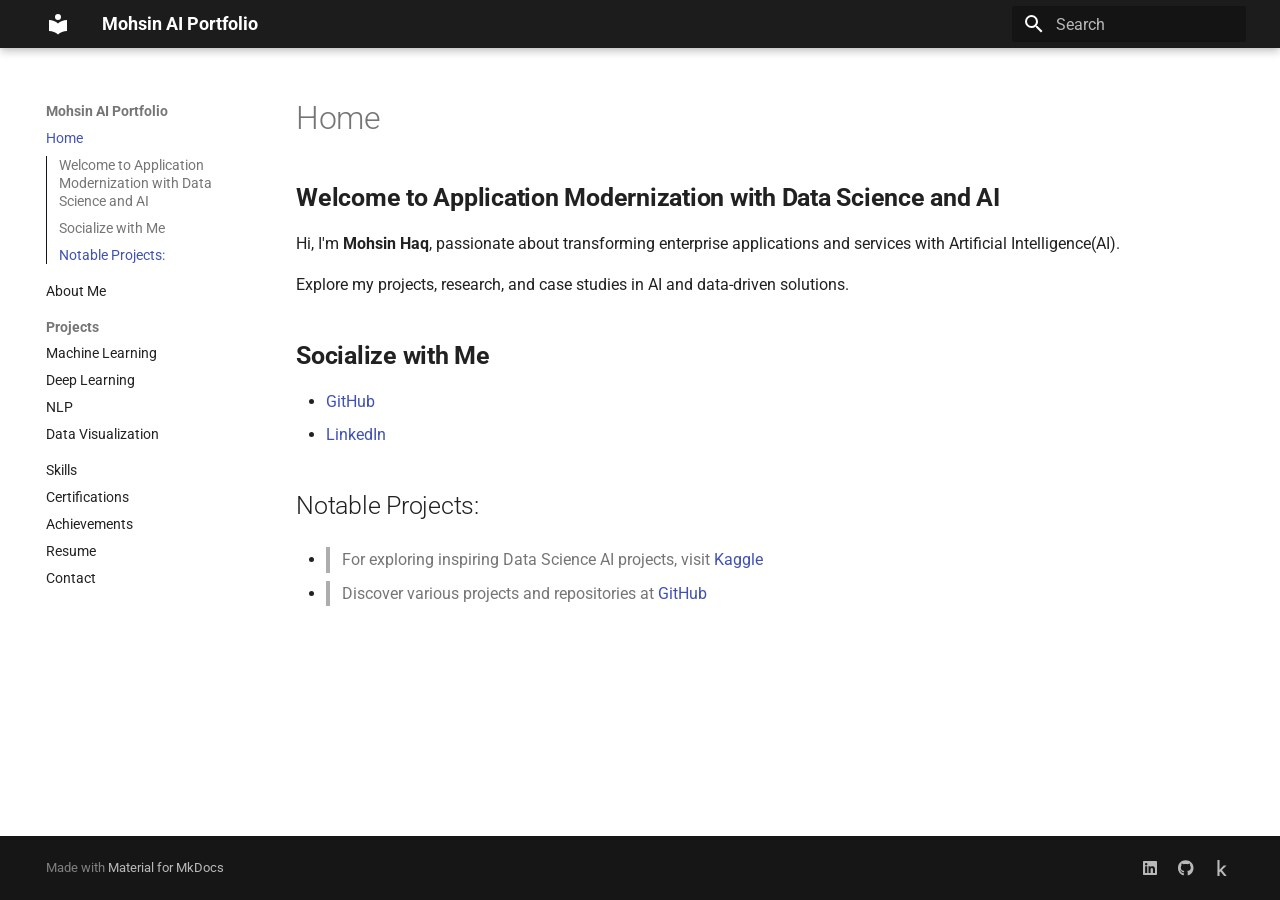
<file: index.html>
<!doctype html>
<html lang="en" class="no-js">
  <head>
    
      <meta charset="utf-8">
      <meta name="viewport" content="width=device-width,initial-scale=1">
      
        <meta name="description" content="A showcase of Mohsin's projects in Data Science, AI, and Machine Learning.">
      
      
      
        <link rel="canonical" href="https://yourusername.github.io/your-repo-name/">
      
      
      
        <link rel="next" href="certifications/">
      
      
      <link rel="icon" href="assets/images/favicon.png">
      <meta name="generator" content="mkdocs-1.6.1, mkdocs-material-9.6.12">
    
    
      
        <title>Mohsin AI Portfolio</title>
      
    
    
      <link rel="stylesheet" href="assets/stylesheets/main.2afb09e1.min.css">
      
        
        <link rel="stylesheet" href="assets/stylesheets/palette.06af60db.min.css">
      
      


    
    
      
    
    
      
        
        
        <link rel="preconnect" href="https://fonts.gstatic.com" crossorigin>
        <link rel="stylesheet" href="https://fonts.googleapis.com/css?family=Roboto:300,300i,400,400i,700,700i%7CFira+Code:400,400i,700,700i&display=fallback">
        <style>:root{--md-text-font:"Roboto";--md-code-font:"Fira Code"}</style>
      
    
    
      <link rel="stylesheet" href="stylesheets/custom.css">
    
    <script>__md_scope=new URL(".",location),__md_hash=e=>[...e].reduce(((e,_)=>(e<<5)-e+_.charCodeAt(0)),0),__md_get=(e,_=localStorage,t=__md_scope)=>JSON.parse(_.getItem(t.pathname+"."+e)),__md_set=(e,_,t=localStorage,a=__md_scope)=>{try{t.setItem(a.pathname+"."+e,JSON.stringify(_))}catch(e){}}</script>
    
      

    
    
    
  </head>
  
  
    
    
      
    
    
    
    
    <body dir="ltr" data-md-color-scheme="default" data-md-color-primary="black" data-md-color-accent="pink">
  
    
    <input class="md-toggle" data-md-toggle="drawer" type="checkbox" id="__drawer" autocomplete="off">
    <input class="md-toggle" data-md-toggle="search" type="checkbox" id="__search" autocomplete="off">
    <label class="md-overlay" for="__drawer"></label>
    <div data-md-component="skip">
      
        
        <a href="#welcome-to-application-modernization-with-data-science-and-ai" class="md-skip">
          Skip to content
        </a>
      
    </div>
    <div data-md-component="announce">
      
    </div>
    
    
      

  

<header class="md-header md-header--shadow" data-md-component="header">
  <nav class="md-header__inner md-grid" aria-label="Header">
    <a href="." title="Mohsin AI Portfolio" class="md-header__button md-logo" aria-label="Mohsin AI Portfolio" data-md-component="logo">
      
  
  <svg xmlns="http://www.w3.org/2000/svg" viewBox="0 0 24 24"><path d="M12 8a3 3 0 0 0 3-3 3 3 0 0 0-3-3 3 3 0 0 0-3 3 3 3 0 0 0 3 3m0 3.54C9.64 9.35 6.5 8 3 8v11c3.5 0 6.64 1.35 9 3.54 2.36-2.19 5.5-3.54 9-3.54V8c-3.5 0-6.64 1.35-9 3.54"/></svg>

    </a>
    <label class="md-header__button md-icon" for="__drawer">
      
      <svg xmlns="http://www.w3.org/2000/svg" viewBox="0 0 24 24"><path d="M3 6h18v2H3zm0 5h18v2H3zm0 5h18v2H3z"/></svg>
    </label>
    <div class="md-header__title" data-md-component="header-title">
      <div class="md-header__ellipsis">
        <div class="md-header__topic">
          <span class="md-ellipsis">
            Mohsin AI Portfolio
          </span>
        </div>
        <div class="md-header__topic" data-md-component="header-topic">
          <span class="md-ellipsis">
            
              Home
            
          </span>
        </div>
      </div>
    </div>
    
      
        <form class="md-header__option" data-md-component="palette">
  
    
    
    
    <input class="md-option" data-md-color-media="(prefers-color-scheme: light)" data-md-color-scheme="default" data-md-color-primary="black" data-md-color-accent="pink"  aria-hidden="true"  type="radio" name="__palette" id="__palette_0">
    
  
    
    
    
    <input class="md-option" data-md-color-media="(prefers-color-scheme: dark)" data-md-color-scheme="slate" data-md-color-primary="black" data-md-color-accent="pink"  aria-hidden="true"  type="radio" name="__palette" id="__palette_1">
    
  
</form>
      
    
    
      <script>var palette=__md_get("__palette");if(palette&&palette.color){if("(prefers-color-scheme)"===palette.color.media){var media=matchMedia("(prefers-color-scheme: light)"),input=document.querySelector(media.matches?"[data-md-color-media='(prefers-color-scheme: light)']":"[data-md-color-media='(prefers-color-scheme: dark)']");palette.color.media=input.getAttribute("data-md-color-media"),palette.color.scheme=input.getAttribute("data-md-color-scheme"),palette.color.primary=input.getAttribute("data-md-color-primary"),palette.color.accent=input.getAttribute("data-md-color-accent")}for(var[key,value]of Object.entries(palette.color))document.body.setAttribute("data-md-color-"+key,value)}</script>
    
    
    
      
      
        <label class="md-header__button md-icon" for="__search">
          
          <svg xmlns="http://www.w3.org/2000/svg" viewBox="0 0 24 24"><path d="M9.5 3A6.5 6.5 0 0 1 16 9.5c0 1.61-.59 3.09-1.56 4.23l.27.27h.79l5 5-1.5 1.5-5-5v-.79l-.27-.27A6.52 6.52 0 0 1 9.5 16 6.5 6.5 0 0 1 3 9.5 6.5 6.5 0 0 1 9.5 3m0 2C7 5 5 7 5 9.5S7 14 9.5 14 14 12 14 9.5 12 5 9.5 5"/></svg>
        </label>
        <div class="md-search" data-md-component="search" role="dialog">
  <label class="md-search__overlay" for="__search"></label>
  <div class="md-search__inner" role="search">
    <form class="md-search__form" name="search">
      <input type="text" class="md-search__input" name="query" aria-label="Search" placeholder="Search" autocapitalize="off" autocorrect="off" autocomplete="off" spellcheck="false" data-md-component="search-query" required>
      <label class="md-search__icon md-icon" for="__search">
        
        <svg xmlns="http://www.w3.org/2000/svg" viewBox="0 0 24 24"><path d="M9.5 3A6.5 6.5 0 0 1 16 9.5c0 1.61-.59 3.09-1.56 4.23l.27.27h.79l5 5-1.5 1.5-5-5v-.79l-.27-.27A6.52 6.52 0 0 1 9.5 16 6.5 6.5 0 0 1 3 9.5 6.5 6.5 0 0 1 9.5 3m0 2C7 5 5 7 5 9.5S7 14 9.5 14 14 12 14 9.5 12 5 9.5 5"/></svg>
        
        <svg xmlns="http://www.w3.org/2000/svg" viewBox="0 0 24 24"><path d="M20 11v2H8l5.5 5.5-1.42 1.42L4.16 12l7.92-7.92L13.5 5.5 8 11z"/></svg>
      </label>
      <nav class="md-search__options" aria-label="Search">
        
        <button type="reset" class="md-search__icon md-icon" title="Clear" aria-label="Clear" tabindex="-1">
          
          <svg xmlns="http://www.w3.org/2000/svg" viewBox="0 0 24 24"><path d="M19 6.41 17.59 5 12 10.59 6.41 5 5 6.41 10.59 12 5 17.59 6.41 19 12 13.41 17.59 19 19 17.59 13.41 12z"/></svg>
        </button>
      </nav>
      
        <div class="md-search__suggest" data-md-component="search-suggest"></div>
      
    </form>
    <div class="md-search__output">
      <div class="md-search__scrollwrap" tabindex="0" data-md-scrollfix>
        <div class="md-search-result" data-md-component="search-result">
          <div class="md-search-result__meta">
            Initializing search
          </div>
          <ol class="md-search-result__list" role="presentation"></ol>
        </div>
      </div>
    </div>
  </div>
</div>
      
    
    
  </nav>
  
</header>
    
    <div class="md-container" data-md-component="container">
      
      
        
          
        
      
      <main class="md-main" data-md-component="main">
        <div class="md-main__inner md-grid">
          
            
              
              <div class="md-sidebar md-sidebar--primary" data-md-component="sidebar" data-md-type="navigation" >
                <div class="md-sidebar__scrollwrap">
                  <div class="md-sidebar__inner">
                    



  

<nav class="md-nav md-nav--primary md-nav--integrated" aria-label="Navigation" data-md-level="0">
  <label class="md-nav__title" for="__drawer">
    <a href="." title="Mohsin AI Portfolio" class="md-nav__button md-logo" aria-label="Mohsin AI Portfolio" data-md-component="logo">
      
  
  <svg xmlns="http://www.w3.org/2000/svg" viewBox="0 0 24 24"><path d="M12 8a3 3 0 0 0 3-3 3 3 0 0 0-3-3 3 3 0 0 0-3 3 3 3 0 0 0 3 3m0 3.54C9.64 9.35 6.5 8 3 8v11c3.5 0 6.64 1.35 9 3.54 2.36-2.19 5.5-3.54 9-3.54V8c-3.5 0-6.64 1.35-9 3.54"/></svg>

    </a>
    Mohsin AI Portfolio
  </label>
  
  <ul class="md-nav__list" data-md-scrollfix>
    
      
      
  
  
    
  
  
  
    <li class="md-nav__item md-nav__item--active">
      
      <input class="md-nav__toggle md-toggle" type="checkbox" id="__toc">
      
      
      
        <label class="md-nav__link md-nav__link--active" for="__toc">
          
  
  
  <span class="md-ellipsis">
    Home
    
  </span>
  

          <span class="md-nav__icon md-icon"></span>
        </label>
      
      <a href="." class="md-nav__link md-nav__link--active">
        
  
  
  <span class="md-ellipsis">
    Home
    
  </span>
  

      </a>
      
        

<nav class="md-nav md-nav--secondary" aria-label="Table of contents">
  
  
  
  
    <label class="md-nav__title" for="__toc">
      <span class="md-nav__icon md-icon"></span>
      Table of contents
    </label>
    <ul class="md-nav__list" data-md-component="toc" data-md-scrollfix>
      
        <li class="md-nav__item">
  <a href="#welcome-to-application-modernization-with-data-science-and-ai" class="md-nav__link">
    <span class="md-ellipsis">
      Welcome to Application Modernization with Data Science and AI
    </span>
  </a>
  
</li>
      
        <li class="md-nav__item">
  <a href="#socialize-with-me" class="md-nav__link">
    <span class="md-ellipsis">
      Socialize with Me
    </span>
  </a>
  
</li>
      
        <li class="md-nav__item">
  <a href="#notable-projects" class="md-nav__link">
    <span class="md-ellipsis">
      Notable Projects:
    </span>
  </a>
  
</li>
      
    </ul>
  
</nav>
      
    </li>
  

    
      
      
  
  
  
  
    <li class="md-nav__item">
      <a href="about.md" class="md-nav__link">
        
  
  
  <span class="md-ellipsis">
    About Me
    
  </span>
  

      </a>
    </li>
  

    
      
      
  
  
  
  
    
    
    
    
      
        
        
      
    
    
    <li class="md-nav__item md-nav__item--section md-nav__item--nested">
      
        
        
          
        
        <input class="md-nav__toggle md-toggle md-toggle--indeterminate" type="checkbox" id="__nav_3" >
        
          
          <label class="md-nav__link" for="__nav_3" id="__nav_3_label" tabindex="">
            
  
  
  <span class="md-ellipsis">
    Projects
    
  </span>
  

            <span class="md-nav__icon md-icon"></span>
          </label>
        
        <nav class="md-nav" data-md-level="1" aria-labelledby="__nav_3_label" aria-expanded="false">
          <label class="md-nav__title" for="__nav_3">
            <span class="md-nav__icon md-icon"></span>
            Projects
          </label>
          <ul class="md-nav__list" data-md-scrollfix>
            
              
                
  
  
  
  
    <li class="md-nav__item">
      <a href="projects/machine-learning.md" class="md-nav__link">
        
  
  
  <span class="md-ellipsis">
    Machine Learning
    
  </span>
  

      </a>
    </li>
  

              
            
              
                
  
  
  
  
    <li class="md-nav__item">
      <a href="projects/deep-learning.md" class="md-nav__link">
        
  
  
  <span class="md-ellipsis">
    Deep Learning
    
  </span>
  

      </a>
    </li>
  

              
            
              
                
  
  
  
  
    <li class="md-nav__item">
      <a href="projects/nlp.md" class="md-nav__link">
        
  
  
  <span class="md-ellipsis">
    NLP
    
  </span>
  

      </a>
    </li>
  

              
            
              
                
  
  
  
  
    <li class="md-nav__item">
      <a href="projects/data-visualization.md" class="md-nav__link">
        
  
  
  <span class="md-ellipsis">
    Data Visualization
    
  </span>
  

      </a>
    </li>
  

              
            
          </ul>
        </nav>
      
    </li>
  

    
      
      
  
  
  
  
    <li class="md-nav__item">
      <a href="skills.md" class="md-nav__link">
        
  
  
  <span class="md-ellipsis">
    Skills
    
  </span>
  

      </a>
    </li>
  

    
      
      
  
  
  
  
    <li class="md-nav__item">
      <a href="certifications/" class="md-nav__link">
        
  
  
  <span class="md-ellipsis">
    Certifications
    
  </span>
  

      </a>
    </li>
  

    
      
      
  
  
  
  
    <li class="md-nav__item">
      <a href="achievements.md" class="md-nav__link">
        
  
  
  <span class="md-ellipsis">
    Achievements
    
  </span>
  

      </a>
    </li>
  

    
      
      
  
  
  
  
    <li class="md-nav__item">
      <a href="resume.md" class="md-nav__link">
        
  
  
  <span class="md-ellipsis">
    Resume
    
  </span>
  

      </a>
    </li>
  

    
      
      
  
  
  
  
    <li class="md-nav__item">
      <a href="contact.md" class="md-nav__link">
        
  
  
  <span class="md-ellipsis">
    Contact
    
  </span>
  

      </a>
    </li>
  

    
  </ul>
</nav>
                  </div>
                </div>
              </div>
            
            
          
          
            <div class="md-content" data-md-component="content">
              <article class="md-content__inner md-typeset">
                
                  



  <h1>Home</h1>

<h2 id="welcome-to-application-modernization-with-data-science-and-ai"><strong>Welcome to Application Modernization with Data Science and AI</strong></h2>
<p>Hi, I'm <strong>Mohsin Haq</strong>, passionate about transforming enterprise applications and services  with Artificial Intelligence(AI).</p>
<p>Explore my projects, research, and case studies in AI and data-driven solutions.</p>
<h2 id="socialize-with-me"><strong>Socialize with Me</strong></h2>
<ul>
<li><a href="https://github.com/update">GitHub</a></li>
<li><a href="https://linkedin.com/in/update">LinkedIn</a></li>
</ul>
<!-- - [:fontawesome-brands-linkedin: LinkedIn](https://linkedin.com/in/yourprofile)
- [:fontawesome-brands-facebook: Facebook](https://facebook.com/yourprofile)
- [:fontawesome-brands-github: GitHub](https://github.com/yourprofile)
- [:fontawesome-brands-kaggle: Kaggle](https://www.kaggle.com/yourprofile) -->

<h2 id="notable-projects">Notable Projects:</h2>
<ul>
<li>
<blockquote>
<p>For exploring inspiring Data Science AI projects, visit <a href="https://www.kaggle.com">Kaggle</a></p>
</blockquote>
</li>
<li>
<blockquote>
<p>Discover various projects and repositories at <a href="https://github.com">GitHub</a></p>
</blockquote>
</li>
</ul>












                
              </article>
            </div>
          
          
<script>var target=document.getElementById(location.hash.slice(1));target&&target.name&&(target.checked=target.name.startsWith("__tabbed_"))</script>
        </div>
        
          <button type="button" class="md-top md-icon" data-md-component="top" hidden>
  
  <svg xmlns="http://www.w3.org/2000/svg" viewBox="0 0 24 24"><path d="M13 20h-2V8l-5.5 5.5-1.42-1.42L12 4.16l7.92 7.92-1.42 1.42L13 8z"/></svg>
  Back to top
</button>
        
      </main>
      
        <footer class="md-footer">
  
  <div class="md-footer-meta md-typeset">
    <div class="md-footer-meta__inner md-grid">
      <div class="md-copyright">
  
  
    Made with
    <a href="https://squidfunk.github.io/mkdocs-material/" target="_blank" rel="noopener">
      Material for MkDocs
    </a>
  
</div>
      
        <div class="md-social">
  
    
    
    
    
      
      
    
    <a href="https://linkedin.com/in/yourprofile" target="_blank" rel="noopener" title="linkedin.com" class="md-social__link">
      <svg xmlns="http://www.w3.org/2000/svg" viewBox="0 0 448 512"><!--! Font Awesome Free 6.7.2 by @fontawesome - https://fontawesome.com License - https://fontawesome.com/license/free (Icons: CC BY 4.0, Fonts: SIL OFL 1.1, Code: MIT License) Copyright 2024 Fonticons, Inc.--><path d="M416 32H31.9C14.3 32 0 46.5 0 64.3v383.4C0 465.5 14.3 480 31.9 480H416c17.6 0 32-14.5 32-32.3V64.3c0-17.8-14.4-32.3-32-32.3M135.4 416H69V202.2h66.5V416zm-33.2-243c-21.3 0-38.5-17.3-38.5-38.5S80.9 96 102.2 96c21.2 0 38.5 17.3 38.5 38.5 0 21.3-17.2 38.5-38.5 38.5m282.1 243h-66.4V312c0-24.8-.5-56.7-34.5-56.7-34.6 0-39.9 27-39.9 54.9V416h-66.4V202.2h63.7v29.2h.9c8.9-16.8 30.6-34.5 62.9-34.5 67.2 0 79.7 44.3 79.7 101.9z"/></svg>
    </a>
  
    
    
    
    
      
      
    
    <a href="https://github.com/yourprofile" target="_blank" rel="noopener" title="github.com" class="md-social__link">
      <svg xmlns="http://www.w3.org/2000/svg" viewBox="0 0 496 512"><!--! Font Awesome Free 6.7.2 by @fontawesome - https://fontawesome.com License - https://fontawesome.com/license/free (Icons: CC BY 4.0, Fonts: SIL OFL 1.1, Code: MIT License) Copyright 2024 Fonticons, Inc.--><path d="M165.9 397.4c0 2-2.3 3.6-5.2 3.6-3.3.3-5.6-1.3-5.6-3.6 0-2 2.3-3.6 5.2-3.6 3-.3 5.6 1.3 5.6 3.6m-31.1-4.5c-.7 2 1.3 4.3 4.3 4.9 2.6 1 5.6 0 6.2-2s-1.3-4.3-4.3-5.2c-2.6-.7-5.5.3-6.2 2.3m44.2-1.7c-2.9.7-4.9 2.6-4.6 4.9.3 2 2.9 3.3 5.9 2.6 2.9-.7 4.9-2.6 4.6-4.6-.3-1.9-3-3.2-5.9-2.9M244.8 8C106.1 8 0 113.3 0 252c0 110.9 69.8 205.8 169.5 239.2 12.8 2.3 17.3-5.6 17.3-12.1 0-6.2-.3-40.4-.3-61.4 0 0-70 15-84.7-29.8 0 0-11.4-29.1-27.8-36.6 0 0-22.9-15.7 1.6-15.4 0 0 24.9 2 38.6 25.8 21.9 38.6 58.6 27.5 72.9 20.9 2.3-16 8.8-27.1 16-33.7-55.9-6.2-112.3-14.3-112.3-110.5 0-27.5 7.6-41.3 23.6-58.9-2.6-6.5-11.1-33.3 2.6-67.9 20.9-6.5 69 27 69 27 20-5.6 41.5-8.5 62.8-8.5s42.8 2.9 62.8 8.5c0 0 48.1-33.6 69-27 13.7 34.7 5.2 61.4 2.6 67.9 16 17.7 25.8 31.5 25.8 58.9 0 96.5-58.9 104.2-114.8 110.5 9.2 7.9 17 22.9 17 46.4 0 33.7-.3 75.4-.3 83.6 0 6.5 4.6 14.4 17.3 12.1C428.2 457.8 496 362.9 496 252 496 113.3 383.5 8 244.8 8M97.2 352.9c-1.3 1-1 3.3.7 5.2 1.6 1.6 3.9 2.3 5.2 1 1.3-1 1-3.3-.7-5.2-1.6-1.6-3.9-2.3-5.2-1m-10.8-8.1c-.7 1.3.3 2.9 2.3 3.9 1.6 1 3.6.7 4.3-.7.7-1.3-.3-2.9-2.3-3.9-2-.6-3.6-.3-4.3.7m32.4 35.6c-1.6 1.3-1 4.3 1.3 6.2 2.3 2.3 5.2 2.6 6.5 1 1.3-1.3.7-4.3-1.3-6.2-2.2-2.3-5.2-2.6-6.5-1m-11.4-14.7c-1.6 1-1.6 3.6 0 5.9s4.3 3.3 5.6 2.3c1.6-1.3 1.6-3.9 0-6.2-1.4-2.3-4-3.3-5.6-2"/></svg>
    </a>
  
    
    
    
    
      
      
    
    <a href="https://kaggle.com/yourprofile" target="_blank" rel="noopener" title="kaggle.com" class="md-social__link">
      <svg xmlns="http://www.w3.org/2000/svg" viewBox="0 0 320 512"><!--! Font Awesome Free 6.7.2 by @fontawesome - https://fontawesome.com License - https://fontawesome.com/license/free (Icons: CC BY 4.0, Fonts: SIL OFL 1.1, Code: MIT License) Copyright 2024 Fonticons, Inc.--><path d="M304.2 501.5 158.4 320.3 298.2 185c2.6-2.7 1.7-10.5-5.3-10.5h-69.2c-3.5 0-7 1.8-10.5 5.3L80.9 313.5V7.5q0-7.5-7.5-7.5H21.5Q14 0 14 7.5v497q0 7.5 7.5 7.5h51.9q7.5 0 7.5-7.5v-109l30.8-29.3 110.5 140.6c3 3.5 6.5 5.3 10.5 5.3h66.9q5.25 0 6-3z"/></svg>
    </a>
  
</div>
      
    </div>
  </div>
</footer>
      
    </div>
    <div class="md-dialog" data-md-component="dialog">
      <div class="md-dialog__inner md-typeset"></div>
    </div>
    
    
    
      
      <script id="__config" type="application/json">{"base": ".", "features": ["navigation.expand", "navigation.top", "navigation.sections", "toc.integrate", "search.suggest", "search.highlight", "header.autohide"], "search": "assets/javascripts/workers/search.f8cc74c7.min.js", "tags": null, "translations": {"clipboard.copied": "Copied to clipboard", "clipboard.copy": "Copy to clipboard", "search.result.more.one": "1 more on this page", "search.result.more.other": "# more on this page", "search.result.none": "No matching documents", "search.result.one": "1 matching document", "search.result.other": "# matching documents", "search.result.placeholder": "Type to start searching", "search.result.term.missing": "Missing", "select.version": "Select version"}, "version": null}</script>
    
    
      <script src="assets/javascripts/bundle.c8b220af.min.js"></script>
      
    
  </body>
</html>
</file>
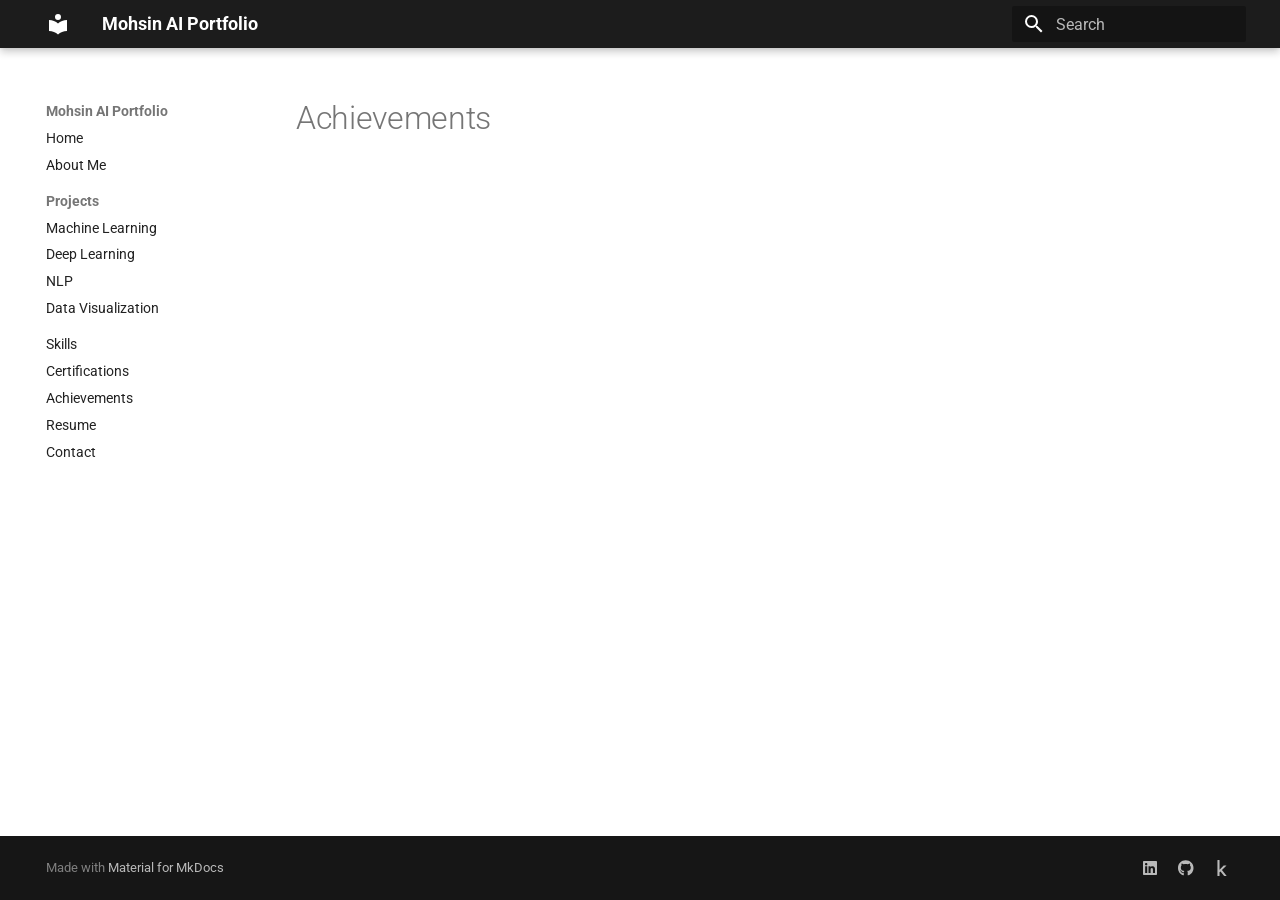
<file: Achievements/index.html>
<!doctype html>
<html lang="en" class="no-js">
  <head>
    
      <meta charset="utf-8">
      <meta name="viewport" content="width=device-width,initial-scale=1">
      
        <meta name="description" content="A showcase of Mohsin's projects in Data Science, AI, and Machine Learning.">
      
      
      
        <link rel="canonical" href="https://yourusername.github.io/your-repo-name/Achievements/">
      
      
      
      
      <link rel="icon" href="../assets/images/favicon.png">
      <meta name="generator" content="mkdocs-1.6.1, mkdocs-material-9.6.12">
    
    
      
        <title>Achievements - Mohsin AI Portfolio</title>
      
    
    
      <link rel="stylesheet" href="../assets/stylesheets/main.2afb09e1.min.css">
      
        
        <link rel="stylesheet" href="../assets/stylesheets/palette.06af60db.min.css">
      
      


    
    
      
    
    
      
        
        
        <link rel="preconnect" href="https://fonts.gstatic.com" crossorigin>
        <link rel="stylesheet" href="https://fonts.googleapis.com/css?family=Roboto:300,300i,400,400i,700,700i%7CFira+Code:400,400i,700,700i&display=fallback">
        <style>:root{--md-text-font:"Roboto";--md-code-font:"Fira Code"}</style>
      
    
    
      <link rel="stylesheet" href="../stylesheets/custom.css">
    
    <script>__md_scope=new URL("..",location),__md_hash=e=>[...e].reduce(((e,_)=>(e<<5)-e+_.charCodeAt(0)),0),__md_get=(e,_=localStorage,t=__md_scope)=>JSON.parse(_.getItem(t.pathname+"."+e)),__md_set=(e,_,t=localStorage,a=__md_scope)=>{try{t.setItem(a.pathname+"."+e,JSON.stringify(_))}catch(e){}}</script>
    
      

    
    
    
  </head>
  
  
    
    
      
    
    
    
    
    <body dir="ltr" data-md-color-scheme="default" data-md-color-primary="black" data-md-color-accent="pink">
  
    
    <input class="md-toggle" data-md-toggle="drawer" type="checkbox" id="__drawer" autocomplete="off">
    <input class="md-toggle" data-md-toggle="search" type="checkbox" id="__search" autocomplete="off">
    <label class="md-overlay" for="__drawer"></label>
    <div data-md-component="skip">
      
    </div>
    <div data-md-component="announce">
      
    </div>
    
    
      

  

<header class="md-header md-header--shadow" data-md-component="header">
  <nav class="md-header__inner md-grid" aria-label="Header">
    <a href=".." title="Mohsin AI Portfolio" class="md-header__button md-logo" aria-label="Mohsin AI Portfolio" data-md-component="logo">
      
  
  <svg xmlns="http://www.w3.org/2000/svg" viewBox="0 0 24 24"><path d="M12 8a3 3 0 0 0 3-3 3 3 0 0 0-3-3 3 3 0 0 0-3 3 3 3 0 0 0 3 3m0 3.54C9.64 9.35 6.5 8 3 8v11c3.5 0 6.64 1.35 9 3.54 2.36-2.19 5.5-3.54 9-3.54V8c-3.5 0-6.64 1.35-9 3.54"/></svg>

    </a>
    <label class="md-header__button md-icon" for="__drawer">
      
      <svg xmlns="http://www.w3.org/2000/svg" viewBox="0 0 24 24"><path d="M3 6h18v2H3zm0 5h18v2H3zm0 5h18v2H3z"/></svg>
    </label>
    <div class="md-header__title" data-md-component="header-title">
      <div class="md-header__ellipsis">
        <div class="md-header__topic">
          <span class="md-ellipsis">
            Mohsin AI Portfolio
          </span>
        </div>
        <div class="md-header__topic" data-md-component="header-topic">
          <span class="md-ellipsis">
            
              Achievements
            
          </span>
        </div>
      </div>
    </div>
    
      
        <form class="md-header__option" data-md-component="palette">
  
    
    
    
    <input class="md-option" data-md-color-media="(prefers-color-scheme: light)" data-md-color-scheme="default" data-md-color-primary="black" data-md-color-accent="pink"  aria-hidden="true"  type="radio" name="__palette" id="__palette_0">
    
  
    
    
    
    <input class="md-option" data-md-color-media="(prefers-color-scheme: dark)" data-md-color-scheme="slate" data-md-color-primary="black" data-md-color-accent="pink"  aria-hidden="true"  type="radio" name="__palette" id="__palette_1">
    
  
</form>
      
    
    
      <script>var palette=__md_get("__palette");if(palette&&palette.color){if("(prefers-color-scheme)"===palette.color.media){var media=matchMedia("(prefers-color-scheme: light)"),input=document.querySelector(media.matches?"[data-md-color-media='(prefers-color-scheme: light)']":"[data-md-color-media='(prefers-color-scheme: dark)']");palette.color.media=input.getAttribute("data-md-color-media"),palette.color.scheme=input.getAttribute("data-md-color-scheme"),palette.color.primary=input.getAttribute("data-md-color-primary"),palette.color.accent=input.getAttribute("data-md-color-accent")}for(var[key,value]of Object.entries(palette.color))document.body.setAttribute("data-md-color-"+key,value)}</script>
    
    
    
      
      
        <label class="md-header__button md-icon" for="__search">
          
          <svg xmlns="http://www.w3.org/2000/svg" viewBox="0 0 24 24"><path d="M9.5 3A6.5 6.5 0 0 1 16 9.5c0 1.61-.59 3.09-1.56 4.23l.27.27h.79l5 5-1.5 1.5-5-5v-.79l-.27-.27A6.52 6.52 0 0 1 9.5 16 6.5 6.5 0 0 1 3 9.5 6.5 6.5 0 0 1 9.5 3m0 2C7 5 5 7 5 9.5S7 14 9.5 14 14 12 14 9.5 12 5 9.5 5"/></svg>
        </label>
        <div class="md-search" data-md-component="search" role="dialog">
  <label class="md-search__overlay" for="__search"></label>
  <div class="md-search__inner" role="search">
    <form class="md-search__form" name="search">
      <input type="text" class="md-search__input" name="query" aria-label="Search" placeholder="Search" autocapitalize="off" autocorrect="off" autocomplete="off" spellcheck="false" data-md-component="search-query" required>
      <label class="md-search__icon md-icon" for="__search">
        
        <svg xmlns="http://www.w3.org/2000/svg" viewBox="0 0 24 24"><path d="M9.5 3A6.5 6.5 0 0 1 16 9.5c0 1.61-.59 3.09-1.56 4.23l.27.27h.79l5 5-1.5 1.5-5-5v-.79l-.27-.27A6.52 6.52 0 0 1 9.5 16 6.5 6.5 0 0 1 3 9.5 6.5 6.5 0 0 1 9.5 3m0 2C7 5 5 7 5 9.5S7 14 9.5 14 14 12 14 9.5 12 5 9.5 5"/></svg>
        
        <svg xmlns="http://www.w3.org/2000/svg" viewBox="0 0 24 24"><path d="M20 11v2H8l5.5 5.5-1.42 1.42L4.16 12l7.92-7.92L13.5 5.5 8 11z"/></svg>
      </label>
      <nav class="md-search__options" aria-label="Search">
        
        <button type="reset" class="md-search__icon md-icon" title="Clear" aria-label="Clear" tabindex="-1">
          
          <svg xmlns="http://www.w3.org/2000/svg" viewBox="0 0 24 24"><path d="M19 6.41 17.59 5 12 10.59 6.41 5 5 6.41 10.59 12 5 17.59 6.41 19 12 13.41 17.59 19 19 17.59 13.41 12z"/></svg>
        </button>
      </nav>
      
        <div class="md-search__suggest" data-md-component="search-suggest"></div>
      
    </form>
    <div class="md-search__output">
      <div class="md-search__scrollwrap" tabindex="0" data-md-scrollfix>
        <div class="md-search-result" data-md-component="search-result">
          <div class="md-search-result__meta">
            Initializing search
          </div>
          <ol class="md-search-result__list" role="presentation"></ol>
        </div>
      </div>
    </div>
  </div>
</div>
      
    
    
  </nav>
  
</header>
    
    <div class="md-container" data-md-component="container">
      
      
        
          
        
      
      <main class="md-main" data-md-component="main">
        <div class="md-main__inner md-grid">
          
            
              
              <div class="md-sidebar md-sidebar--primary" data-md-component="sidebar" data-md-type="navigation" >
                <div class="md-sidebar__scrollwrap">
                  <div class="md-sidebar__inner">
                    



  

<nav class="md-nav md-nav--primary md-nav--integrated" aria-label="Navigation" data-md-level="0">
  <label class="md-nav__title" for="__drawer">
    <a href=".." title="Mohsin AI Portfolio" class="md-nav__button md-logo" aria-label="Mohsin AI Portfolio" data-md-component="logo">
      
  
  <svg xmlns="http://www.w3.org/2000/svg" viewBox="0 0 24 24"><path d="M12 8a3 3 0 0 0 3-3 3 3 0 0 0-3-3 3 3 0 0 0-3 3 3 3 0 0 0 3 3m0 3.54C9.64 9.35 6.5 8 3 8v11c3.5 0 6.64 1.35 9 3.54 2.36-2.19 5.5-3.54 9-3.54V8c-3.5 0-6.64 1.35-9 3.54"/></svg>

    </a>
    Mohsin AI Portfolio
  </label>
  
  <ul class="md-nav__list" data-md-scrollfix>
    
      
      
  
  
  
  
    <li class="md-nav__item">
      <a href=".." class="md-nav__link">
        
  
  
  <span class="md-ellipsis">
    Home
    
  </span>
  

      </a>
    </li>
  

    
      
      
  
  
  
  
    <li class="md-nav__item">
      <a href="../about.md" class="md-nav__link">
        
  
  
  <span class="md-ellipsis">
    About Me
    
  </span>
  

      </a>
    </li>
  

    
      
      
  
  
  
  
    
    
    
    
      
        
        
      
    
    
    <li class="md-nav__item md-nav__item--section md-nav__item--nested">
      
        
        
          
        
        <input class="md-nav__toggle md-toggle md-toggle--indeterminate" type="checkbox" id="__nav_3" >
        
          
          <label class="md-nav__link" for="__nav_3" id="__nav_3_label" tabindex="">
            
  
  
  <span class="md-ellipsis">
    Projects
    
  </span>
  

            <span class="md-nav__icon md-icon"></span>
          </label>
        
        <nav class="md-nav" data-md-level="1" aria-labelledby="__nav_3_label" aria-expanded="false">
          <label class="md-nav__title" for="__nav_3">
            <span class="md-nav__icon md-icon"></span>
            Projects
          </label>
          <ul class="md-nav__list" data-md-scrollfix>
            
              
                
  
  
  
  
    <li class="md-nav__item">
      <a href="../projects/machine-learning.md" class="md-nav__link">
        
  
  
  <span class="md-ellipsis">
    Machine Learning
    
  </span>
  

      </a>
    </li>
  

              
            
              
                
  
  
  
  
    <li class="md-nav__item">
      <a href="../projects/deep-learning.md" class="md-nav__link">
        
  
  
  <span class="md-ellipsis">
    Deep Learning
    
  </span>
  

      </a>
    </li>
  

              
            
              
                
  
  
  
  
    <li class="md-nav__item">
      <a href="../projects/nlp.md" class="md-nav__link">
        
  
  
  <span class="md-ellipsis">
    NLP
    
  </span>
  

      </a>
    </li>
  

              
            
              
                
  
  
  
  
    <li class="md-nav__item">
      <a href="../projects/data-visualization.md" class="md-nav__link">
        
  
  
  <span class="md-ellipsis">
    Data Visualization
    
  </span>
  

      </a>
    </li>
  

              
            
          </ul>
        </nav>
      
    </li>
  

    
      
      
  
  
  
  
    <li class="md-nav__item">
      <a href="../skills.md" class="md-nav__link">
        
  
  
  <span class="md-ellipsis">
    Skills
    
  </span>
  

      </a>
    </li>
  

    
      
      
  
  
  
  
    <li class="md-nav__item">
      <a href="../certifications/" class="md-nav__link">
        
  
  
  <span class="md-ellipsis">
    Certifications
    
  </span>
  

      </a>
    </li>
  

    
      
      
  
  
  
  
    <li class="md-nav__item">
      <a href="../achievements.md" class="md-nav__link">
        
  
  
  <span class="md-ellipsis">
    Achievements
    
  </span>
  

      </a>
    </li>
  

    
      
      
  
  
  
  
    <li class="md-nav__item">
      <a href="../resume.md" class="md-nav__link">
        
  
  
  <span class="md-ellipsis">
    Resume
    
  </span>
  

      </a>
    </li>
  

    
      
      
  
  
  
  
    <li class="md-nav__item">
      <a href="../contact.md" class="md-nav__link">
        
  
  
  <span class="md-ellipsis">
    Contact
    
  </span>
  

      </a>
    </li>
  

    
  </ul>
</nav>
                  </div>
                </div>
              </div>
            
            
          
          
            <div class="md-content" data-md-component="content">
              <article class="md-content__inner md-typeset">
                
                  



  <h1>Achievements</h1>














                
              </article>
            </div>
          
          
<script>var target=document.getElementById(location.hash.slice(1));target&&target.name&&(target.checked=target.name.startsWith("__tabbed_"))</script>
        </div>
        
          <button type="button" class="md-top md-icon" data-md-component="top" hidden>
  
  <svg xmlns="http://www.w3.org/2000/svg" viewBox="0 0 24 24"><path d="M13 20h-2V8l-5.5 5.5-1.42-1.42L12 4.16l7.92 7.92-1.42 1.42L13 8z"/></svg>
  Back to top
</button>
        
      </main>
      
        <footer class="md-footer">
  
  <div class="md-footer-meta md-typeset">
    <div class="md-footer-meta__inner md-grid">
      <div class="md-copyright">
  
  
    Made with
    <a href="https://squidfunk.github.io/mkdocs-material/" target="_blank" rel="noopener">
      Material for MkDocs
    </a>
  
</div>
      
        <div class="md-social">
  
    
    
    
    
      
      
    
    <a href="https://linkedin.com/in/yourprofile" target="_blank" rel="noopener" title="linkedin.com" class="md-social__link">
      <svg xmlns="http://www.w3.org/2000/svg" viewBox="0 0 448 512"><!--! Font Awesome Free 6.7.2 by @fontawesome - https://fontawesome.com License - https://fontawesome.com/license/free (Icons: CC BY 4.0, Fonts: SIL OFL 1.1, Code: MIT License) Copyright 2024 Fonticons, Inc.--><path d="M416 32H31.9C14.3 32 0 46.5 0 64.3v383.4C0 465.5 14.3 480 31.9 480H416c17.6 0 32-14.5 32-32.3V64.3c0-17.8-14.4-32.3-32-32.3M135.4 416H69V202.2h66.5V416zm-33.2-243c-21.3 0-38.5-17.3-38.5-38.5S80.9 96 102.2 96c21.2 0 38.5 17.3 38.5 38.5 0 21.3-17.2 38.5-38.5 38.5m282.1 243h-66.4V312c0-24.8-.5-56.7-34.5-56.7-34.6 0-39.9 27-39.9 54.9V416h-66.4V202.2h63.7v29.2h.9c8.9-16.8 30.6-34.5 62.9-34.5 67.2 0 79.7 44.3 79.7 101.9z"/></svg>
    </a>
  
    
    
    
    
      
      
    
    <a href="https://github.com/yourprofile" target="_blank" rel="noopener" title="github.com" class="md-social__link">
      <svg xmlns="http://www.w3.org/2000/svg" viewBox="0 0 496 512"><!--! Font Awesome Free 6.7.2 by @fontawesome - https://fontawesome.com License - https://fontawesome.com/license/free (Icons: CC BY 4.0, Fonts: SIL OFL 1.1, Code: MIT License) Copyright 2024 Fonticons, Inc.--><path d="M165.9 397.4c0 2-2.3 3.6-5.2 3.6-3.3.3-5.6-1.3-5.6-3.6 0-2 2.3-3.6 5.2-3.6 3-.3 5.6 1.3 5.6 3.6m-31.1-4.5c-.7 2 1.3 4.3 4.3 4.9 2.6 1 5.6 0 6.2-2s-1.3-4.3-4.3-5.2c-2.6-.7-5.5.3-6.2 2.3m44.2-1.7c-2.9.7-4.9 2.6-4.6 4.9.3 2 2.9 3.3 5.9 2.6 2.9-.7 4.9-2.6 4.6-4.6-.3-1.9-3-3.2-5.9-2.9M244.8 8C106.1 8 0 113.3 0 252c0 110.9 69.8 205.8 169.5 239.2 12.8 2.3 17.3-5.6 17.3-12.1 0-6.2-.3-40.4-.3-61.4 0 0-70 15-84.7-29.8 0 0-11.4-29.1-27.8-36.6 0 0-22.9-15.7 1.6-15.4 0 0 24.9 2 38.6 25.8 21.9 38.6 58.6 27.5 72.9 20.9 2.3-16 8.8-27.1 16-33.7-55.9-6.2-112.3-14.3-112.3-110.5 0-27.5 7.6-41.3 23.6-58.9-2.6-6.5-11.1-33.3 2.6-67.9 20.9-6.5 69 27 69 27 20-5.6 41.5-8.5 62.8-8.5s42.8 2.9 62.8 8.5c0 0 48.1-33.6 69-27 13.7 34.7 5.2 61.4 2.6 67.9 16 17.7 25.8 31.5 25.8 58.9 0 96.5-58.9 104.2-114.8 110.5 9.2 7.9 17 22.9 17 46.4 0 33.7-.3 75.4-.3 83.6 0 6.5 4.6 14.4 17.3 12.1C428.2 457.8 496 362.9 496 252 496 113.3 383.5 8 244.8 8M97.2 352.9c-1.3 1-1 3.3.7 5.2 1.6 1.6 3.9 2.3 5.2 1 1.3-1 1-3.3-.7-5.2-1.6-1.6-3.9-2.3-5.2-1m-10.8-8.1c-.7 1.3.3 2.9 2.3 3.9 1.6 1 3.6.7 4.3-.7.7-1.3-.3-2.9-2.3-3.9-2-.6-3.6-.3-4.3.7m32.4 35.6c-1.6 1.3-1 4.3 1.3 6.2 2.3 2.3 5.2 2.6 6.5 1 1.3-1.3.7-4.3-1.3-6.2-2.2-2.3-5.2-2.6-6.5-1m-11.4-14.7c-1.6 1-1.6 3.6 0 5.9s4.3 3.3 5.6 2.3c1.6-1.3 1.6-3.9 0-6.2-1.4-2.3-4-3.3-5.6-2"/></svg>
    </a>
  
    
    
    
    
      
      
    
    <a href="https://kaggle.com/yourprofile" target="_blank" rel="noopener" title="kaggle.com" class="md-social__link">
      <svg xmlns="http://www.w3.org/2000/svg" viewBox="0 0 320 512"><!--! Font Awesome Free 6.7.2 by @fontawesome - https://fontawesome.com License - https://fontawesome.com/license/free (Icons: CC BY 4.0, Fonts: SIL OFL 1.1, Code: MIT License) Copyright 2024 Fonticons, Inc.--><path d="M304.2 501.5 158.4 320.3 298.2 185c2.6-2.7 1.7-10.5-5.3-10.5h-69.2c-3.5 0-7 1.8-10.5 5.3L80.9 313.5V7.5q0-7.5-7.5-7.5H21.5Q14 0 14 7.5v497q0 7.5 7.5 7.5h51.9q7.5 0 7.5-7.5v-109l30.8-29.3 110.5 140.6c3 3.5 6.5 5.3 10.5 5.3h66.9q5.25 0 6-3z"/></svg>
    </a>
  
</div>
      
    </div>
  </div>
</footer>
      
    </div>
    <div class="md-dialog" data-md-component="dialog">
      <div class="md-dialog__inner md-typeset"></div>
    </div>
    
    
    
      
      <script id="__config" type="application/json">{"base": "..", "features": ["navigation.expand", "navigation.top", "navigation.sections", "toc.integrate", "search.suggest", "search.highlight", "header.autohide"], "search": "../assets/javascripts/workers/search.f8cc74c7.min.js", "tags": null, "translations": {"clipboard.copied": "Copied to clipboard", "clipboard.copy": "Copy to clipboard", "search.result.more.one": "1 more on this page", "search.result.more.other": "# more on this page", "search.result.none": "No matching documents", "search.result.one": "1 matching document", "search.result.other": "# matching documents", "search.result.placeholder": "Type to start searching", "search.result.term.missing": "Missing", "select.version": "Select version"}, "version": null}</script>
    
    
      <script src="../assets/javascripts/bundle.c8b220af.min.js"></script>
      
    
  </body>
</html>
</file>
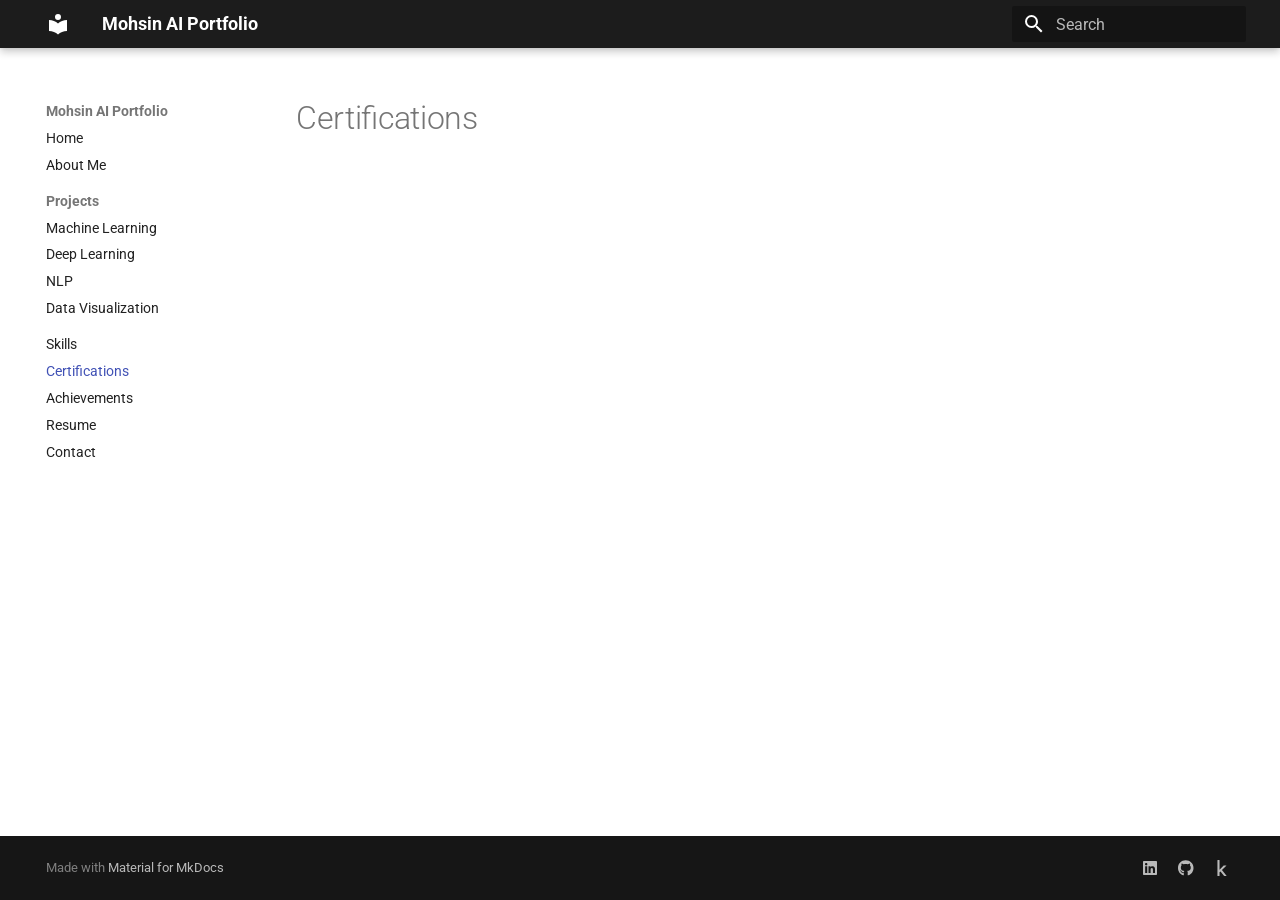
<file: certifications/index.html>
<!doctype html>
<html lang="en" class="no-js">
  <head>
    
      <meta charset="utf-8">
      <meta name="viewport" content="width=device-width,initial-scale=1">
      
        <meta name="description" content="A showcase of Mohsin's projects in Data Science, AI, and Machine Learning.">
      
      
      
        <link rel="canonical" href="https://yourusername.github.io/your-repo-name/certifications/">
      
      
        <link rel="prev" href="..">
      
      
      
      <link rel="icon" href="../assets/images/favicon.png">
      <meta name="generator" content="mkdocs-1.6.1, mkdocs-material-9.6.12">
    
    
      
        <title>Certifications - Mohsin AI Portfolio</title>
      
    
    
      <link rel="stylesheet" href="../assets/stylesheets/main.2afb09e1.min.css">
      
        
        <link rel="stylesheet" href="../assets/stylesheets/palette.06af60db.min.css">
      
      


    
    
      
    
    
      
        
        
        <link rel="preconnect" href="https://fonts.gstatic.com" crossorigin>
        <link rel="stylesheet" href="https://fonts.googleapis.com/css?family=Roboto:300,300i,400,400i,700,700i%7CFira+Code:400,400i,700,700i&display=fallback">
        <style>:root{--md-text-font:"Roboto";--md-code-font:"Fira Code"}</style>
      
    
    
      <link rel="stylesheet" href="../stylesheets/custom.css">
    
    <script>__md_scope=new URL("..",location),__md_hash=e=>[...e].reduce(((e,_)=>(e<<5)-e+_.charCodeAt(0)),0),__md_get=(e,_=localStorage,t=__md_scope)=>JSON.parse(_.getItem(t.pathname+"."+e)),__md_set=(e,_,t=localStorage,a=__md_scope)=>{try{t.setItem(a.pathname+"."+e,JSON.stringify(_))}catch(e){}}</script>
    
      

    
    
    
  </head>
  
  
    
    
      
    
    
    
    
    <body dir="ltr" data-md-color-scheme="default" data-md-color-primary="black" data-md-color-accent="pink">
  
    
    <input class="md-toggle" data-md-toggle="drawer" type="checkbox" id="__drawer" autocomplete="off">
    <input class="md-toggle" data-md-toggle="search" type="checkbox" id="__search" autocomplete="off">
    <label class="md-overlay" for="__drawer"></label>
    <div data-md-component="skip">
      
    </div>
    <div data-md-component="announce">
      
    </div>
    
    
      

  

<header class="md-header md-header--shadow" data-md-component="header">
  <nav class="md-header__inner md-grid" aria-label="Header">
    <a href=".." title="Mohsin AI Portfolio" class="md-header__button md-logo" aria-label="Mohsin AI Portfolio" data-md-component="logo">
      
  
  <svg xmlns="http://www.w3.org/2000/svg" viewBox="0 0 24 24"><path d="M12 8a3 3 0 0 0 3-3 3 3 0 0 0-3-3 3 3 0 0 0-3 3 3 3 0 0 0 3 3m0 3.54C9.64 9.35 6.5 8 3 8v11c3.5 0 6.64 1.35 9 3.54 2.36-2.19 5.5-3.54 9-3.54V8c-3.5 0-6.64 1.35-9 3.54"/></svg>

    </a>
    <label class="md-header__button md-icon" for="__drawer">
      
      <svg xmlns="http://www.w3.org/2000/svg" viewBox="0 0 24 24"><path d="M3 6h18v2H3zm0 5h18v2H3zm0 5h18v2H3z"/></svg>
    </label>
    <div class="md-header__title" data-md-component="header-title">
      <div class="md-header__ellipsis">
        <div class="md-header__topic">
          <span class="md-ellipsis">
            Mohsin AI Portfolio
          </span>
        </div>
        <div class="md-header__topic" data-md-component="header-topic">
          <span class="md-ellipsis">
            
              Certifications
            
          </span>
        </div>
      </div>
    </div>
    
      
        <form class="md-header__option" data-md-component="palette">
  
    
    
    
    <input class="md-option" data-md-color-media="(prefers-color-scheme: light)" data-md-color-scheme="default" data-md-color-primary="black" data-md-color-accent="pink"  aria-hidden="true"  type="radio" name="__palette" id="__palette_0">
    
  
    
    
    
    <input class="md-option" data-md-color-media="(prefers-color-scheme: dark)" data-md-color-scheme="slate" data-md-color-primary="black" data-md-color-accent="pink"  aria-hidden="true"  type="radio" name="__palette" id="__palette_1">
    
  
</form>
      
    
    
      <script>var palette=__md_get("__palette");if(palette&&palette.color){if("(prefers-color-scheme)"===palette.color.media){var media=matchMedia("(prefers-color-scheme: light)"),input=document.querySelector(media.matches?"[data-md-color-media='(prefers-color-scheme: light)']":"[data-md-color-media='(prefers-color-scheme: dark)']");palette.color.media=input.getAttribute("data-md-color-media"),palette.color.scheme=input.getAttribute("data-md-color-scheme"),palette.color.primary=input.getAttribute("data-md-color-primary"),palette.color.accent=input.getAttribute("data-md-color-accent")}for(var[key,value]of Object.entries(palette.color))document.body.setAttribute("data-md-color-"+key,value)}</script>
    
    
    
      
      
        <label class="md-header__button md-icon" for="__search">
          
          <svg xmlns="http://www.w3.org/2000/svg" viewBox="0 0 24 24"><path d="M9.5 3A6.5 6.5 0 0 1 16 9.5c0 1.61-.59 3.09-1.56 4.23l.27.27h.79l5 5-1.5 1.5-5-5v-.79l-.27-.27A6.52 6.52 0 0 1 9.5 16 6.5 6.5 0 0 1 3 9.5 6.5 6.5 0 0 1 9.5 3m0 2C7 5 5 7 5 9.5S7 14 9.5 14 14 12 14 9.5 12 5 9.5 5"/></svg>
        </label>
        <div class="md-search" data-md-component="search" role="dialog">
  <label class="md-search__overlay" for="__search"></label>
  <div class="md-search__inner" role="search">
    <form class="md-search__form" name="search">
      <input type="text" class="md-search__input" name="query" aria-label="Search" placeholder="Search" autocapitalize="off" autocorrect="off" autocomplete="off" spellcheck="false" data-md-component="search-query" required>
      <label class="md-search__icon md-icon" for="__search">
        
        <svg xmlns="http://www.w3.org/2000/svg" viewBox="0 0 24 24"><path d="M9.5 3A6.5 6.5 0 0 1 16 9.5c0 1.61-.59 3.09-1.56 4.23l.27.27h.79l5 5-1.5 1.5-5-5v-.79l-.27-.27A6.52 6.52 0 0 1 9.5 16 6.5 6.5 0 0 1 3 9.5 6.5 6.5 0 0 1 9.5 3m0 2C7 5 5 7 5 9.5S7 14 9.5 14 14 12 14 9.5 12 5 9.5 5"/></svg>
        
        <svg xmlns="http://www.w3.org/2000/svg" viewBox="0 0 24 24"><path d="M20 11v2H8l5.5 5.5-1.42 1.42L4.16 12l7.92-7.92L13.5 5.5 8 11z"/></svg>
      </label>
      <nav class="md-search__options" aria-label="Search">
        
        <button type="reset" class="md-search__icon md-icon" title="Clear" aria-label="Clear" tabindex="-1">
          
          <svg xmlns="http://www.w3.org/2000/svg" viewBox="0 0 24 24"><path d="M19 6.41 17.59 5 12 10.59 6.41 5 5 6.41 10.59 12 5 17.59 6.41 19 12 13.41 17.59 19 19 17.59 13.41 12z"/></svg>
        </button>
      </nav>
      
        <div class="md-search__suggest" data-md-component="search-suggest"></div>
      
    </form>
    <div class="md-search__output">
      <div class="md-search__scrollwrap" tabindex="0" data-md-scrollfix>
        <div class="md-search-result" data-md-component="search-result">
          <div class="md-search-result__meta">
            Initializing search
          </div>
          <ol class="md-search-result__list" role="presentation"></ol>
        </div>
      </div>
    </div>
  </div>
</div>
      
    
    
  </nav>
  
</header>
    
    <div class="md-container" data-md-component="container">
      
      
        
          
        
      
      <main class="md-main" data-md-component="main">
        <div class="md-main__inner md-grid">
          
            
              
              <div class="md-sidebar md-sidebar--primary" data-md-component="sidebar" data-md-type="navigation" >
                <div class="md-sidebar__scrollwrap">
                  <div class="md-sidebar__inner">
                    



  

<nav class="md-nav md-nav--primary md-nav--integrated" aria-label="Navigation" data-md-level="0">
  <label class="md-nav__title" for="__drawer">
    <a href=".." title="Mohsin AI Portfolio" class="md-nav__button md-logo" aria-label="Mohsin AI Portfolio" data-md-component="logo">
      
  
  <svg xmlns="http://www.w3.org/2000/svg" viewBox="0 0 24 24"><path d="M12 8a3 3 0 0 0 3-3 3 3 0 0 0-3-3 3 3 0 0 0-3 3 3 3 0 0 0 3 3m0 3.54C9.64 9.35 6.5 8 3 8v11c3.5 0 6.64 1.35 9 3.54 2.36-2.19 5.5-3.54 9-3.54V8c-3.5 0-6.64 1.35-9 3.54"/></svg>

    </a>
    Mohsin AI Portfolio
  </label>
  
  <ul class="md-nav__list" data-md-scrollfix>
    
      
      
  
  
  
  
    <li class="md-nav__item">
      <a href=".." class="md-nav__link">
        
  
  
  <span class="md-ellipsis">
    Home
    
  </span>
  

      </a>
    </li>
  

    
      
      
  
  
  
  
    <li class="md-nav__item">
      <a href="../about.md" class="md-nav__link">
        
  
  
  <span class="md-ellipsis">
    About Me
    
  </span>
  

      </a>
    </li>
  

    
      
      
  
  
  
  
    
    
    
    
      
        
        
      
    
    
    <li class="md-nav__item md-nav__item--section md-nav__item--nested">
      
        
        
          
        
        <input class="md-nav__toggle md-toggle md-toggle--indeterminate" type="checkbox" id="__nav_3" >
        
          
          <label class="md-nav__link" for="__nav_3" id="__nav_3_label" tabindex="">
            
  
  
  <span class="md-ellipsis">
    Projects
    
  </span>
  

            <span class="md-nav__icon md-icon"></span>
          </label>
        
        <nav class="md-nav" data-md-level="1" aria-labelledby="__nav_3_label" aria-expanded="false">
          <label class="md-nav__title" for="__nav_3">
            <span class="md-nav__icon md-icon"></span>
            Projects
          </label>
          <ul class="md-nav__list" data-md-scrollfix>
            
              
                
  
  
  
  
    <li class="md-nav__item">
      <a href="../projects/machine-learning.md" class="md-nav__link">
        
  
  
  <span class="md-ellipsis">
    Machine Learning
    
  </span>
  

      </a>
    </li>
  

              
            
              
                
  
  
  
  
    <li class="md-nav__item">
      <a href="../projects/deep-learning.md" class="md-nav__link">
        
  
  
  <span class="md-ellipsis">
    Deep Learning
    
  </span>
  

      </a>
    </li>
  

              
            
              
                
  
  
  
  
    <li class="md-nav__item">
      <a href="../projects/nlp.md" class="md-nav__link">
        
  
  
  <span class="md-ellipsis">
    NLP
    
  </span>
  

      </a>
    </li>
  

              
            
              
                
  
  
  
  
    <li class="md-nav__item">
      <a href="../projects/data-visualization.md" class="md-nav__link">
        
  
  
  <span class="md-ellipsis">
    Data Visualization
    
  </span>
  

      </a>
    </li>
  

              
            
          </ul>
        </nav>
      
    </li>
  

    
      
      
  
  
  
  
    <li class="md-nav__item">
      <a href="../skills.md" class="md-nav__link">
        
  
  
  <span class="md-ellipsis">
    Skills
    
  </span>
  

      </a>
    </li>
  

    
      
      
  
  
    
  
  
  
    <li class="md-nav__item md-nav__item--active">
      
      <input class="md-nav__toggle md-toggle" type="checkbox" id="__toc">
      
      
      
      <a href="./" class="md-nav__link md-nav__link--active">
        
  
  
  <span class="md-ellipsis">
    Certifications
    
  </span>
  

      </a>
      
    </li>
  

    
      
      
  
  
  
  
    <li class="md-nav__item">
      <a href="../achievements.md" class="md-nav__link">
        
  
  
  <span class="md-ellipsis">
    Achievements
    
  </span>
  

      </a>
    </li>
  

    
      
      
  
  
  
  
    <li class="md-nav__item">
      <a href="../resume.md" class="md-nav__link">
        
  
  
  <span class="md-ellipsis">
    Resume
    
  </span>
  

      </a>
    </li>
  

    
      
      
  
  
  
  
    <li class="md-nav__item">
      <a href="../contact.md" class="md-nav__link">
        
  
  
  <span class="md-ellipsis">
    Contact
    
  </span>
  

      </a>
    </li>
  

    
  </ul>
</nav>
                  </div>
                </div>
              </div>
            
            
          
          
            <div class="md-content" data-md-component="content">
              <article class="md-content__inner md-typeset">
                
                  



  <h1>Certifications</h1>














                
              </article>
            </div>
          
          
<script>var target=document.getElementById(location.hash.slice(1));target&&target.name&&(target.checked=target.name.startsWith("__tabbed_"))</script>
        </div>
        
          <button type="button" class="md-top md-icon" data-md-component="top" hidden>
  
  <svg xmlns="http://www.w3.org/2000/svg" viewBox="0 0 24 24"><path d="M13 20h-2V8l-5.5 5.5-1.42-1.42L12 4.16l7.92 7.92-1.42 1.42L13 8z"/></svg>
  Back to top
</button>
        
      </main>
      
        <footer class="md-footer">
  
  <div class="md-footer-meta md-typeset">
    <div class="md-footer-meta__inner md-grid">
      <div class="md-copyright">
  
  
    Made with
    <a href="https://squidfunk.github.io/mkdocs-material/" target="_blank" rel="noopener">
      Material for MkDocs
    </a>
  
</div>
      
        <div class="md-social">
  
    
    
    
    
      
      
    
    <a href="https://linkedin.com/in/yourprofile" target="_blank" rel="noopener" title="linkedin.com" class="md-social__link">
      <svg xmlns="http://www.w3.org/2000/svg" viewBox="0 0 448 512"><!--! Font Awesome Free 6.7.2 by @fontawesome - https://fontawesome.com License - https://fontawesome.com/license/free (Icons: CC BY 4.0, Fonts: SIL OFL 1.1, Code: MIT License) Copyright 2024 Fonticons, Inc.--><path d="M416 32H31.9C14.3 32 0 46.5 0 64.3v383.4C0 465.5 14.3 480 31.9 480H416c17.6 0 32-14.5 32-32.3V64.3c0-17.8-14.4-32.3-32-32.3M135.4 416H69V202.2h66.5V416zm-33.2-243c-21.3 0-38.5-17.3-38.5-38.5S80.9 96 102.2 96c21.2 0 38.5 17.3 38.5 38.5 0 21.3-17.2 38.5-38.5 38.5m282.1 243h-66.4V312c0-24.8-.5-56.7-34.5-56.7-34.6 0-39.9 27-39.9 54.9V416h-66.4V202.2h63.7v29.2h.9c8.9-16.8 30.6-34.5 62.9-34.5 67.2 0 79.7 44.3 79.7 101.9z"/></svg>
    </a>
  
    
    
    
    
      
      
    
    <a href="https://github.com/yourprofile" target="_blank" rel="noopener" title="github.com" class="md-social__link">
      <svg xmlns="http://www.w3.org/2000/svg" viewBox="0 0 496 512"><!--! Font Awesome Free 6.7.2 by @fontawesome - https://fontawesome.com License - https://fontawesome.com/license/free (Icons: CC BY 4.0, Fonts: SIL OFL 1.1, Code: MIT License) Copyright 2024 Fonticons, Inc.--><path d="M165.9 397.4c0 2-2.3 3.6-5.2 3.6-3.3.3-5.6-1.3-5.6-3.6 0-2 2.3-3.6 5.2-3.6 3-.3 5.6 1.3 5.6 3.6m-31.1-4.5c-.7 2 1.3 4.3 4.3 4.9 2.6 1 5.6 0 6.2-2s-1.3-4.3-4.3-5.2c-2.6-.7-5.5.3-6.2 2.3m44.2-1.7c-2.9.7-4.9 2.6-4.6 4.9.3 2 2.9 3.3 5.9 2.6 2.9-.7 4.9-2.6 4.6-4.6-.3-1.9-3-3.2-5.9-2.9M244.8 8C106.1 8 0 113.3 0 252c0 110.9 69.8 205.8 169.5 239.2 12.8 2.3 17.3-5.6 17.3-12.1 0-6.2-.3-40.4-.3-61.4 0 0-70 15-84.7-29.8 0 0-11.4-29.1-27.8-36.6 0 0-22.9-15.7 1.6-15.4 0 0 24.9 2 38.6 25.8 21.9 38.6 58.6 27.5 72.9 20.9 2.3-16 8.8-27.1 16-33.7-55.9-6.2-112.3-14.3-112.3-110.5 0-27.5 7.6-41.3 23.6-58.9-2.6-6.5-11.1-33.3 2.6-67.9 20.9-6.5 69 27 69 27 20-5.6 41.5-8.5 62.8-8.5s42.8 2.9 62.8 8.5c0 0 48.1-33.6 69-27 13.7 34.7 5.2 61.4 2.6 67.9 16 17.7 25.8 31.5 25.8 58.9 0 96.5-58.9 104.2-114.8 110.5 9.2 7.9 17 22.9 17 46.4 0 33.7-.3 75.4-.3 83.6 0 6.5 4.6 14.4 17.3 12.1C428.2 457.8 496 362.9 496 252 496 113.3 383.5 8 244.8 8M97.2 352.9c-1.3 1-1 3.3.7 5.2 1.6 1.6 3.9 2.3 5.2 1 1.3-1 1-3.3-.7-5.2-1.6-1.6-3.9-2.3-5.2-1m-10.8-8.1c-.7 1.3.3 2.9 2.3 3.9 1.6 1 3.6.7 4.3-.7.7-1.3-.3-2.9-2.3-3.9-2-.6-3.6-.3-4.3.7m32.4 35.6c-1.6 1.3-1 4.3 1.3 6.2 2.3 2.3 5.2 2.6 6.5 1 1.3-1.3.7-4.3-1.3-6.2-2.2-2.3-5.2-2.6-6.5-1m-11.4-14.7c-1.6 1-1.6 3.6 0 5.9s4.3 3.3 5.6 2.3c1.6-1.3 1.6-3.9 0-6.2-1.4-2.3-4-3.3-5.6-2"/></svg>
    </a>
  
    
    
    
    
      
      
    
    <a href="https://kaggle.com/yourprofile" target="_blank" rel="noopener" title="kaggle.com" class="md-social__link">
      <svg xmlns="http://www.w3.org/2000/svg" viewBox="0 0 320 512"><!--! Font Awesome Free 6.7.2 by @fontawesome - https://fontawesome.com License - https://fontawesome.com/license/free (Icons: CC BY 4.0, Fonts: SIL OFL 1.1, Code: MIT License) Copyright 2024 Fonticons, Inc.--><path d="M304.2 501.5 158.4 320.3 298.2 185c2.6-2.7 1.7-10.5-5.3-10.5h-69.2c-3.5 0-7 1.8-10.5 5.3L80.9 313.5V7.5q0-7.5-7.5-7.5H21.5Q14 0 14 7.5v497q0 7.5 7.5 7.5h51.9q7.5 0 7.5-7.5v-109l30.8-29.3 110.5 140.6c3 3.5 6.5 5.3 10.5 5.3h66.9q5.25 0 6-3z"/></svg>
    </a>
  
</div>
      
    </div>
  </div>
</footer>
      
    </div>
    <div class="md-dialog" data-md-component="dialog">
      <div class="md-dialog__inner md-typeset"></div>
    </div>
    
    
    
      
      <script id="__config" type="application/json">{"base": "..", "features": ["navigation.expand", "navigation.top", "navigation.sections", "toc.integrate", "search.suggest", "search.highlight", "header.autohide"], "search": "../assets/javascripts/workers/search.f8cc74c7.min.js", "tags": null, "translations": {"clipboard.copied": "Copied to clipboard", "clipboard.copy": "Copy to clipboard", "search.result.more.one": "1 more on this page", "search.result.more.other": "# more on this page", "search.result.none": "No matching documents", "search.result.one": "1 matching document", "search.result.other": "# matching documents", "search.result.placeholder": "Type to start searching", "search.result.term.missing": "Missing", "select.version": "Select version"}, "version": null}</script>
    
    
      <script src="../assets/javascripts/bundle.c8b220af.min.js"></script>
      
    
  </body>
</html>
</file>
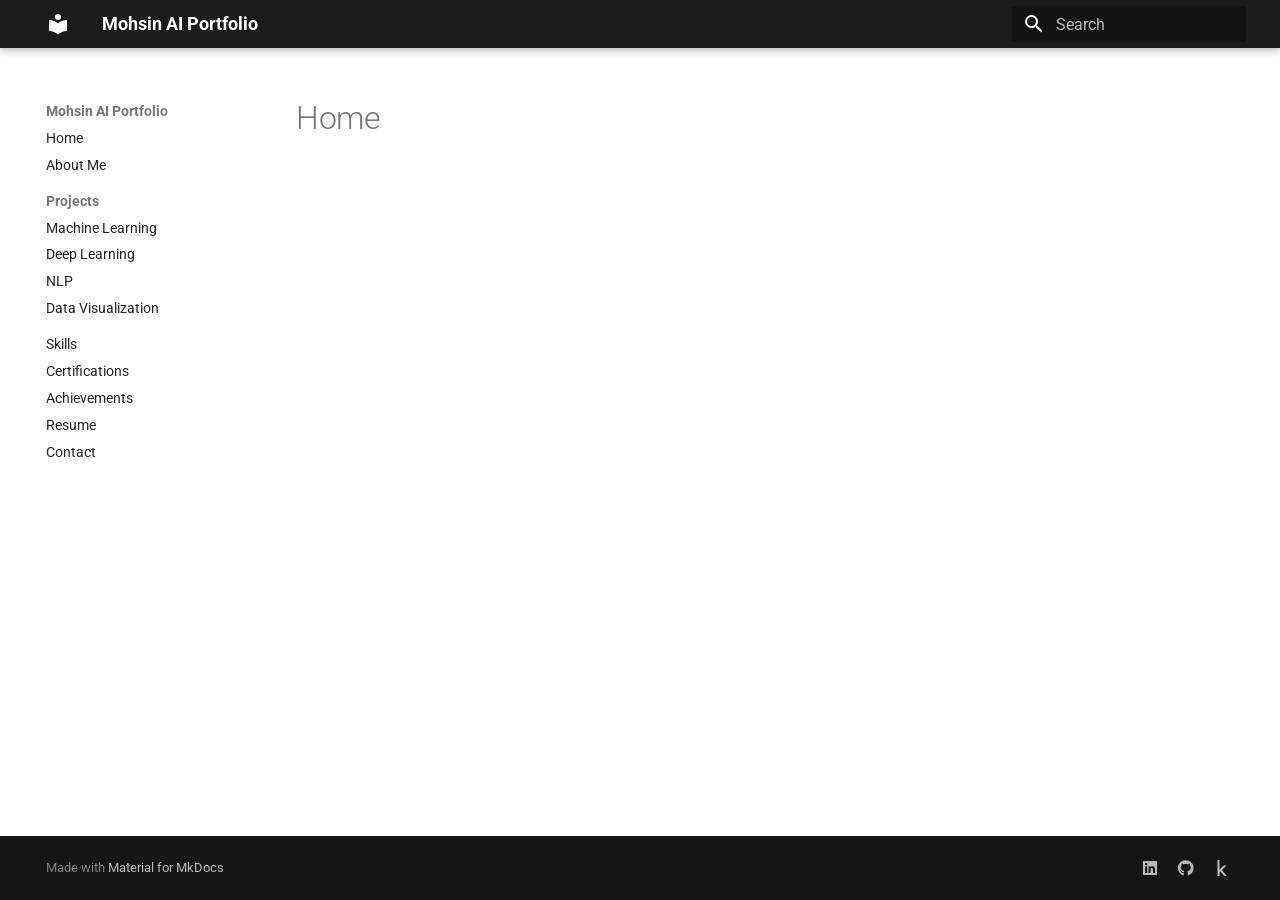
<file: Home/index.html>
<!doctype html>
<html lang="en" class="no-js">
  <head>
    
      <meta charset="utf-8">
      <meta name="viewport" content="width=device-width,initial-scale=1">
      
        <meta name="description" content="A showcase of Mohsin's projects in Data Science, AI, and Machine Learning.">
      
      
      
        <link rel="canonical" href="https://yourusername.github.io/your-repo-name/Home/">
      
      
      
      
      <link rel="icon" href="../assets/images/favicon.png">
      <meta name="generator" content="mkdocs-1.6.1, mkdocs-material-9.6.12">
    
    
      
        <title>Home - Mohsin AI Portfolio</title>
      
    
    
      <link rel="stylesheet" href="../assets/stylesheets/main.2afb09e1.min.css">
      
        
        <link rel="stylesheet" href="../assets/stylesheets/palette.06af60db.min.css">
      
      


    
    
      
    
    
      
        
        
        <link rel="preconnect" href="https://fonts.gstatic.com" crossorigin>
        <link rel="stylesheet" href="https://fonts.googleapis.com/css?family=Roboto:300,300i,400,400i,700,700i%7CFira+Code:400,400i,700,700i&display=fallback">
        <style>:root{--md-text-font:"Roboto";--md-code-font:"Fira Code"}</style>
      
    
    
      <link rel="stylesheet" href="../stylesheets/custom.css">
    
    <script>__md_scope=new URL("..",location),__md_hash=e=>[...e].reduce(((e,_)=>(e<<5)-e+_.charCodeAt(0)),0),__md_get=(e,_=localStorage,t=__md_scope)=>JSON.parse(_.getItem(t.pathname+"."+e)),__md_set=(e,_,t=localStorage,a=__md_scope)=>{try{t.setItem(a.pathname+"."+e,JSON.stringify(_))}catch(e){}}</script>
    
      

    
    
    
  </head>
  
  
    
    
      
    
    
    
    
    <body dir="ltr" data-md-color-scheme="default" data-md-color-primary="black" data-md-color-accent="pink">
  
    
    <input class="md-toggle" data-md-toggle="drawer" type="checkbox" id="__drawer" autocomplete="off">
    <input class="md-toggle" data-md-toggle="search" type="checkbox" id="__search" autocomplete="off">
    <label class="md-overlay" for="__drawer"></label>
    <div data-md-component="skip">
      
    </div>
    <div data-md-component="announce">
      
    </div>
    
    
      

  

<header class="md-header md-header--shadow" data-md-component="header">
  <nav class="md-header__inner md-grid" aria-label="Header">
    <a href=".." title="Mohsin AI Portfolio" class="md-header__button md-logo" aria-label="Mohsin AI Portfolio" data-md-component="logo">
      
  
  <svg xmlns="http://www.w3.org/2000/svg" viewBox="0 0 24 24"><path d="M12 8a3 3 0 0 0 3-3 3 3 0 0 0-3-3 3 3 0 0 0-3 3 3 3 0 0 0 3 3m0 3.54C9.64 9.35 6.5 8 3 8v11c3.5 0 6.64 1.35 9 3.54 2.36-2.19 5.5-3.54 9-3.54V8c-3.5 0-6.64 1.35-9 3.54"/></svg>

    </a>
    <label class="md-header__button md-icon" for="__drawer">
      
      <svg xmlns="http://www.w3.org/2000/svg" viewBox="0 0 24 24"><path d="M3 6h18v2H3zm0 5h18v2H3zm0 5h18v2H3z"/></svg>
    </label>
    <div class="md-header__title" data-md-component="header-title">
      <div class="md-header__ellipsis">
        <div class="md-header__topic">
          <span class="md-ellipsis">
            Mohsin AI Portfolio
          </span>
        </div>
        <div class="md-header__topic" data-md-component="header-topic">
          <span class="md-ellipsis">
            
              Home
            
          </span>
        </div>
      </div>
    </div>
    
      
        <form class="md-header__option" data-md-component="palette">
  
    
    
    
    <input class="md-option" data-md-color-media="(prefers-color-scheme: light)" data-md-color-scheme="default" data-md-color-primary="black" data-md-color-accent="pink"  aria-hidden="true"  type="radio" name="__palette" id="__palette_0">
    
  
    
    
    
    <input class="md-option" data-md-color-media="(prefers-color-scheme: dark)" data-md-color-scheme="slate" data-md-color-primary="black" data-md-color-accent="pink"  aria-hidden="true"  type="radio" name="__palette" id="__palette_1">
    
  
</form>
      
    
    
      <script>var palette=__md_get("__palette");if(palette&&palette.color){if("(prefers-color-scheme)"===palette.color.media){var media=matchMedia("(prefers-color-scheme: light)"),input=document.querySelector(media.matches?"[data-md-color-media='(prefers-color-scheme: light)']":"[data-md-color-media='(prefers-color-scheme: dark)']");palette.color.media=input.getAttribute("data-md-color-media"),palette.color.scheme=input.getAttribute("data-md-color-scheme"),palette.color.primary=input.getAttribute("data-md-color-primary"),palette.color.accent=input.getAttribute("data-md-color-accent")}for(var[key,value]of Object.entries(palette.color))document.body.setAttribute("data-md-color-"+key,value)}</script>
    
    
    
      
      
        <label class="md-header__button md-icon" for="__search">
          
          <svg xmlns="http://www.w3.org/2000/svg" viewBox="0 0 24 24"><path d="M9.5 3A6.5 6.5 0 0 1 16 9.5c0 1.61-.59 3.09-1.56 4.23l.27.27h.79l5 5-1.5 1.5-5-5v-.79l-.27-.27A6.52 6.52 0 0 1 9.5 16 6.5 6.5 0 0 1 3 9.5 6.5 6.5 0 0 1 9.5 3m0 2C7 5 5 7 5 9.5S7 14 9.5 14 14 12 14 9.5 12 5 9.5 5"/></svg>
        </label>
        <div class="md-search" data-md-component="search" role="dialog">
  <label class="md-search__overlay" for="__search"></label>
  <div class="md-search__inner" role="search">
    <form class="md-search__form" name="search">
      <input type="text" class="md-search__input" name="query" aria-label="Search" placeholder="Search" autocapitalize="off" autocorrect="off" autocomplete="off" spellcheck="false" data-md-component="search-query" required>
      <label class="md-search__icon md-icon" for="__search">
        
        <svg xmlns="http://www.w3.org/2000/svg" viewBox="0 0 24 24"><path d="M9.5 3A6.5 6.5 0 0 1 16 9.5c0 1.61-.59 3.09-1.56 4.23l.27.27h.79l5 5-1.5 1.5-5-5v-.79l-.27-.27A6.52 6.52 0 0 1 9.5 16 6.5 6.5 0 0 1 3 9.5 6.5 6.5 0 0 1 9.5 3m0 2C7 5 5 7 5 9.5S7 14 9.5 14 14 12 14 9.5 12 5 9.5 5"/></svg>
        
        <svg xmlns="http://www.w3.org/2000/svg" viewBox="0 0 24 24"><path d="M20 11v2H8l5.5 5.5-1.42 1.42L4.16 12l7.92-7.92L13.5 5.5 8 11z"/></svg>
      </label>
      <nav class="md-search__options" aria-label="Search">
        
        <button type="reset" class="md-search__icon md-icon" title="Clear" aria-label="Clear" tabindex="-1">
          
          <svg xmlns="http://www.w3.org/2000/svg" viewBox="0 0 24 24"><path d="M19 6.41 17.59 5 12 10.59 6.41 5 5 6.41 10.59 12 5 17.59 6.41 19 12 13.41 17.59 19 19 17.59 13.41 12z"/></svg>
        </button>
      </nav>
      
        <div class="md-search__suggest" data-md-component="search-suggest"></div>
      
    </form>
    <div class="md-search__output">
      <div class="md-search__scrollwrap" tabindex="0" data-md-scrollfix>
        <div class="md-search-result" data-md-component="search-result">
          <div class="md-search-result__meta">
            Initializing search
          </div>
          <ol class="md-search-result__list" role="presentation"></ol>
        </div>
      </div>
    </div>
  </div>
</div>
      
    
    
  </nav>
  
</header>
    
    <div class="md-container" data-md-component="container">
      
      
        
          
        
      
      <main class="md-main" data-md-component="main">
        <div class="md-main__inner md-grid">
          
            
              
              <div class="md-sidebar md-sidebar--primary" data-md-component="sidebar" data-md-type="navigation" >
                <div class="md-sidebar__scrollwrap">
                  <div class="md-sidebar__inner">
                    



  

<nav class="md-nav md-nav--primary md-nav--integrated" aria-label="Navigation" data-md-level="0">
  <label class="md-nav__title" for="__drawer">
    <a href=".." title="Mohsin AI Portfolio" class="md-nav__button md-logo" aria-label="Mohsin AI Portfolio" data-md-component="logo">
      
  
  <svg xmlns="http://www.w3.org/2000/svg" viewBox="0 0 24 24"><path d="M12 8a3 3 0 0 0 3-3 3 3 0 0 0-3-3 3 3 0 0 0-3 3 3 3 0 0 0 3 3m0 3.54C9.64 9.35 6.5 8 3 8v11c3.5 0 6.64 1.35 9 3.54 2.36-2.19 5.5-3.54 9-3.54V8c-3.5 0-6.64 1.35-9 3.54"/></svg>

    </a>
    Mohsin AI Portfolio
  </label>
  
  <ul class="md-nav__list" data-md-scrollfix>
    
      
      
  
  
  
  
    <li class="md-nav__item">
      <a href=".." class="md-nav__link">
        
  
  
  <span class="md-ellipsis">
    Home
    
  </span>
  

      </a>
    </li>
  

    
      
      
  
  
  
  
    <li class="md-nav__item">
      <a href="../about.md" class="md-nav__link">
        
  
  
  <span class="md-ellipsis">
    About Me
    
  </span>
  

      </a>
    </li>
  

    
      
      
  
  
  
  
    
    
    
    
      
        
        
      
    
    
    <li class="md-nav__item md-nav__item--section md-nav__item--nested">
      
        
        
          
        
        <input class="md-nav__toggle md-toggle md-toggle--indeterminate" type="checkbox" id="__nav_3" >
        
          
          <label class="md-nav__link" for="__nav_3" id="__nav_3_label" tabindex="">
            
  
  
  <span class="md-ellipsis">
    Projects
    
  </span>
  

            <span class="md-nav__icon md-icon"></span>
          </label>
        
        <nav class="md-nav" data-md-level="1" aria-labelledby="__nav_3_label" aria-expanded="false">
          <label class="md-nav__title" for="__nav_3">
            <span class="md-nav__icon md-icon"></span>
            Projects
          </label>
          <ul class="md-nav__list" data-md-scrollfix>
            
              
                
  
  
  
  
    <li class="md-nav__item">
      <a href="../projects/machine-learning.md" class="md-nav__link">
        
  
  
  <span class="md-ellipsis">
    Machine Learning
    
  </span>
  

      </a>
    </li>
  

              
            
              
                
  
  
  
  
    <li class="md-nav__item">
      <a href="../projects/deep-learning.md" class="md-nav__link">
        
  
  
  <span class="md-ellipsis">
    Deep Learning
    
  </span>
  

      </a>
    </li>
  

              
            
              
                
  
  
  
  
    <li class="md-nav__item">
      <a href="../projects/nlp.md" class="md-nav__link">
        
  
  
  <span class="md-ellipsis">
    NLP
    
  </span>
  

      </a>
    </li>
  

              
            
              
                
  
  
  
  
    <li class="md-nav__item">
      <a href="../projects/data-visualization.md" class="md-nav__link">
        
  
  
  <span class="md-ellipsis">
    Data Visualization
    
  </span>
  

      </a>
    </li>
  

              
            
          </ul>
        </nav>
      
    </li>
  

    
      
      
  
  
  
  
    <li class="md-nav__item">
      <a href="../skills.md" class="md-nav__link">
        
  
  
  <span class="md-ellipsis">
    Skills
    
  </span>
  

      </a>
    </li>
  

    
      
      
  
  
  
  
    <li class="md-nav__item">
      <a href="../certifications/" class="md-nav__link">
        
  
  
  <span class="md-ellipsis">
    Certifications
    
  </span>
  

      </a>
    </li>
  

    
      
      
  
  
  
  
    <li class="md-nav__item">
      <a href="../achievements.md" class="md-nav__link">
        
  
  
  <span class="md-ellipsis">
    Achievements
    
  </span>
  

      </a>
    </li>
  

    
      
      
  
  
  
  
    <li class="md-nav__item">
      <a href="../resume.md" class="md-nav__link">
        
  
  
  <span class="md-ellipsis">
    Resume
    
  </span>
  

      </a>
    </li>
  

    
      
      
  
  
  
  
    <li class="md-nav__item">
      <a href="../contact.md" class="md-nav__link">
        
  
  
  <span class="md-ellipsis">
    Contact
    
  </span>
  

      </a>
    </li>
  

    
  </ul>
</nav>
                  </div>
                </div>
              </div>
            
            
          
          
            <div class="md-content" data-md-component="content">
              <article class="md-content__inner md-typeset">
                
                  



  <h1>Home</h1>














                
              </article>
            </div>
          
          
<script>var target=document.getElementById(location.hash.slice(1));target&&target.name&&(target.checked=target.name.startsWith("__tabbed_"))</script>
        </div>
        
          <button type="button" class="md-top md-icon" data-md-component="top" hidden>
  
  <svg xmlns="http://www.w3.org/2000/svg" viewBox="0 0 24 24"><path d="M13 20h-2V8l-5.5 5.5-1.42-1.42L12 4.16l7.92 7.92-1.42 1.42L13 8z"/></svg>
  Back to top
</button>
        
      </main>
      
        <footer class="md-footer">
  
  <div class="md-footer-meta md-typeset">
    <div class="md-footer-meta__inner md-grid">
      <div class="md-copyright">
  
  
    Made with
    <a href="https://squidfunk.github.io/mkdocs-material/" target="_blank" rel="noopener">
      Material for MkDocs
    </a>
  
</div>
      
        <div class="md-social">
  
    
    
    
    
      
      
    
    <a href="https://linkedin.com/in/yourprofile" target="_blank" rel="noopener" title="linkedin.com" class="md-social__link">
      <svg xmlns="http://www.w3.org/2000/svg" viewBox="0 0 448 512"><!--! Font Awesome Free 6.7.2 by @fontawesome - https://fontawesome.com License - https://fontawesome.com/license/free (Icons: CC BY 4.0, Fonts: SIL OFL 1.1, Code: MIT License) Copyright 2024 Fonticons, Inc.--><path d="M416 32H31.9C14.3 32 0 46.5 0 64.3v383.4C0 465.5 14.3 480 31.9 480H416c17.6 0 32-14.5 32-32.3V64.3c0-17.8-14.4-32.3-32-32.3M135.4 416H69V202.2h66.5V416zm-33.2-243c-21.3 0-38.5-17.3-38.5-38.5S80.9 96 102.2 96c21.2 0 38.5 17.3 38.5 38.5 0 21.3-17.2 38.5-38.5 38.5m282.1 243h-66.4V312c0-24.8-.5-56.7-34.5-56.7-34.6 0-39.9 27-39.9 54.9V416h-66.4V202.2h63.7v29.2h.9c8.9-16.8 30.6-34.5 62.9-34.5 67.2 0 79.7 44.3 79.7 101.9z"/></svg>
    </a>
  
    
    
    
    
      
      
    
    <a href="https://github.com/yourprofile" target="_blank" rel="noopener" title="github.com" class="md-social__link">
      <svg xmlns="http://www.w3.org/2000/svg" viewBox="0 0 496 512"><!--! Font Awesome Free 6.7.2 by @fontawesome - https://fontawesome.com License - https://fontawesome.com/license/free (Icons: CC BY 4.0, Fonts: SIL OFL 1.1, Code: MIT License) Copyright 2024 Fonticons, Inc.--><path d="M165.9 397.4c0 2-2.3 3.6-5.2 3.6-3.3.3-5.6-1.3-5.6-3.6 0-2 2.3-3.6 5.2-3.6 3-.3 5.6 1.3 5.6 3.6m-31.1-4.5c-.7 2 1.3 4.3 4.3 4.9 2.6 1 5.6 0 6.2-2s-1.3-4.3-4.3-5.2c-2.6-.7-5.5.3-6.2 2.3m44.2-1.7c-2.9.7-4.9 2.6-4.6 4.9.3 2 2.9 3.3 5.9 2.6 2.9-.7 4.9-2.6 4.6-4.6-.3-1.9-3-3.2-5.9-2.9M244.8 8C106.1 8 0 113.3 0 252c0 110.9 69.8 205.8 169.5 239.2 12.8 2.3 17.3-5.6 17.3-12.1 0-6.2-.3-40.4-.3-61.4 0 0-70 15-84.7-29.8 0 0-11.4-29.1-27.8-36.6 0 0-22.9-15.7 1.6-15.4 0 0 24.9 2 38.6 25.8 21.9 38.6 58.6 27.5 72.9 20.9 2.3-16 8.8-27.1 16-33.7-55.9-6.2-112.3-14.3-112.3-110.5 0-27.5 7.6-41.3 23.6-58.9-2.6-6.5-11.1-33.3 2.6-67.9 20.9-6.5 69 27 69 27 20-5.6 41.5-8.5 62.8-8.5s42.8 2.9 62.8 8.5c0 0 48.1-33.6 69-27 13.7 34.7 5.2 61.4 2.6 67.9 16 17.7 25.8 31.5 25.8 58.9 0 96.5-58.9 104.2-114.8 110.5 9.2 7.9 17 22.9 17 46.4 0 33.7-.3 75.4-.3 83.6 0 6.5 4.6 14.4 17.3 12.1C428.2 457.8 496 362.9 496 252 496 113.3 383.5 8 244.8 8M97.2 352.9c-1.3 1-1 3.3.7 5.2 1.6 1.6 3.9 2.3 5.2 1 1.3-1 1-3.3-.7-5.2-1.6-1.6-3.9-2.3-5.2-1m-10.8-8.1c-.7 1.3.3 2.9 2.3 3.9 1.6 1 3.6.7 4.3-.7.7-1.3-.3-2.9-2.3-3.9-2-.6-3.6-.3-4.3.7m32.4 35.6c-1.6 1.3-1 4.3 1.3 6.2 2.3 2.3 5.2 2.6 6.5 1 1.3-1.3.7-4.3-1.3-6.2-2.2-2.3-5.2-2.6-6.5-1m-11.4-14.7c-1.6 1-1.6 3.6 0 5.9s4.3 3.3 5.6 2.3c1.6-1.3 1.6-3.9 0-6.2-1.4-2.3-4-3.3-5.6-2"/></svg>
    </a>
  
    
    
    
    
      
      
    
    <a href="https://kaggle.com/yourprofile" target="_blank" rel="noopener" title="kaggle.com" class="md-social__link">
      <svg xmlns="http://www.w3.org/2000/svg" viewBox="0 0 320 512"><!--! Font Awesome Free 6.7.2 by @fontawesome - https://fontawesome.com License - https://fontawesome.com/license/free (Icons: CC BY 4.0, Fonts: SIL OFL 1.1, Code: MIT License) Copyright 2024 Fonticons, Inc.--><path d="M304.2 501.5 158.4 320.3 298.2 185c2.6-2.7 1.7-10.5-5.3-10.5h-69.2c-3.5 0-7 1.8-10.5 5.3L80.9 313.5V7.5q0-7.5-7.5-7.5H21.5Q14 0 14 7.5v497q0 7.5 7.5 7.5h51.9q7.5 0 7.5-7.5v-109l30.8-29.3 110.5 140.6c3 3.5 6.5 5.3 10.5 5.3h66.9q5.25 0 6-3z"/></svg>
    </a>
  
</div>
      
    </div>
  </div>
</footer>
      
    </div>
    <div class="md-dialog" data-md-component="dialog">
      <div class="md-dialog__inner md-typeset"></div>
    </div>
    
    
    
      
      <script id="__config" type="application/json">{"base": "..", "features": ["navigation.expand", "navigation.top", "navigation.sections", "toc.integrate", "search.suggest", "search.highlight", "header.autohide"], "search": "../assets/javascripts/workers/search.f8cc74c7.min.js", "tags": null, "translations": {"clipboard.copied": "Copied to clipboard", "clipboard.copy": "Copy to clipboard", "search.result.more.one": "1 more on this page", "search.result.more.other": "# more on this page", "search.result.none": "No matching documents", "search.result.one": "1 matching document", "search.result.other": "# matching documents", "search.result.placeholder": "Type to start searching", "search.result.term.missing": "Missing", "select.version": "Select version"}, "version": null}</script>
    
    
      <script src="../assets/javascripts/bundle.c8b220af.min.js"></script>
      
    
  </body>
</html>
</file>
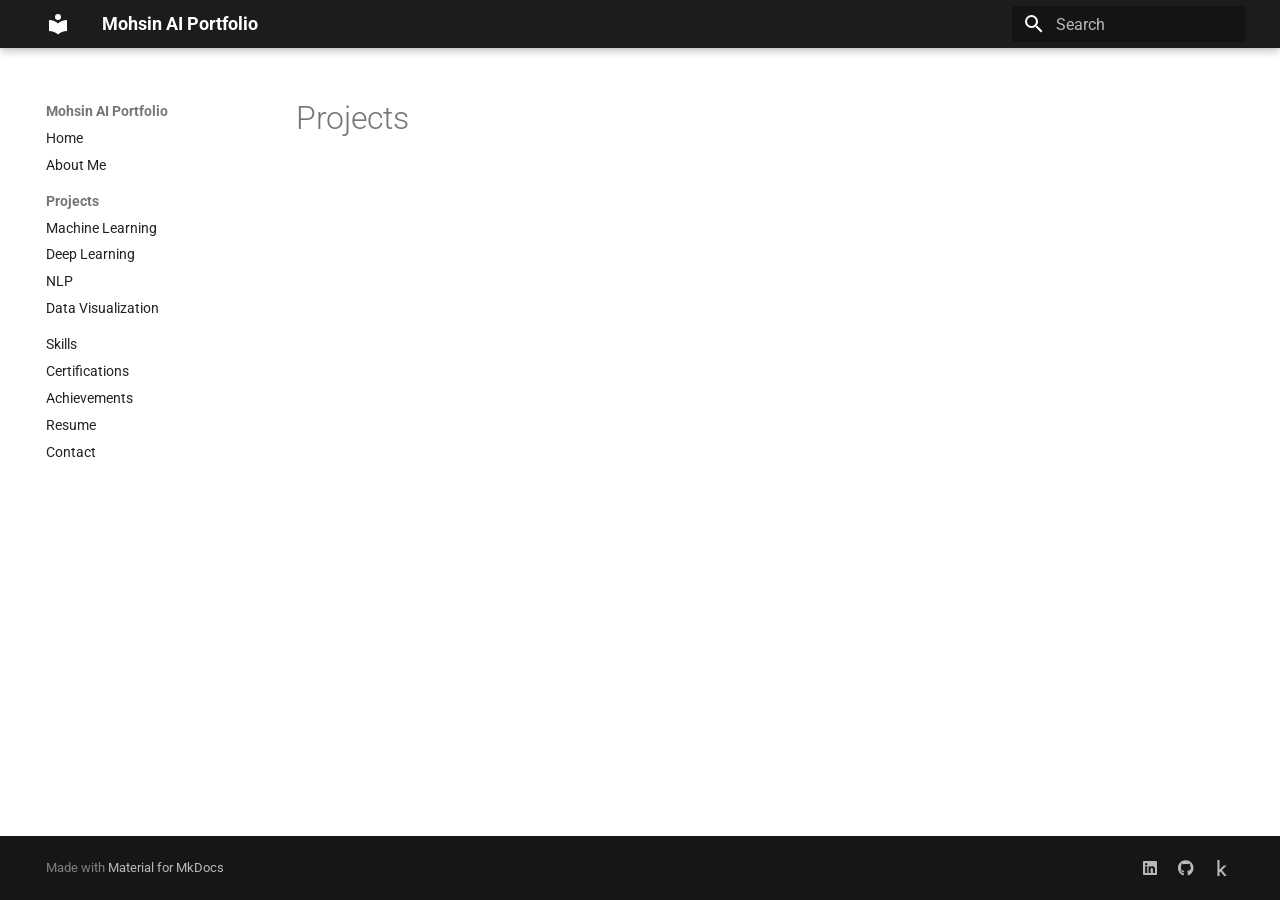
<file: Projects/index.html>
<!doctype html>
<html lang="en" class="no-js">
  <head>
    
      <meta charset="utf-8">
      <meta name="viewport" content="width=device-width,initial-scale=1">
      
        <meta name="description" content="A showcase of Mohsin's projects in Data Science, AI, and Machine Learning.">
      
      
      
        <link rel="canonical" href="https://yourusername.github.io/your-repo-name/Projects/">
      
      
      
      
      <link rel="icon" href="../assets/images/favicon.png">
      <meta name="generator" content="mkdocs-1.6.1, mkdocs-material-9.6.12">
    
    
      
        <title>Projects - Mohsin AI Portfolio</title>
      
    
    
      <link rel="stylesheet" href="../assets/stylesheets/main.2afb09e1.min.css">
      
        
        <link rel="stylesheet" href="../assets/stylesheets/palette.06af60db.min.css">
      
      


    
    
      
    
    
      
        
        
        <link rel="preconnect" href="https://fonts.gstatic.com" crossorigin>
        <link rel="stylesheet" href="https://fonts.googleapis.com/css?family=Roboto:300,300i,400,400i,700,700i%7CFira+Code:400,400i,700,700i&display=fallback">
        <style>:root{--md-text-font:"Roboto";--md-code-font:"Fira Code"}</style>
      
    
    
      <link rel="stylesheet" href="../stylesheets/custom.css">
    
    <script>__md_scope=new URL("..",location),__md_hash=e=>[...e].reduce(((e,_)=>(e<<5)-e+_.charCodeAt(0)),0),__md_get=(e,_=localStorage,t=__md_scope)=>JSON.parse(_.getItem(t.pathname+"."+e)),__md_set=(e,_,t=localStorage,a=__md_scope)=>{try{t.setItem(a.pathname+"."+e,JSON.stringify(_))}catch(e){}}</script>
    
      

    
    
    
  </head>
  
  
    
    
      
    
    
    
    
    <body dir="ltr" data-md-color-scheme="default" data-md-color-primary="black" data-md-color-accent="pink">
  
    
    <input class="md-toggle" data-md-toggle="drawer" type="checkbox" id="__drawer" autocomplete="off">
    <input class="md-toggle" data-md-toggle="search" type="checkbox" id="__search" autocomplete="off">
    <label class="md-overlay" for="__drawer"></label>
    <div data-md-component="skip">
      
    </div>
    <div data-md-component="announce">
      
    </div>
    
    
      

  

<header class="md-header md-header--shadow" data-md-component="header">
  <nav class="md-header__inner md-grid" aria-label="Header">
    <a href=".." title="Mohsin AI Portfolio" class="md-header__button md-logo" aria-label="Mohsin AI Portfolio" data-md-component="logo">
      
  
  <svg xmlns="http://www.w3.org/2000/svg" viewBox="0 0 24 24"><path d="M12 8a3 3 0 0 0 3-3 3 3 0 0 0-3-3 3 3 0 0 0-3 3 3 3 0 0 0 3 3m0 3.54C9.64 9.35 6.5 8 3 8v11c3.5 0 6.64 1.35 9 3.54 2.36-2.19 5.5-3.54 9-3.54V8c-3.5 0-6.64 1.35-9 3.54"/></svg>

    </a>
    <label class="md-header__button md-icon" for="__drawer">
      
      <svg xmlns="http://www.w3.org/2000/svg" viewBox="0 0 24 24"><path d="M3 6h18v2H3zm0 5h18v2H3zm0 5h18v2H3z"/></svg>
    </label>
    <div class="md-header__title" data-md-component="header-title">
      <div class="md-header__ellipsis">
        <div class="md-header__topic">
          <span class="md-ellipsis">
            Mohsin AI Portfolio
          </span>
        </div>
        <div class="md-header__topic" data-md-component="header-topic">
          <span class="md-ellipsis">
            
              Projects
            
          </span>
        </div>
      </div>
    </div>
    
      
        <form class="md-header__option" data-md-component="palette">
  
    
    
    
    <input class="md-option" data-md-color-media="(prefers-color-scheme: light)" data-md-color-scheme="default" data-md-color-primary="black" data-md-color-accent="pink"  aria-hidden="true"  type="radio" name="__palette" id="__palette_0">
    
  
    
    
    
    <input class="md-option" data-md-color-media="(prefers-color-scheme: dark)" data-md-color-scheme="slate" data-md-color-primary="black" data-md-color-accent="pink"  aria-hidden="true"  type="radio" name="__palette" id="__palette_1">
    
  
</form>
      
    
    
      <script>var palette=__md_get("__palette");if(palette&&palette.color){if("(prefers-color-scheme)"===palette.color.media){var media=matchMedia("(prefers-color-scheme: light)"),input=document.querySelector(media.matches?"[data-md-color-media='(prefers-color-scheme: light)']":"[data-md-color-media='(prefers-color-scheme: dark)']");palette.color.media=input.getAttribute("data-md-color-media"),palette.color.scheme=input.getAttribute("data-md-color-scheme"),palette.color.primary=input.getAttribute("data-md-color-primary"),palette.color.accent=input.getAttribute("data-md-color-accent")}for(var[key,value]of Object.entries(palette.color))document.body.setAttribute("data-md-color-"+key,value)}</script>
    
    
    
      
      
        <label class="md-header__button md-icon" for="__search">
          
          <svg xmlns="http://www.w3.org/2000/svg" viewBox="0 0 24 24"><path d="M9.5 3A6.5 6.5 0 0 1 16 9.5c0 1.61-.59 3.09-1.56 4.23l.27.27h.79l5 5-1.5 1.5-5-5v-.79l-.27-.27A6.52 6.52 0 0 1 9.5 16 6.5 6.5 0 0 1 3 9.5 6.5 6.5 0 0 1 9.5 3m0 2C7 5 5 7 5 9.5S7 14 9.5 14 14 12 14 9.5 12 5 9.5 5"/></svg>
        </label>
        <div class="md-search" data-md-component="search" role="dialog">
  <label class="md-search__overlay" for="__search"></label>
  <div class="md-search__inner" role="search">
    <form class="md-search__form" name="search">
      <input type="text" class="md-search__input" name="query" aria-label="Search" placeholder="Search" autocapitalize="off" autocorrect="off" autocomplete="off" spellcheck="false" data-md-component="search-query" required>
      <label class="md-search__icon md-icon" for="__search">
        
        <svg xmlns="http://www.w3.org/2000/svg" viewBox="0 0 24 24"><path d="M9.5 3A6.5 6.5 0 0 1 16 9.5c0 1.61-.59 3.09-1.56 4.23l.27.27h.79l5 5-1.5 1.5-5-5v-.79l-.27-.27A6.52 6.52 0 0 1 9.5 16 6.5 6.5 0 0 1 3 9.5 6.5 6.5 0 0 1 9.5 3m0 2C7 5 5 7 5 9.5S7 14 9.5 14 14 12 14 9.5 12 5 9.5 5"/></svg>
        
        <svg xmlns="http://www.w3.org/2000/svg" viewBox="0 0 24 24"><path d="M20 11v2H8l5.5 5.5-1.42 1.42L4.16 12l7.92-7.92L13.5 5.5 8 11z"/></svg>
      </label>
      <nav class="md-search__options" aria-label="Search">
        
        <button type="reset" class="md-search__icon md-icon" title="Clear" aria-label="Clear" tabindex="-1">
          
          <svg xmlns="http://www.w3.org/2000/svg" viewBox="0 0 24 24"><path d="M19 6.41 17.59 5 12 10.59 6.41 5 5 6.41 10.59 12 5 17.59 6.41 19 12 13.41 17.59 19 19 17.59 13.41 12z"/></svg>
        </button>
      </nav>
      
        <div class="md-search__suggest" data-md-component="search-suggest"></div>
      
    </form>
    <div class="md-search__output">
      <div class="md-search__scrollwrap" tabindex="0" data-md-scrollfix>
        <div class="md-search-result" data-md-component="search-result">
          <div class="md-search-result__meta">
            Initializing search
          </div>
          <ol class="md-search-result__list" role="presentation"></ol>
        </div>
      </div>
    </div>
  </div>
</div>
      
    
    
  </nav>
  
</header>
    
    <div class="md-container" data-md-component="container">
      
      
        
          
        
      
      <main class="md-main" data-md-component="main">
        <div class="md-main__inner md-grid">
          
            
              
              <div class="md-sidebar md-sidebar--primary" data-md-component="sidebar" data-md-type="navigation" >
                <div class="md-sidebar__scrollwrap">
                  <div class="md-sidebar__inner">
                    



  

<nav class="md-nav md-nav--primary md-nav--integrated" aria-label="Navigation" data-md-level="0">
  <label class="md-nav__title" for="__drawer">
    <a href=".." title="Mohsin AI Portfolio" class="md-nav__button md-logo" aria-label="Mohsin AI Portfolio" data-md-component="logo">
      
  
  <svg xmlns="http://www.w3.org/2000/svg" viewBox="0 0 24 24"><path d="M12 8a3 3 0 0 0 3-3 3 3 0 0 0-3-3 3 3 0 0 0-3 3 3 3 0 0 0 3 3m0 3.54C9.64 9.35 6.5 8 3 8v11c3.5 0 6.64 1.35 9 3.54 2.36-2.19 5.5-3.54 9-3.54V8c-3.5 0-6.64 1.35-9 3.54"/></svg>

    </a>
    Mohsin AI Portfolio
  </label>
  
  <ul class="md-nav__list" data-md-scrollfix>
    
      
      
  
  
  
  
    <li class="md-nav__item">
      <a href=".." class="md-nav__link">
        
  
  
  <span class="md-ellipsis">
    Home
    
  </span>
  

      </a>
    </li>
  

    
      
      
  
  
  
  
    <li class="md-nav__item">
      <a href="../about.md" class="md-nav__link">
        
  
  
  <span class="md-ellipsis">
    About Me
    
  </span>
  

      </a>
    </li>
  

    
      
      
  
  
  
  
    
    
    
    
      
        
        
      
    
    
    <li class="md-nav__item md-nav__item--section md-nav__item--nested">
      
        
        
          
        
        <input class="md-nav__toggle md-toggle md-toggle--indeterminate" type="checkbox" id="__nav_3" >
        
          
          <label class="md-nav__link" for="__nav_3" id="__nav_3_label" tabindex="">
            
  
  
  <span class="md-ellipsis">
    Projects
    
  </span>
  

            <span class="md-nav__icon md-icon"></span>
          </label>
        
        <nav class="md-nav" data-md-level="1" aria-labelledby="__nav_3_label" aria-expanded="false">
          <label class="md-nav__title" for="__nav_3">
            <span class="md-nav__icon md-icon"></span>
            Projects
          </label>
          <ul class="md-nav__list" data-md-scrollfix>
            
              
                
  
  
  
  
    <li class="md-nav__item">
      <a href="../projects/machine-learning.md" class="md-nav__link">
        
  
  
  <span class="md-ellipsis">
    Machine Learning
    
  </span>
  

      </a>
    </li>
  

              
            
              
                
  
  
  
  
    <li class="md-nav__item">
      <a href="../projects/deep-learning.md" class="md-nav__link">
        
  
  
  <span class="md-ellipsis">
    Deep Learning
    
  </span>
  

      </a>
    </li>
  

              
            
              
                
  
  
  
  
    <li class="md-nav__item">
      <a href="../projects/nlp.md" class="md-nav__link">
        
  
  
  <span class="md-ellipsis">
    NLP
    
  </span>
  

      </a>
    </li>
  

              
            
              
                
  
  
  
  
    <li class="md-nav__item">
      <a href="../projects/data-visualization.md" class="md-nav__link">
        
  
  
  <span class="md-ellipsis">
    Data Visualization
    
  </span>
  

      </a>
    </li>
  

              
            
          </ul>
        </nav>
      
    </li>
  

    
      
      
  
  
  
  
    <li class="md-nav__item">
      <a href="../skills.md" class="md-nav__link">
        
  
  
  <span class="md-ellipsis">
    Skills
    
  </span>
  

      </a>
    </li>
  

    
      
      
  
  
  
  
    <li class="md-nav__item">
      <a href="../certifications/" class="md-nav__link">
        
  
  
  <span class="md-ellipsis">
    Certifications
    
  </span>
  

      </a>
    </li>
  

    
      
      
  
  
  
  
    <li class="md-nav__item">
      <a href="../achievements.md" class="md-nav__link">
        
  
  
  <span class="md-ellipsis">
    Achievements
    
  </span>
  

      </a>
    </li>
  

    
      
      
  
  
  
  
    <li class="md-nav__item">
      <a href="../resume.md" class="md-nav__link">
        
  
  
  <span class="md-ellipsis">
    Resume
    
  </span>
  

      </a>
    </li>
  

    
      
      
  
  
  
  
    <li class="md-nav__item">
      <a href="../contact.md" class="md-nav__link">
        
  
  
  <span class="md-ellipsis">
    Contact
    
  </span>
  

      </a>
    </li>
  

    
  </ul>
</nav>
                  </div>
                </div>
              </div>
            
            
          
          
            <div class="md-content" data-md-component="content">
              <article class="md-content__inner md-typeset">
                
                  



  <h1>Projects</h1>














                
              </article>
            </div>
          
          
<script>var target=document.getElementById(location.hash.slice(1));target&&target.name&&(target.checked=target.name.startsWith("__tabbed_"))</script>
        </div>
        
          <button type="button" class="md-top md-icon" data-md-component="top" hidden>
  
  <svg xmlns="http://www.w3.org/2000/svg" viewBox="0 0 24 24"><path d="M13 20h-2V8l-5.5 5.5-1.42-1.42L12 4.16l7.92 7.92-1.42 1.42L13 8z"/></svg>
  Back to top
</button>
        
      </main>
      
        <footer class="md-footer">
  
  <div class="md-footer-meta md-typeset">
    <div class="md-footer-meta__inner md-grid">
      <div class="md-copyright">
  
  
    Made with
    <a href="https://squidfunk.github.io/mkdocs-material/" target="_blank" rel="noopener">
      Material for MkDocs
    </a>
  
</div>
      
        <div class="md-social">
  
    
    
    
    
      
      
    
    <a href="https://linkedin.com/in/yourprofile" target="_blank" rel="noopener" title="linkedin.com" class="md-social__link">
      <svg xmlns="http://www.w3.org/2000/svg" viewBox="0 0 448 512"><!--! Font Awesome Free 6.7.2 by @fontawesome - https://fontawesome.com License - https://fontawesome.com/license/free (Icons: CC BY 4.0, Fonts: SIL OFL 1.1, Code: MIT License) Copyright 2024 Fonticons, Inc.--><path d="M416 32H31.9C14.3 32 0 46.5 0 64.3v383.4C0 465.5 14.3 480 31.9 480H416c17.6 0 32-14.5 32-32.3V64.3c0-17.8-14.4-32.3-32-32.3M135.4 416H69V202.2h66.5V416zm-33.2-243c-21.3 0-38.5-17.3-38.5-38.5S80.9 96 102.2 96c21.2 0 38.5 17.3 38.5 38.5 0 21.3-17.2 38.5-38.5 38.5m282.1 243h-66.4V312c0-24.8-.5-56.7-34.5-56.7-34.6 0-39.9 27-39.9 54.9V416h-66.4V202.2h63.7v29.2h.9c8.9-16.8 30.6-34.5 62.9-34.5 67.2 0 79.7 44.3 79.7 101.9z"/></svg>
    </a>
  
    
    
    
    
      
      
    
    <a href="https://github.com/yourprofile" target="_blank" rel="noopener" title="github.com" class="md-social__link">
      <svg xmlns="http://www.w3.org/2000/svg" viewBox="0 0 496 512"><!--! Font Awesome Free 6.7.2 by @fontawesome - https://fontawesome.com License - https://fontawesome.com/license/free (Icons: CC BY 4.0, Fonts: SIL OFL 1.1, Code: MIT License) Copyright 2024 Fonticons, Inc.--><path d="M165.9 397.4c0 2-2.3 3.6-5.2 3.6-3.3.3-5.6-1.3-5.6-3.6 0-2 2.3-3.6 5.2-3.6 3-.3 5.6 1.3 5.6 3.6m-31.1-4.5c-.7 2 1.3 4.3 4.3 4.9 2.6 1 5.6 0 6.2-2s-1.3-4.3-4.3-5.2c-2.6-.7-5.5.3-6.2 2.3m44.2-1.7c-2.9.7-4.9 2.6-4.6 4.9.3 2 2.9 3.3 5.9 2.6 2.9-.7 4.9-2.6 4.6-4.6-.3-1.9-3-3.2-5.9-2.9M244.8 8C106.1 8 0 113.3 0 252c0 110.9 69.8 205.8 169.5 239.2 12.8 2.3 17.3-5.6 17.3-12.1 0-6.2-.3-40.4-.3-61.4 0 0-70 15-84.7-29.8 0 0-11.4-29.1-27.8-36.6 0 0-22.9-15.7 1.6-15.4 0 0 24.9 2 38.6 25.8 21.9 38.6 58.6 27.5 72.9 20.9 2.3-16 8.8-27.1 16-33.7-55.9-6.2-112.3-14.3-112.3-110.5 0-27.5 7.6-41.3 23.6-58.9-2.6-6.5-11.1-33.3 2.6-67.9 20.9-6.5 69 27 69 27 20-5.6 41.5-8.5 62.8-8.5s42.8 2.9 62.8 8.5c0 0 48.1-33.6 69-27 13.7 34.7 5.2 61.4 2.6 67.9 16 17.7 25.8 31.5 25.8 58.9 0 96.5-58.9 104.2-114.8 110.5 9.2 7.9 17 22.9 17 46.4 0 33.7-.3 75.4-.3 83.6 0 6.5 4.6 14.4 17.3 12.1C428.2 457.8 496 362.9 496 252 496 113.3 383.5 8 244.8 8M97.2 352.9c-1.3 1-1 3.3.7 5.2 1.6 1.6 3.9 2.3 5.2 1 1.3-1 1-3.3-.7-5.2-1.6-1.6-3.9-2.3-5.2-1m-10.8-8.1c-.7 1.3.3 2.9 2.3 3.9 1.6 1 3.6.7 4.3-.7.7-1.3-.3-2.9-2.3-3.9-2-.6-3.6-.3-4.3.7m32.4 35.6c-1.6 1.3-1 4.3 1.3 6.2 2.3 2.3 5.2 2.6 6.5 1 1.3-1.3.7-4.3-1.3-6.2-2.2-2.3-5.2-2.6-6.5-1m-11.4-14.7c-1.6 1-1.6 3.6 0 5.9s4.3 3.3 5.6 2.3c1.6-1.3 1.6-3.9 0-6.2-1.4-2.3-4-3.3-5.6-2"/></svg>
    </a>
  
    
    
    
    
      
      
    
    <a href="https://kaggle.com/yourprofile" target="_blank" rel="noopener" title="kaggle.com" class="md-social__link">
      <svg xmlns="http://www.w3.org/2000/svg" viewBox="0 0 320 512"><!--! Font Awesome Free 6.7.2 by @fontawesome - https://fontawesome.com License - https://fontawesome.com/license/free (Icons: CC BY 4.0, Fonts: SIL OFL 1.1, Code: MIT License) Copyright 2024 Fonticons, Inc.--><path d="M304.2 501.5 158.4 320.3 298.2 185c2.6-2.7 1.7-10.5-5.3-10.5h-69.2c-3.5 0-7 1.8-10.5 5.3L80.9 313.5V7.5q0-7.5-7.5-7.5H21.5Q14 0 14 7.5v497q0 7.5 7.5 7.5h51.9q7.5 0 7.5-7.5v-109l30.8-29.3 110.5 140.6c3 3.5 6.5 5.3 10.5 5.3h66.9q5.25 0 6-3z"/></svg>
    </a>
  
</div>
      
    </div>
  </div>
</footer>
      
    </div>
    <div class="md-dialog" data-md-component="dialog">
      <div class="md-dialog__inner md-typeset"></div>
    </div>
    
    
    
      
      <script id="__config" type="application/json">{"base": "..", "features": ["navigation.expand", "navigation.top", "navigation.sections", "toc.integrate", "search.suggest", "search.highlight", "header.autohide"], "search": "../assets/javascripts/workers/search.f8cc74c7.min.js", "tags": null, "translations": {"clipboard.copied": "Copied to clipboard", "clipboard.copy": "Copy to clipboard", "search.result.more.one": "1 more on this page", "search.result.more.other": "# more on this page", "search.result.none": "No matching documents", "search.result.one": "1 matching document", "search.result.other": "# matching documents", "search.result.placeholder": "Type to start searching", "search.result.term.missing": "Missing", "select.version": "Select version"}, "version": null}</script>
    
    
      <script src="../assets/javascripts/bundle.c8b220af.min.js"></script>
      
    
  </body>
</html>
</file>
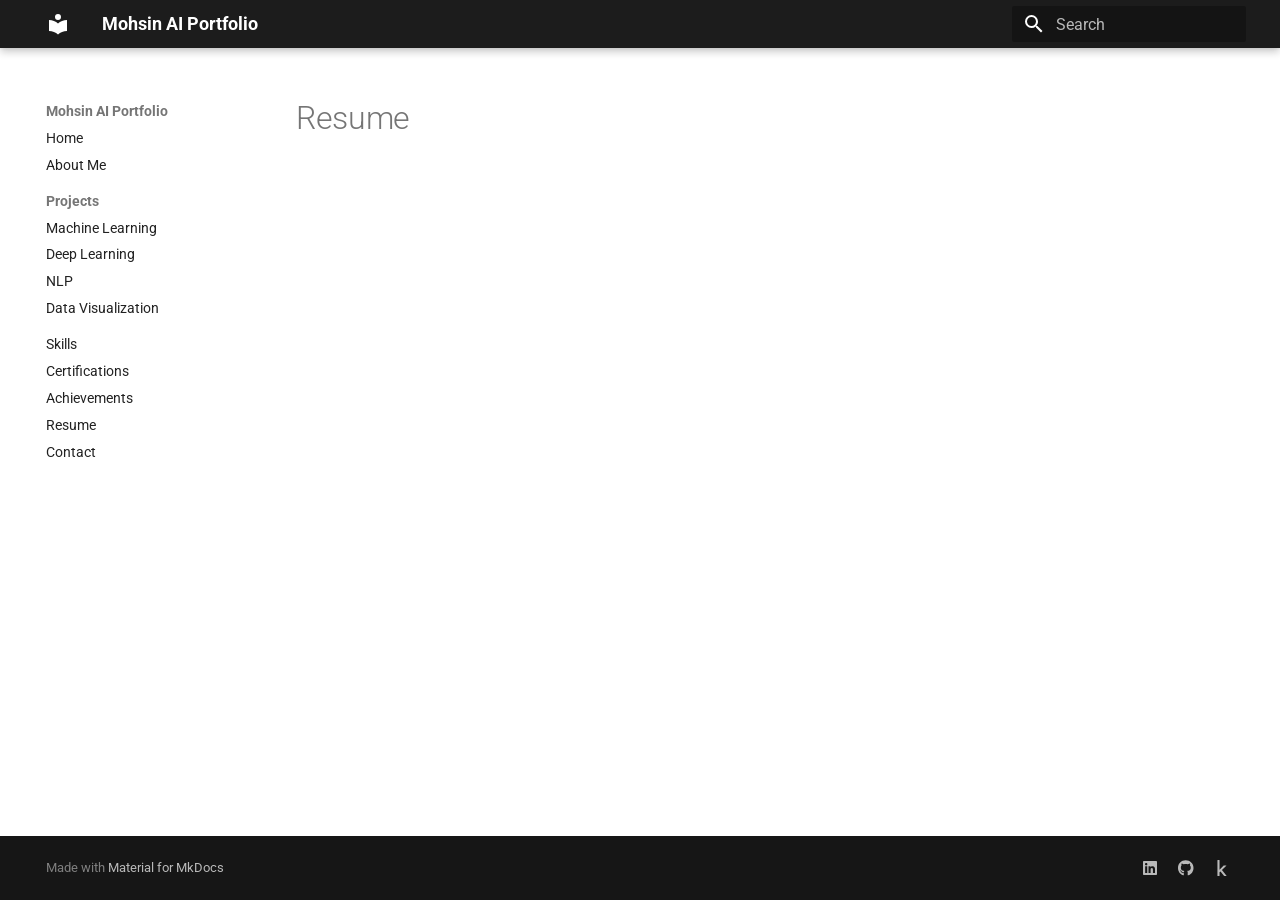
<file: Resume/index.html>
<!doctype html>
<html lang="en" class="no-js">
  <head>
    
      <meta charset="utf-8">
      <meta name="viewport" content="width=device-width,initial-scale=1">
      
        <meta name="description" content="A showcase of Mohsin's projects in Data Science, AI, and Machine Learning.">
      
      
      
        <link rel="canonical" href="https://yourusername.github.io/your-repo-name/Resume/">
      
      
      
      
      <link rel="icon" href="../assets/images/favicon.png">
      <meta name="generator" content="mkdocs-1.6.1, mkdocs-material-9.6.12">
    
    
      
        <title>Resume - Mohsin AI Portfolio</title>
      
    
    
      <link rel="stylesheet" href="../assets/stylesheets/main.2afb09e1.min.css">
      
        
        <link rel="stylesheet" href="../assets/stylesheets/palette.06af60db.min.css">
      
      


    
    
      
    
    
      
        
        
        <link rel="preconnect" href="https://fonts.gstatic.com" crossorigin>
        <link rel="stylesheet" href="https://fonts.googleapis.com/css?family=Roboto:300,300i,400,400i,700,700i%7CFira+Code:400,400i,700,700i&display=fallback">
        <style>:root{--md-text-font:"Roboto";--md-code-font:"Fira Code"}</style>
      
    
    
      <link rel="stylesheet" href="../stylesheets/custom.css">
    
    <script>__md_scope=new URL("..",location),__md_hash=e=>[...e].reduce(((e,_)=>(e<<5)-e+_.charCodeAt(0)),0),__md_get=(e,_=localStorage,t=__md_scope)=>JSON.parse(_.getItem(t.pathname+"."+e)),__md_set=(e,_,t=localStorage,a=__md_scope)=>{try{t.setItem(a.pathname+"."+e,JSON.stringify(_))}catch(e){}}</script>
    
      

    
    
    
  </head>
  
  
    
    
      
    
    
    
    
    <body dir="ltr" data-md-color-scheme="default" data-md-color-primary="black" data-md-color-accent="pink">
  
    
    <input class="md-toggle" data-md-toggle="drawer" type="checkbox" id="__drawer" autocomplete="off">
    <input class="md-toggle" data-md-toggle="search" type="checkbox" id="__search" autocomplete="off">
    <label class="md-overlay" for="__drawer"></label>
    <div data-md-component="skip">
      
    </div>
    <div data-md-component="announce">
      
    </div>
    
    
      

  

<header class="md-header md-header--shadow" data-md-component="header">
  <nav class="md-header__inner md-grid" aria-label="Header">
    <a href=".." title="Mohsin AI Portfolio" class="md-header__button md-logo" aria-label="Mohsin AI Portfolio" data-md-component="logo">
      
  
  <svg xmlns="http://www.w3.org/2000/svg" viewBox="0 0 24 24"><path d="M12 8a3 3 0 0 0 3-3 3 3 0 0 0-3-3 3 3 0 0 0-3 3 3 3 0 0 0 3 3m0 3.54C9.64 9.35 6.5 8 3 8v11c3.5 0 6.64 1.35 9 3.54 2.36-2.19 5.5-3.54 9-3.54V8c-3.5 0-6.64 1.35-9 3.54"/></svg>

    </a>
    <label class="md-header__button md-icon" for="__drawer">
      
      <svg xmlns="http://www.w3.org/2000/svg" viewBox="0 0 24 24"><path d="M3 6h18v2H3zm0 5h18v2H3zm0 5h18v2H3z"/></svg>
    </label>
    <div class="md-header__title" data-md-component="header-title">
      <div class="md-header__ellipsis">
        <div class="md-header__topic">
          <span class="md-ellipsis">
            Mohsin AI Portfolio
          </span>
        </div>
        <div class="md-header__topic" data-md-component="header-topic">
          <span class="md-ellipsis">
            
              Resume
            
          </span>
        </div>
      </div>
    </div>
    
      
        <form class="md-header__option" data-md-component="palette">
  
    
    
    
    <input class="md-option" data-md-color-media="(prefers-color-scheme: light)" data-md-color-scheme="default" data-md-color-primary="black" data-md-color-accent="pink"  aria-hidden="true"  type="radio" name="__palette" id="__palette_0">
    
  
    
    
    
    <input class="md-option" data-md-color-media="(prefers-color-scheme: dark)" data-md-color-scheme="slate" data-md-color-primary="black" data-md-color-accent="pink"  aria-hidden="true"  type="radio" name="__palette" id="__palette_1">
    
  
</form>
      
    
    
      <script>var palette=__md_get("__palette");if(palette&&palette.color){if("(prefers-color-scheme)"===palette.color.media){var media=matchMedia("(prefers-color-scheme: light)"),input=document.querySelector(media.matches?"[data-md-color-media='(prefers-color-scheme: light)']":"[data-md-color-media='(prefers-color-scheme: dark)']");palette.color.media=input.getAttribute("data-md-color-media"),palette.color.scheme=input.getAttribute("data-md-color-scheme"),palette.color.primary=input.getAttribute("data-md-color-primary"),palette.color.accent=input.getAttribute("data-md-color-accent")}for(var[key,value]of Object.entries(palette.color))document.body.setAttribute("data-md-color-"+key,value)}</script>
    
    
    
      
      
        <label class="md-header__button md-icon" for="__search">
          
          <svg xmlns="http://www.w3.org/2000/svg" viewBox="0 0 24 24"><path d="M9.5 3A6.5 6.5 0 0 1 16 9.5c0 1.61-.59 3.09-1.56 4.23l.27.27h.79l5 5-1.5 1.5-5-5v-.79l-.27-.27A6.52 6.52 0 0 1 9.5 16 6.5 6.5 0 0 1 3 9.5 6.5 6.5 0 0 1 9.5 3m0 2C7 5 5 7 5 9.5S7 14 9.5 14 14 12 14 9.5 12 5 9.5 5"/></svg>
        </label>
        <div class="md-search" data-md-component="search" role="dialog">
  <label class="md-search__overlay" for="__search"></label>
  <div class="md-search__inner" role="search">
    <form class="md-search__form" name="search">
      <input type="text" class="md-search__input" name="query" aria-label="Search" placeholder="Search" autocapitalize="off" autocorrect="off" autocomplete="off" spellcheck="false" data-md-component="search-query" required>
      <label class="md-search__icon md-icon" for="__search">
        
        <svg xmlns="http://www.w3.org/2000/svg" viewBox="0 0 24 24"><path d="M9.5 3A6.5 6.5 0 0 1 16 9.5c0 1.61-.59 3.09-1.56 4.23l.27.27h.79l5 5-1.5 1.5-5-5v-.79l-.27-.27A6.52 6.52 0 0 1 9.5 16 6.5 6.5 0 0 1 3 9.5 6.5 6.5 0 0 1 9.5 3m0 2C7 5 5 7 5 9.5S7 14 9.5 14 14 12 14 9.5 12 5 9.5 5"/></svg>
        
        <svg xmlns="http://www.w3.org/2000/svg" viewBox="0 0 24 24"><path d="M20 11v2H8l5.5 5.5-1.42 1.42L4.16 12l7.92-7.92L13.5 5.5 8 11z"/></svg>
      </label>
      <nav class="md-search__options" aria-label="Search">
        
        <button type="reset" class="md-search__icon md-icon" title="Clear" aria-label="Clear" tabindex="-1">
          
          <svg xmlns="http://www.w3.org/2000/svg" viewBox="0 0 24 24"><path d="M19 6.41 17.59 5 12 10.59 6.41 5 5 6.41 10.59 12 5 17.59 6.41 19 12 13.41 17.59 19 19 17.59 13.41 12z"/></svg>
        </button>
      </nav>
      
        <div class="md-search__suggest" data-md-component="search-suggest"></div>
      
    </form>
    <div class="md-search__output">
      <div class="md-search__scrollwrap" tabindex="0" data-md-scrollfix>
        <div class="md-search-result" data-md-component="search-result">
          <div class="md-search-result__meta">
            Initializing search
          </div>
          <ol class="md-search-result__list" role="presentation"></ol>
        </div>
      </div>
    </div>
  </div>
</div>
      
    
    
  </nav>
  
</header>
    
    <div class="md-container" data-md-component="container">
      
      
        
          
        
      
      <main class="md-main" data-md-component="main">
        <div class="md-main__inner md-grid">
          
            
              
              <div class="md-sidebar md-sidebar--primary" data-md-component="sidebar" data-md-type="navigation" >
                <div class="md-sidebar__scrollwrap">
                  <div class="md-sidebar__inner">
                    



  

<nav class="md-nav md-nav--primary md-nav--integrated" aria-label="Navigation" data-md-level="0">
  <label class="md-nav__title" for="__drawer">
    <a href=".." title="Mohsin AI Portfolio" class="md-nav__button md-logo" aria-label="Mohsin AI Portfolio" data-md-component="logo">
      
  
  <svg xmlns="http://www.w3.org/2000/svg" viewBox="0 0 24 24"><path d="M12 8a3 3 0 0 0 3-3 3 3 0 0 0-3-3 3 3 0 0 0-3 3 3 3 0 0 0 3 3m0 3.54C9.64 9.35 6.5 8 3 8v11c3.5 0 6.64 1.35 9 3.54 2.36-2.19 5.5-3.54 9-3.54V8c-3.5 0-6.64 1.35-9 3.54"/></svg>

    </a>
    Mohsin AI Portfolio
  </label>
  
  <ul class="md-nav__list" data-md-scrollfix>
    
      
      
  
  
  
  
    <li class="md-nav__item">
      <a href=".." class="md-nav__link">
        
  
  
  <span class="md-ellipsis">
    Home
    
  </span>
  

      </a>
    </li>
  

    
      
      
  
  
  
  
    <li class="md-nav__item">
      <a href="../about.md" class="md-nav__link">
        
  
  
  <span class="md-ellipsis">
    About Me
    
  </span>
  

      </a>
    </li>
  

    
      
      
  
  
  
  
    
    
    
    
      
        
        
      
    
    
    <li class="md-nav__item md-nav__item--section md-nav__item--nested">
      
        
        
          
        
        <input class="md-nav__toggle md-toggle md-toggle--indeterminate" type="checkbox" id="__nav_3" >
        
          
          <label class="md-nav__link" for="__nav_3" id="__nav_3_label" tabindex="">
            
  
  
  <span class="md-ellipsis">
    Projects
    
  </span>
  

            <span class="md-nav__icon md-icon"></span>
          </label>
        
        <nav class="md-nav" data-md-level="1" aria-labelledby="__nav_3_label" aria-expanded="false">
          <label class="md-nav__title" for="__nav_3">
            <span class="md-nav__icon md-icon"></span>
            Projects
          </label>
          <ul class="md-nav__list" data-md-scrollfix>
            
              
                
  
  
  
  
    <li class="md-nav__item">
      <a href="../projects/machine-learning.md" class="md-nav__link">
        
  
  
  <span class="md-ellipsis">
    Machine Learning
    
  </span>
  

      </a>
    </li>
  

              
            
              
                
  
  
  
  
    <li class="md-nav__item">
      <a href="../projects/deep-learning.md" class="md-nav__link">
        
  
  
  <span class="md-ellipsis">
    Deep Learning
    
  </span>
  

      </a>
    </li>
  

              
            
              
                
  
  
  
  
    <li class="md-nav__item">
      <a href="../projects/nlp.md" class="md-nav__link">
        
  
  
  <span class="md-ellipsis">
    NLP
    
  </span>
  

      </a>
    </li>
  

              
            
              
                
  
  
  
  
    <li class="md-nav__item">
      <a href="../projects/data-visualization.md" class="md-nav__link">
        
  
  
  <span class="md-ellipsis">
    Data Visualization
    
  </span>
  

      </a>
    </li>
  

              
            
          </ul>
        </nav>
      
    </li>
  

    
      
      
  
  
  
  
    <li class="md-nav__item">
      <a href="../skills.md" class="md-nav__link">
        
  
  
  <span class="md-ellipsis">
    Skills
    
  </span>
  

      </a>
    </li>
  

    
      
      
  
  
  
  
    <li class="md-nav__item">
      <a href="../certifications/" class="md-nav__link">
        
  
  
  <span class="md-ellipsis">
    Certifications
    
  </span>
  

      </a>
    </li>
  

    
      
      
  
  
  
  
    <li class="md-nav__item">
      <a href="../achievements.md" class="md-nav__link">
        
  
  
  <span class="md-ellipsis">
    Achievements
    
  </span>
  

      </a>
    </li>
  

    
      
      
  
  
  
  
    <li class="md-nav__item">
      <a href="../resume.md" class="md-nav__link">
        
  
  
  <span class="md-ellipsis">
    Resume
    
  </span>
  

      </a>
    </li>
  

    
      
      
  
  
  
  
    <li class="md-nav__item">
      <a href="../contact.md" class="md-nav__link">
        
  
  
  <span class="md-ellipsis">
    Contact
    
  </span>
  

      </a>
    </li>
  

    
  </ul>
</nav>
                  </div>
                </div>
              </div>
            
            
          
          
            <div class="md-content" data-md-component="content">
              <article class="md-content__inner md-typeset">
                
                  



  <h1>Resume</h1>














                
              </article>
            </div>
          
          
<script>var target=document.getElementById(location.hash.slice(1));target&&target.name&&(target.checked=target.name.startsWith("__tabbed_"))</script>
        </div>
        
          <button type="button" class="md-top md-icon" data-md-component="top" hidden>
  
  <svg xmlns="http://www.w3.org/2000/svg" viewBox="0 0 24 24"><path d="M13 20h-2V8l-5.5 5.5-1.42-1.42L12 4.16l7.92 7.92-1.42 1.42L13 8z"/></svg>
  Back to top
</button>
        
      </main>
      
        <footer class="md-footer">
  
  <div class="md-footer-meta md-typeset">
    <div class="md-footer-meta__inner md-grid">
      <div class="md-copyright">
  
  
    Made with
    <a href="https://squidfunk.github.io/mkdocs-material/" target="_blank" rel="noopener">
      Material for MkDocs
    </a>
  
</div>
      
        <div class="md-social">
  
    
    
    
    
      
      
    
    <a href="https://linkedin.com/in/yourprofile" target="_blank" rel="noopener" title="linkedin.com" class="md-social__link">
      <svg xmlns="http://www.w3.org/2000/svg" viewBox="0 0 448 512"><!--! Font Awesome Free 6.7.2 by @fontawesome - https://fontawesome.com License - https://fontawesome.com/license/free (Icons: CC BY 4.0, Fonts: SIL OFL 1.1, Code: MIT License) Copyright 2024 Fonticons, Inc.--><path d="M416 32H31.9C14.3 32 0 46.5 0 64.3v383.4C0 465.5 14.3 480 31.9 480H416c17.6 0 32-14.5 32-32.3V64.3c0-17.8-14.4-32.3-32-32.3M135.4 416H69V202.2h66.5V416zm-33.2-243c-21.3 0-38.5-17.3-38.5-38.5S80.9 96 102.2 96c21.2 0 38.5 17.3 38.5 38.5 0 21.3-17.2 38.5-38.5 38.5m282.1 243h-66.4V312c0-24.8-.5-56.7-34.5-56.7-34.6 0-39.9 27-39.9 54.9V416h-66.4V202.2h63.7v29.2h.9c8.9-16.8 30.6-34.5 62.9-34.5 67.2 0 79.7 44.3 79.7 101.9z"/></svg>
    </a>
  
    
    
    
    
      
      
    
    <a href="https://github.com/yourprofile" target="_blank" rel="noopener" title="github.com" class="md-social__link">
      <svg xmlns="http://www.w3.org/2000/svg" viewBox="0 0 496 512"><!--! Font Awesome Free 6.7.2 by @fontawesome - https://fontawesome.com License - https://fontawesome.com/license/free (Icons: CC BY 4.0, Fonts: SIL OFL 1.1, Code: MIT License) Copyright 2024 Fonticons, Inc.--><path d="M165.9 397.4c0 2-2.3 3.6-5.2 3.6-3.3.3-5.6-1.3-5.6-3.6 0-2 2.3-3.6 5.2-3.6 3-.3 5.6 1.3 5.6 3.6m-31.1-4.5c-.7 2 1.3 4.3 4.3 4.9 2.6 1 5.6 0 6.2-2s-1.3-4.3-4.3-5.2c-2.6-.7-5.5.3-6.2 2.3m44.2-1.7c-2.9.7-4.9 2.6-4.6 4.9.3 2 2.9 3.3 5.9 2.6 2.9-.7 4.9-2.6 4.6-4.6-.3-1.9-3-3.2-5.9-2.9M244.8 8C106.1 8 0 113.3 0 252c0 110.9 69.8 205.8 169.5 239.2 12.8 2.3 17.3-5.6 17.3-12.1 0-6.2-.3-40.4-.3-61.4 0 0-70 15-84.7-29.8 0 0-11.4-29.1-27.8-36.6 0 0-22.9-15.7 1.6-15.4 0 0 24.9 2 38.6 25.8 21.9 38.6 58.6 27.5 72.9 20.9 2.3-16 8.8-27.1 16-33.7-55.9-6.2-112.3-14.3-112.3-110.5 0-27.5 7.6-41.3 23.6-58.9-2.6-6.5-11.1-33.3 2.6-67.9 20.9-6.5 69 27 69 27 20-5.6 41.5-8.5 62.8-8.5s42.8 2.9 62.8 8.5c0 0 48.1-33.6 69-27 13.7 34.7 5.2 61.4 2.6 67.9 16 17.7 25.8 31.5 25.8 58.9 0 96.5-58.9 104.2-114.8 110.5 9.2 7.9 17 22.9 17 46.4 0 33.7-.3 75.4-.3 83.6 0 6.5 4.6 14.4 17.3 12.1C428.2 457.8 496 362.9 496 252 496 113.3 383.5 8 244.8 8M97.2 352.9c-1.3 1-1 3.3.7 5.2 1.6 1.6 3.9 2.3 5.2 1 1.3-1 1-3.3-.7-5.2-1.6-1.6-3.9-2.3-5.2-1m-10.8-8.1c-.7 1.3.3 2.9 2.3 3.9 1.6 1 3.6.7 4.3-.7.7-1.3-.3-2.9-2.3-3.9-2-.6-3.6-.3-4.3.7m32.4 35.6c-1.6 1.3-1 4.3 1.3 6.2 2.3 2.3 5.2 2.6 6.5 1 1.3-1.3.7-4.3-1.3-6.2-2.2-2.3-5.2-2.6-6.5-1m-11.4-14.7c-1.6 1-1.6 3.6 0 5.9s4.3 3.3 5.6 2.3c1.6-1.3 1.6-3.9 0-6.2-1.4-2.3-4-3.3-5.6-2"/></svg>
    </a>
  
    
    
    
    
      
      
    
    <a href="https://kaggle.com/yourprofile" target="_blank" rel="noopener" title="kaggle.com" class="md-social__link">
      <svg xmlns="http://www.w3.org/2000/svg" viewBox="0 0 320 512"><!--! Font Awesome Free 6.7.2 by @fontawesome - https://fontawesome.com License - https://fontawesome.com/license/free (Icons: CC BY 4.0, Fonts: SIL OFL 1.1, Code: MIT License) Copyright 2024 Fonticons, Inc.--><path d="M304.2 501.5 158.4 320.3 298.2 185c2.6-2.7 1.7-10.5-5.3-10.5h-69.2c-3.5 0-7 1.8-10.5 5.3L80.9 313.5V7.5q0-7.5-7.5-7.5H21.5Q14 0 14 7.5v497q0 7.5 7.5 7.5h51.9q7.5 0 7.5-7.5v-109l30.8-29.3 110.5 140.6c3 3.5 6.5 5.3 10.5 5.3h66.9q5.25 0 6-3z"/></svg>
    </a>
  
</div>
      
    </div>
  </div>
</footer>
      
    </div>
    <div class="md-dialog" data-md-component="dialog">
      <div class="md-dialog__inner md-typeset"></div>
    </div>
    
    
    
      
      <script id="__config" type="application/json">{"base": "..", "features": ["navigation.expand", "navigation.top", "navigation.sections", "toc.integrate", "search.suggest", "search.highlight", "header.autohide"], "search": "../assets/javascripts/workers/search.f8cc74c7.min.js", "tags": null, "translations": {"clipboard.copied": "Copied to clipboard", "clipboard.copy": "Copy to clipboard", "search.result.more.one": "1 more on this page", "search.result.more.other": "# more on this page", "search.result.none": "No matching documents", "search.result.one": "1 matching document", "search.result.other": "# matching documents", "search.result.placeholder": "Type to start searching", "search.result.term.missing": "Missing", "select.version": "Select version"}, "version": null}</script>
    
    
      <script src="../assets/javascripts/bundle.c8b220af.min.js"></script>
      
    
  </body>
</html>
</file>
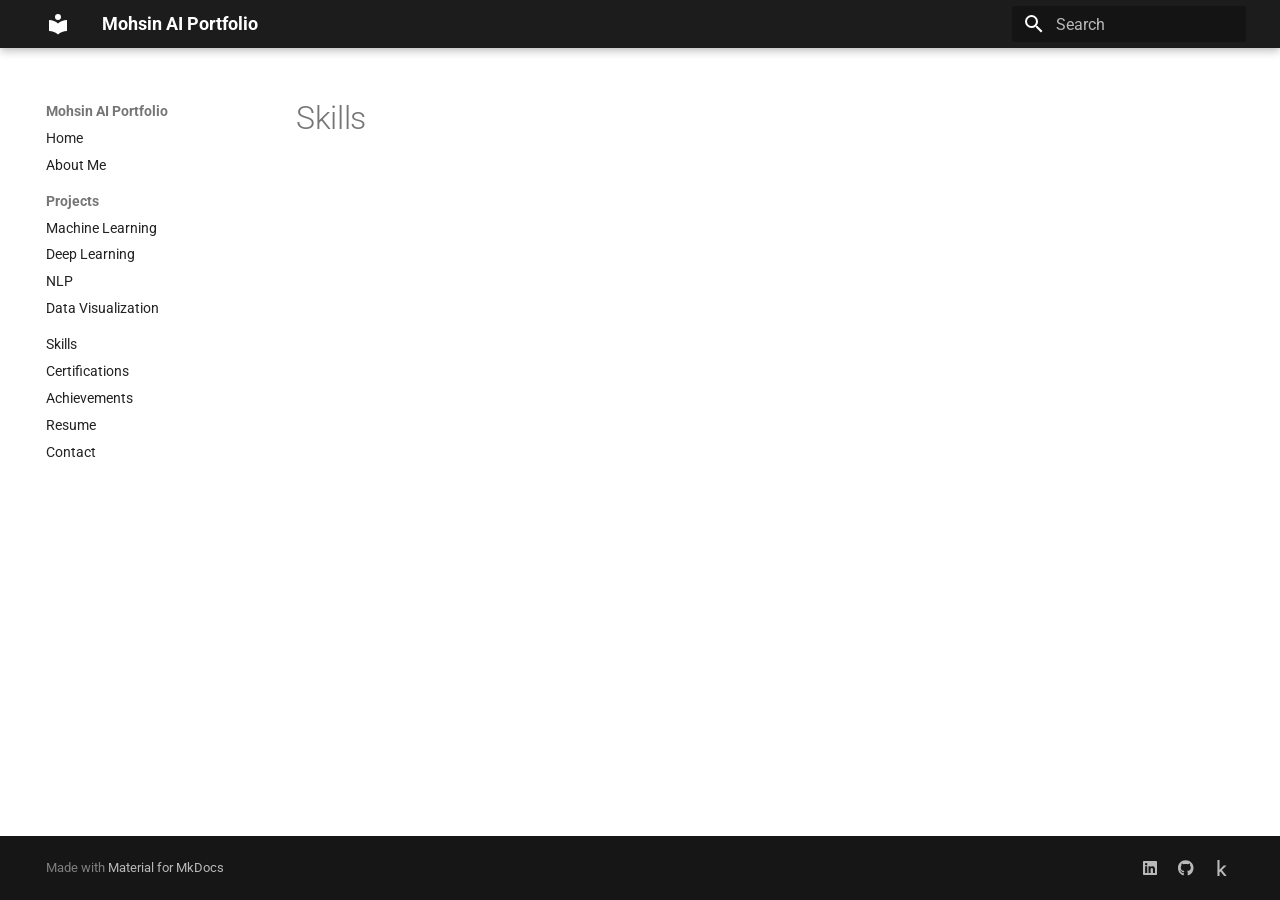
<file: Skills/index.html>
<!doctype html>
<html lang="en" class="no-js">
  <head>
    
      <meta charset="utf-8">
      <meta name="viewport" content="width=device-width,initial-scale=1">
      
        <meta name="description" content="A showcase of Mohsin's projects in Data Science, AI, and Machine Learning.">
      
      
      
        <link rel="canonical" href="https://yourusername.github.io/your-repo-name/Skills/">
      
      
      
      
      <link rel="icon" href="../assets/images/favicon.png">
      <meta name="generator" content="mkdocs-1.6.1, mkdocs-material-9.6.12">
    
    
      
        <title>Skills - Mohsin AI Portfolio</title>
      
    
    
      <link rel="stylesheet" href="../assets/stylesheets/main.2afb09e1.min.css">
      
        
        <link rel="stylesheet" href="../assets/stylesheets/palette.06af60db.min.css">
      
      


    
    
      
    
    
      
        
        
        <link rel="preconnect" href="https://fonts.gstatic.com" crossorigin>
        <link rel="stylesheet" href="https://fonts.googleapis.com/css?family=Roboto:300,300i,400,400i,700,700i%7CFira+Code:400,400i,700,700i&display=fallback">
        <style>:root{--md-text-font:"Roboto";--md-code-font:"Fira Code"}</style>
      
    
    
      <link rel="stylesheet" href="../stylesheets/custom.css">
    
    <script>__md_scope=new URL("..",location),__md_hash=e=>[...e].reduce(((e,_)=>(e<<5)-e+_.charCodeAt(0)),0),__md_get=(e,_=localStorage,t=__md_scope)=>JSON.parse(_.getItem(t.pathname+"."+e)),__md_set=(e,_,t=localStorage,a=__md_scope)=>{try{t.setItem(a.pathname+"."+e,JSON.stringify(_))}catch(e){}}</script>
    
      

    
    
    
  </head>
  
  
    
    
      
    
    
    
    
    <body dir="ltr" data-md-color-scheme="default" data-md-color-primary="black" data-md-color-accent="pink">
  
    
    <input class="md-toggle" data-md-toggle="drawer" type="checkbox" id="__drawer" autocomplete="off">
    <input class="md-toggle" data-md-toggle="search" type="checkbox" id="__search" autocomplete="off">
    <label class="md-overlay" for="__drawer"></label>
    <div data-md-component="skip">
      
    </div>
    <div data-md-component="announce">
      
    </div>
    
    
      

  

<header class="md-header md-header--shadow" data-md-component="header">
  <nav class="md-header__inner md-grid" aria-label="Header">
    <a href=".." title="Mohsin AI Portfolio" class="md-header__button md-logo" aria-label="Mohsin AI Portfolio" data-md-component="logo">
      
  
  <svg xmlns="http://www.w3.org/2000/svg" viewBox="0 0 24 24"><path d="M12 8a3 3 0 0 0 3-3 3 3 0 0 0-3-3 3 3 0 0 0-3 3 3 3 0 0 0 3 3m0 3.54C9.64 9.35 6.5 8 3 8v11c3.5 0 6.64 1.35 9 3.54 2.36-2.19 5.5-3.54 9-3.54V8c-3.5 0-6.64 1.35-9 3.54"/></svg>

    </a>
    <label class="md-header__button md-icon" for="__drawer">
      
      <svg xmlns="http://www.w3.org/2000/svg" viewBox="0 0 24 24"><path d="M3 6h18v2H3zm0 5h18v2H3zm0 5h18v2H3z"/></svg>
    </label>
    <div class="md-header__title" data-md-component="header-title">
      <div class="md-header__ellipsis">
        <div class="md-header__topic">
          <span class="md-ellipsis">
            Mohsin AI Portfolio
          </span>
        </div>
        <div class="md-header__topic" data-md-component="header-topic">
          <span class="md-ellipsis">
            
              Skills
            
          </span>
        </div>
      </div>
    </div>
    
      
        <form class="md-header__option" data-md-component="palette">
  
    
    
    
    <input class="md-option" data-md-color-media="(prefers-color-scheme: light)" data-md-color-scheme="default" data-md-color-primary="black" data-md-color-accent="pink"  aria-hidden="true"  type="radio" name="__palette" id="__palette_0">
    
  
    
    
    
    <input class="md-option" data-md-color-media="(prefers-color-scheme: dark)" data-md-color-scheme="slate" data-md-color-primary="black" data-md-color-accent="pink"  aria-hidden="true"  type="radio" name="__palette" id="__palette_1">
    
  
</form>
      
    
    
      <script>var palette=__md_get("__palette");if(palette&&palette.color){if("(prefers-color-scheme)"===palette.color.media){var media=matchMedia("(prefers-color-scheme: light)"),input=document.querySelector(media.matches?"[data-md-color-media='(prefers-color-scheme: light)']":"[data-md-color-media='(prefers-color-scheme: dark)']");palette.color.media=input.getAttribute("data-md-color-media"),palette.color.scheme=input.getAttribute("data-md-color-scheme"),palette.color.primary=input.getAttribute("data-md-color-primary"),palette.color.accent=input.getAttribute("data-md-color-accent")}for(var[key,value]of Object.entries(palette.color))document.body.setAttribute("data-md-color-"+key,value)}</script>
    
    
    
      
      
        <label class="md-header__button md-icon" for="__search">
          
          <svg xmlns="http://www.w3.org/2000/svg" viewBox="0 0 24 24"><path d="M9.5 3A6.5 6.5 0 0 1 16 9.5c0 1.61-.59 3.09-1.56 4.23l.27.27h.79l5 5-1.5 1.5-5-5v-.79l-.27-.27A6.52 6.52 0 0 1 9.5 16 6.5 6.5 0 0 1 3 9.5 6.5 6.5 0 0 1 9.5 3m0 2C7 5 5 7 5 9.5S7 14 9.5 14 14 12 14 9.5 12 5 9.5 5"/></svg>
        </label>
        <div class="md-search" data-md-component="search" role="dialog">
  <label class="md-search__overlay" for="__search"></label>
  <div class="md-search__inner" role="search">
    <form class="md-search__form" name="search">
      <input type="text" class="md-search__input" name="query" aria-label="Search" placeholder="Search" autocapitalize="off" autocorrect="off" autocomplete="off" spellcheck="false" data-md-component="search-query" required>
      <label class="md-search__icon md-icon" for="__search">
        
        <svg xmlns="http://www.w3.org/2000/svg" viewBox="0 0 24 24"><path d="M9.5 3A6.5 6.5 0 0 1 16 9.5c0 1.61-.59 3.09-1.56 4.23l.27.27h.79l5 5-1.5 1.5-5-5v-.79l-.27-.27A6.52 6.52 0 0 1 9.5 16 6.5 6.5 0 0 1 3 9.5 6.5 6.5 0 0 1 9.5 3m0 2C7 5 5 7 5 9.5S7 14 9.5 14 14 12 14 9.5 12 5 9.5 5"/></svg>
        
        <svg xmlns="http://www.w3.org/2000/svg" viewBox="0 0 24 24"><path d="M20 11v2H8l5.5 5.5-1.42 1.42L4.16 12l7.92-7.92L13.5 5.5 8 11z"/></svg>
      </label>
      <nav class="md-search__options" aria-label="Search">
        
        <button type="reset" class="md-search__icon md-icon" title="Clear" aria-label="Clear" tabindex="-1">
          
          <svg xmlns="http://www.w3.org/2000/svg" viewBox="0 0 24 24"><path d="M19 6.41 17.59 5 12 10.59 6.41 5 5 6.41 10.59 12 5 17.59 6.41 19 12 13.41 17.59 19 19 17.59 13.41 12z"/></svg>
        </button>
      </nav>
      
        <div class="md-search__suggest" data-md-component="search-suggest"></div>
      
    </form>
    <div class="md-search__output">
      <div class="md-search__scrollwrap" tabindex="0" data-md-scrollfix>
        <div class="md-search-result" data-md-component="search-result">
          <div class="md-search-result__meta">
            Initializing search
          </div>
          <ol class="md-search-result__list" role="presentation"></ol>
        </div>
      </div>
    </div>
  </div>
</div>
      
    
    
  </nav>
  
</header>
    
    <div class="md-container" data-md-component="container">
      
      
        
          
        
      
      <main class="md-main" data-md-component="main">
        <div class="md-main__inner md-grid">
          
            
              
              <div class="md-sidebar md-sidebar--primary" data-md-component="sidebar" data-md-type="navigation" >
                <div class="md-sidebar__scrollwrap">
                  <div class="md-sidebar__inner">
                    



  

<nav class="md-nav md-nav--primary md-nav--integrated" aria-label="Navigation" data-md-level="0">
  <label class="md-nav__title" for="__drawer">
    <a href=".." title="Mohsin AI Portfolio" class="md-nav__button md-logo" aria-label="Mohsin AI Portfolio" data-md-component="logo">
      
  
  <svg xmlns="http://www.w3.org/2000/svg" viewBox="0 0 24 24"><path d="M12 8a3 3 0 0 0 3-3 3 3 0 0 0-3-3 3 3 0 0 0-3 3 3 3 0 0 0 3 3m0 3.54C9.64 9.35 6.5 8 3 8v11c3.5 0 6.64 1.35 9 3.54 2.36-2.19 5.5-3.54 9-3.54V8c-3.5 0-6.64 1.35-9 3.54"/></svg>

    </a>
    Mohsin AI Portfolio
  </label>
  
  <ul class="md-nav__list" data-md-scrollfix>
    
      
      
  
  
  
  
    <li class="md-nav__item">
      <a href=".." class="md-nav__link">
        
  
  
  <span class="md-ellipsis">
    Home
    
  </span>
  

      </a>
    </li>
  

    
      
      
  
  
  
  
    <li class="md-nav__item">
      <a href="../about.md" class="md-nav__link">
        
  
  
  <span class="md-ellipsis">
    About Me
    
  </span>
  

      </a>
    </li>
  

    
      
      
  
  
  
  
    
    
    
    
      
        
        
      
    
    
    <li class="md-nav__item md-nav__item--section md-nav__item--nested">
      
        
        
          
        
        <input class="md-nav__toggle md-toggle md-toggle--indeterminate" type="checkbox" id="__nav_3" >
        
          
          <label class="md-nav__link" for="__nav_3" id="__nav_3_label" tabindex="">
            
  
  
  <span class="md-ellipsis">
    Projects
    
  </span>
  

            <span class="md-nav__icon md-icon"></span>
          </label>
        
        <nav class="md-nav" data-md-level="1" aria-labelledby="__nav_3_label" aria-expanded="false">
          <label class="md-nav__title" for="__nav_3">
            <span class="md-nav__icon md-icon"></span>
            Projects
          </label>
          <ul class="md-nav__list" data-md-scrollfix>
            
              
                
  
  
  
  
    <li class="md-nav__item">
      <a href="../projects/machine-learning.md" class="md-nav__link">
        
  
  
  <span class="md-ellipsis">
    Machine Learning
    
  </span>
  

      </a>
    </li>
  

              
            
              
                
  
  
  
  
    <li class="md-nav__item">
      <a href="../projects/deep-learning.md" class="md-nav__link">
        
  
  
  <span class="md-ellipsis">
    Deep Learning
    
  </span>
  

      </a>
    </li>
  

              
            
              
                
  
  
  
  
    <li class="md-nav__item">
      <a href="../projects/nlp.md" class="md-nav__link">
        
  
  
  <span class="md-ellipsis">
    NLP
    
  </span>
  

      </a>
    </li>
  

              
            
              
                
  
  
  
  
    <li class="md-nav__item">
      <a href="../projects/data-visualization.md" class="md-nav__link">
        
  
  
  <span class="md-ellipsis">
    Data Visualization
    
  </span>
  

      </a>
    </li>
  

              
            
          </ul>
        </nav>
      
    </li>
  

    
      
      
  
  
  
  
    <li class="md-nav__item">
      <a href="../skills.md" class="md-nav__link">
        
  
  
  <span class="md-ellipsis">
    Skills
    
  </span>
  

      </a>
    </li>
  

    
      
      
  
  
  
  
    <li class="md-nav__item">
      <a href="../certifications/" class="md-nav__link">
        
  
  
  <span class="md-ellipsis">
    Certifications
    
  </span>
  

      </a>
    </li>
  

    
      
      
  
  
  
  
    <li class="md-nav__item">
      <a href="../achievements.md" class="md-nav__link">
        
  
  
  <span class="md-ellipsis">
    Achievements
    
  </span>
  

      </a>
    </li>
  

    
      
      
  
  
  
  
    <li class="md-nav__item">
      <a href="../resume.md" class="md-nav__link">
        
  
  
  <span class="md-ellipsis">
    Resume
    
  </span>
  

      </a>
    </li>
  

    
      
      
  
  
  
  
    <li class="md-nav__item">
      <a href="../contact.md" class="md-nav__link">
        
  
  
  <span class="md-ellipsis">
    Contact
    
  </span>
  

      </a>
    </li>
  

    
  </ul>
</nav>
                  </div>
                </div>
              </div>
            
            
          
          
            <div class="md-content" data-md-component="content">
              <article class="md-content__inner md-typeset">
                
                  



  <h1>Skills</h1>














                
              </article>
            </div>
          
          
<script>var target=document.getElementById(location.hash.slice(1));target&&target.name&&(target.checked=target.name.startsWith("__tabbed_"))</script>
        </div>
        
          <button type="button" class="md-top md-icon" data-md-component="top" hidden>
  
  <svg xmlns="http://www.w3.org/2000/svg" viewBox="0 0 24 24"><path d="M13 20h-2V8l-5.5 5.5-1.42-1.42L12 4.16l7.92 7.92-1.42 1.42L13 8z"/></svg>
  Back to top
</button>
        
      </main>
      
        <footer class="md-footer">
  
  <div class="md-footer-meta md-typeset">
    <div class="md-footer-meta__inner md-grid">
      <div class="md-copyright">
  
  
    Made with
    <a href="https://squidfunk.github.io/mkdocs-material/" target="_blank" rel="noopener">
      Material for MkDocs
    </a>
  
</div>
      
        <div class="md-social">
  
    
    
    
    
      
      
    
    <a href="https://linkedin.com/in/yourprofile" target="_blank" rel="noopener" title="linkedin.com" class="md-social__link">
      <svg xmlns="http://www.w3.org/2000/svg" viewBox="0 0 448 512"><!--! Font Awesome Free 6.7.2 by @fontawesome - https://fontawesome.com License - https://fontawesome.com/license/free (Icons: CC BY 4.0, Fonts: SIL OFL 1.1, Code: MIT License) Copyright 2024 Fonticons, Inc.--><path d="M416 32H31.9C14.3 32 0 46.5 0 64.3v383.4C0 465.5 14.3 480 31.9 480H416c17.6 0 32-14.5 32-32.3V64.3c0-17.8-14.4-32.3-32-32.3M135.4 416H69V202.2h66.5V416zm-33.2-243c-21.3 0-38.5-17.3-38.5-38.5S80.9 96 102.2 96c21.2 0 38.5 17.3 38.5 38.5 0 21.3-17.2 38.5-38.5 38.5m282.1 243h-66.4V312c0-24.8-.5-56.7-34.5-56.7-34.6 0-39.9 27-39.9 54.9V416h-66.4V202.2h63.7v29.2h.9c8.9-16.8 30.6-34.5 62.9-34.5 67.2 0 79.7 44.3 79.7 101.9z"/></svg>
    </a>
  
    
    
    
    
      
      
    
    <a href="https://github.com/yourprofile" target="_blank" rel="noopener" title="github.com" class="md-social__link">
      <svg xmlns="http://www.w3.org/2000/svg" viewBox="0 0 496 512"><!--! Font Awesome Free 6.7.2 by @fontawesome - https://fontawesome.com License - https://fontawesome.com/license/free (Icons: CC BY 4.0, Fonts: SIL OFL 1.1, Code: MIT License) Copyright 2024 Fonticons, Inc.--><path d="M165.9 397.4c0 2-2.3 3.6-5.2 3.6-3.3.3-5.6-1.3-5.6-3.6 0-2 2.3-3.6 5.2-3.6 3-.3 5.6 1.3 5.6 3.6m-31.1-4.5c-.7 2 1.3 4.3 4.3 4.9 2.6 1 5.6 0 6.2-2s-1.3-4.3-4.3-5.2c-2.6-.7-5.5.3-6.2 2.3m44.2-1.7c-2.9.7-4.9 2.6-4.6 4.9.3 2 2.9 3.3 5.9 2.6 2.9-.7 4.9-2.6 4.6-4.6-.3-1.9-3-3.2-5.9-2.9M244.8 8C106.1 8 0 113.3 0 252c0 110.9 69.8 205.8 169.5 239.2 12.8 2.3 17.3-5.6 17.3-12.1 0-6.2-.3-40.4-.3-61.4 0 0-70 15-84.7-29.8 0 0-11.4-29.1-27.8-36.6 0 0-22.9-15.7 1.6-15.4 0 0 24.9 2 38.6 25.8 21.9 38.6 58.6 27.5 72.9 20.9 2.3-16 8.8-27.1 16-33.7-55.9-6.2-112.3-14.3-112.3-110.5 0-27.5 7.6-41.3 23.6-58.9-2.6-6.5-11.1-33.3 2.6-67.9 20.9-6.5 69 27 69 27 20-5.6 41.5-8.5 62.8-8.5s42.8 2.9 62.8 8.5c0 0 48.1-33.6 69-27 13.7 34.7 5.2 61.4 2.6 67.9 16 17.7 25.8 31.5 25.8 58.9 0 96.5-58.9 104.2-114.8 110.5 9.2 7.9 17 22.9 17 46.4 0 33.7-.3 75.4-.3 83.6 0 6.5 4.6 14.4 17.3 12.1C428.2 457.8 496 362.9 496 252 496 113.3 383.5 8 244.8 8M97.2 352.9c-1.3 1-1 3.3.7 5.2 1.6 1.6 3.9 2.3 5.2 1 1.3-1 1-3.3-.7-5.2-1.6-1.6-3.9-2.3-5.2-1m-10.8-8.1c-.7 1.3.3 2.9 2.3 3.9 1.6 1 3.6.7 4.3-.7.7-1.3-.3-2.9-2.3-3.9-2-.6-3.6-.3-4.3.7m32.4 35.6c-1.6 1.3-1 4.3 1.3 6.2 2.3 2.3 5.2 2.6 6.5 1 1.3-1.3.7-4.3-1.3-6.2-2.2-2.3-5.2-2.6-6.5-1m-11.4-14.7c-1.6 1-1.6 3.6 0 5.9s4.3 3.3 5.6 2.3c1.6-1.3 1.6-3.9 0-6.2-1.4-2.3-4-3.3-5.6-2"/></svg>
    </a>
  
    
    
    
    
      
      
    
    <a href="https://kaggle.com/yourprofile" target="_blank" rel="noopener" title="kaggle.com" class="md-social__link">
      <svg xmlns="http://www.w3.org/2000/svg" viewBox="0 0 320 512"><!--! Font Awesome Free 6.7.2 by @fontawesome - https://fontawesome.com License - https://fontawesome.com/license/free (Icons: CC BY 4.0, Fonts: SIL OFL 1.1, Code: MIT License) Copyright 2024 Fonticons, Inc.--><path d="M304.2 501.5 158.4 320.3 298.2 185c2.6-2.7 1.7-10.5-5.3-10.5h-69.2c-3.5 0-7 1.8-10.5 5.3L80.9 313.5V7.5q0-7.5-7.5-7.5H21.5Q14 0 14 7.5v497q0 7.5 7.5 7.5h51.9q7.5 0 7.5-7.5v-109l30.8-29.3 110.5 140.6c3 3.5 6.5 5.3 10.5 5.3h66.9q5.25 0 6-3z"/></svg>
    </a>
  
</div>
      
    </div>
  </div>
</footer>
      
    </div>
    <div class="md-dialog" data-md-component="dialog">
      <div class="md-dialog__inner md-typeset"></div>
    </div>
    
    
    
      
      <script id="__config" type="application/json">{"base": "..", "features": ["navigation.expand", "navigation.top", "navigation.sections", "toc.integrate", "search.suggest", "search.highlight", "header.autohide"], "search": "../assets/javascripts/workers/search.f8cc74c7.min.js", "tags": null, "translations": {"clipboard.copied": "Copied to clipboard", "clipboard.copy": "Copy to clipboard", "search.result.more.one": "1 more on this page", "search.result.more.other": "# more on this page", "search.result.none": "No matching documents", "search.result.one": "1 matching document", "search.result.other": "# matching documents", "search.result.placeholder": "Type to start searching", "search.result.term.missing": "Missing", "select.version": "Select version"}, "version": null}</script>
    
    
      <script src="../assets/javascripts/bundle.c8b220af.min.js"></script>
      
    
  </body>
</html>
</file>
<file: stylesheets/custom.css>
/* Change the header/nav bar background color */
.md-header {
  background-color: #1c1c1c !important;  /* Replace with your desired color */
}

/* Optional: Change nav link colors */
.md-header__title, .md-tabs__link {
  color: #ffffff !important;  /* Text color (white) */
}
</file>
<file: assets/stylesheets/main.2afb09e1.min.css>
@charset "UTF-8";html{-webkit-text-size-adjust:none;-moz-text-size-adjust:none;text-size-adjust:none;box-sizing:border-box}*,:after,:before{box-sizing:inherit}@media (prefers-reduced-motion){*,:after,:before{transition:none!important}}body{margin:0}a,button,input,label{-webkit-tap-highlight-color:transparent}a{color:inherit;text-decoration:none}hr{border:0;box-sizing:initial;display:block;height:.05rem;overflow:visible;padding:0}small{font-size:80%}sub,sup{line-height:1em}img{border-style:none}table{border-collapse:initial;border-spacing:0}td,th{font-weight:400;vertical-align:top}button{background:#0000;border:0;font-family:inherit;font-size:inherit;margin:0;padding:0}input{border:0;outline:none}:root{--md-primary-fg-color:#4051b5;--md-primary-fg-color--light:#5d6cc0;--md-primary-fg-color--dark:#303fa1;--md-primary-bg-color:#fff;--md-primary-bg-color--light:#ffffffb3;--md-accent-fg-color:#526cfe;--md-accent-fg-color--transparent:#526cfe1a;--md-accent-bg-color:#fff;--md-accent-bg-color--light:#ffffffb3}[data-md-color-scheme=default]{color-scheme:light}[data-md-color-scheme=default] img[src$="#gh-dark-mode-only"],[data-md-color-scheme=default] img[src$="#only-dark"]{display:none}:root,[data-md-color-scheme=default]{--md-hue:225deg;--md-default-fg-color:#000000de;--md-default-fg-color--light:#0000008a;--md-default-fg-color--lighter:#00000052;--md-default-fg-color--lightest:#00000012;--md-default-bg-color:#fff;--md-default-bg-color--light:#ffffffb3;--md-default-bg-color--lighter:#ffffff4d;--md-default-bg-color--lightest:#ffffff1f;--md-code-fg-color:#36464e;--md-code-bg-color:#f5f5f5;--md-code-hl-color:#4287ff;--md-code-hl-color--light:#4287ff1a;--md-code-hl-number-color:#d52a2a;--md-code-hl-special-color:#db1457;--md-code-hl-function-color:#a846b9;--md-code-hl-constant-color:#6e59d9;--md-code-hl-keyword-color:#3f6ec6;--md-code-hl-string-color:#1c7d4d;--md-code-hl-name-color:var(--md-code-fg-color);--md-code-hl-operator-color:var(--md-default-fg-color--light);--md-code-hl-punctuation-color:var(--md-default-fg-color--light);--md-code-hl-comment-color:var(--md-default-fg-color--light);--md-code-hl-generic-color:var(--md-default-fg-color--light);--md-code-hl-variable-color:var(--md-default-fg-color--light);--md-typeset-color:var(--md-default-fg-color);--md-typeset-a-color:var(--md-primary-fg-color);--md-typeset-del-color:#f5503d26;--md-typeset-ins-color:#0bd57026;--md-typeset-kbd-color:#fafafa;--md-typeset-kbd-accent-color:#fff;--md-typeset-kbd-border-color:#b8b8b8;--md-typeset-mark-color:#ffff0080;--md-typeset-table-color:#0000001f;--md-typeset-table-color--light:rgba(0,0,0,.035);--md-admonition-fg-color:var(--md-default-fg-color);--md-admonition-bg-color:var(--md-default-bg-color);--md-warning-fg-color:#000000de;--md-warning-bg-color:#ff9;--md-footer-fg-color:#fff;--md-footer-fg-color--light:#ffffffb3;--md-footer-fg-color--lighter:#ffffff73;--md-footer-bg-color:#000000de;--md-footer-bg-color--dark:#00000052;--md-shadow-z1:0 0.2rem 0.5rem #0000000d,0 0 0.05rem #0000001a;--md-shadow-z2:0 0.2rem 0.5rem #0000001a,0 0 0.05rem #00000040;--md-shadow-z3:0 0.2rem 0.5rem #0003,0 0 0.05rem #00000059}.md-icon svg{fill:currentcolor;display:block;height:1.2rem;width:1.2rem}body{-webkit-font-smoothing:antialiased;-moz-osx-font-smoothing:grayscale;--md-text-font-family:var(--md-text-font,_),-apple-system,BlinkMacSystemFont,Helvetica,Arial,sans-serif;--md-code-font-family:var(--md-code-font,_),SFMono-Regular,Consolas,Menlo,monospace}aside,body,input{font-feature-settings:"kern","liga";color:var(--md-typeset-color);font-family:var(--md-text-font-family)}code,kbd,pre{font-feature-settings:"kern";font-family:var(--md-code-font-family)}:root{--md-typeset-table-sort-icon:url('data:image/svg+xml;charset=utf-8,<svg xmlns="http://www.w3.org/2000/svg" viewBox="0 0 24 24"><path d="m18 21-4-4h3V7h-3l4-4 4 4h-3v10h3M2 19v-2h10v2M2 13v-2h7v2M2 7V5h4v2z"/></svg>');--md-typeset-table-sort-icon--asc:url('data:image/svg+xml;charset=utf-8,<svg xmlns="http://www.w3.org/2000/svg" viewBox="0 0 24 24"><path d="M19 17h3l-4 4-4-4h3V3h2M2 17h10v2H2M6 5v2H2V5m0 6h7v2H2z"/></svg>');--md-typeset-table-sort-icon--desc:url('data:image/svg+xml;charset=utf-8,<svg xmlns="http://www.w3.org/2000/svg" viewBox="0 0 24 24"><path d="M19 7h3l-4-4-4 4h3v14h2M2 17h10v2H2M6 5v2H2V5m0 6h7v2H2z"/></svg>')}.md-typeset{-webkit-print-color-adjust:exact;color-adjust:exact;font-size:.8rem;line-height:1.6;overflow-wrap:break-word}@media print{.md-typeset{font-size:.68rem}}.md-typeset blockquote,.md-typeset dl,.md-typeset figure,.md-typeset ol,.md-typeset pre,.md-typeset ul{margin-bottom:1em;margin-top:1em}.md-typeset h1{color:var(--md-default-fg-color--light);font-size:2em;line-height:1.3;margin:0 0 1.25em}.md-typeset h1,.md-typeset h2{font-weight:300;letter-spacing:-.01em}.md-typeset h2{font-size:1.5625em;line-height:1.4;margin:1.6em 0 .64em}.md-typeset h3{font-size:1.25em;font-weight:400;letter-spacing:-.01em;line-height:1.5;margin:1.6em 0 .8em}.md-typeset h2+h3{margin-top:.8em}.md-typeset h4{font-weight:700;letter-spacing:-.01em;margin:1em 0}.md-typeset h5,.md-typeset h6{color:var(--md-default-fg-color--light);font-size:.8em;font-weight:700;letter-spacing:-.01em;margin:1.25em 0}.md-typeset h5{text-transform:uppercase}.md-typeset h5 code{text-transform:none}.md-typeset hr{border-bottom:.05rem solid var(--md-default-fg-color--lightest);display:flow-root;margin:1.5em 0}.md-typeset a{color:var(--md-typeset-a-color);word-break:break-word}.md-typeset a,.md-typeset a:before{transition:color 125ms}.md-typeset a:focus,.md-typeset a:hover{color:var(--md-accent-fg-color)}.md-typeset a:focus code,.md-typeset a:hover code{background-color:var(--md-accent-fg-color--transparent)}.md-typeset a code{color:currentcolor;transition:background-color 125ms}.md-typeset a.focus-visible{outline-color:var(--md-accent-fg-color);outline-offset:.2rem}.md-typeset code,.md-typeset kbd,.md-typeset pre{color:var(--md-code-fg-color);direction:ltr;font-variant-ligatures:none}@media print{.md-typeset code,.md-typeset kbd,.md-typeset pre{white-space:pre-wrap}}.md-typeset code{background-color:var(--md-code-bg-color);border-radius:.1rem;-webkit-box-decoration-break:clone;box-decoration-break:clone;font-size:.85em;padding:0 .2941176471em;word-break:break-word}.md-typeset code:not(.focus-visible){-webkit-tap-highlight-color:transparent;outline:none}.md-typeset pre{display:flow-root;line-height:1.4;position:relative}.md-typeset pre>code{-webkit-box-decoration-break:slice;box-decoration-break:slice;box-shadow:none;display:block;margin:0;outline-color:var(--md-accent-fg-color);overflow:auto;padding:.7720588235em 1.1764705882em;scrollbar-color:var(--md-default-fg-color--lighter) #0000;scrollbar-width:thin;touch-action:auto;word-break:normal}.md-typeset pre>code:hover{scrollbar-color:var(--md-accent-fg-color) #0000}.md-typeset pre>code::-webkit-scrollbar{height:.2rem;width:.2rem}.md-typeset pre>code::-webkit-scrollbar-thumb{background-color:var(--md-default-fg-color--lighter)}.md-typeset pre>code::-webkit-scrollbar-thumb:hover{background-color:var(--md-accent-fg-color)}.md-typeset kbd{background-color:var(--md-typeset-kbd-color);border-radius:.1rem;box-shadow:0 .1rem 0 .05rem var(--md-typeset-kbd-border-color),0 .1rem 0 var(--md-typeset-kbd-border-color),0 -.1rem .2rem var(--md-typeset-kbd-accent-color) inset;color:var(--md-default-fg-color);display:inline-block;font-size:.75em;padding:0 .6666666667em;vertical-align:text-top;word-break:break-word}.md-typeset mark{background-color:var(--md-typeset-mark-color);-webkit-box-decoration-break:clone;box-decoration-break:clone;color:inherit;word-break:break-word}.md-typeset abbr{border-bottom:.05rem dotted var(--md-default-fg-color--light);cursor:help;text-decoration:none}.md-typeset small{opacity:.75}[dir=ltr] .md-typeset sub,[dir=ltr] .md-typeset sup{margin-left:.078125em}[dir=rtl] .md-typeset sub,[dir=rtl] .md-typeset sup{margin-right:.078125em}[dir=ltr] .md-typeset blockquote{padding-left:.6rem}[dir=rtl] .md-typeset blockquote{padding-right:.6rem}[dir=ltr] .md-typeset blockquote{border-left:.2rem solid var(--md-default-fg-color--lighter)}[dir=rtl] .md-typeset blockquote{border-right:.2rem solid var(--md-default-fg-color--lighter)}.md-typeset blockquote{color:var(--md-default-fg-color--light);margin-left:0;margin-right:0}.md-typeset ul{list-style-type:disc}.md-typeset ul[type]{list-style-type:revert-layer}[dir=ltr] .md-typeset ol,[dir=ltr] .md-typeset ul{margin-left:.625em}[dir=rtl] .md-typeset ol,[dir=rtl] .md-typeset ul{margin-right:.625em}.md-typeset ol,.md-typeset ul{padding:0}.md-typeset ol:not([hidden]),.md-typeset ul:not([hidden]){display:flow-root}.md-typeset ol ol,.md-typeset ul ol{list-style-type:lower-alpha}.md-typeset ol ol ol,.md-typeset ul ol ol{list-style-type:lower-roman}.md-typeset ol ol ol ol,.md-typeset ul ol ol ol{list-style-type:upper-alpha}.md-typeset ol ol ol ol ol,.md-typeset ul ol ol ol ol{list-style-type:upper-roman}.md-typeset ol[type],.md-typeset ul[type]{list-style-type:revert-layer}[dir=ltr] .md-typeset ol li,[dir=ltr] .md-typeset ul li{margin-left:1.25em}[dir=rtl] .md-typeset ol li,[dir=rtl] .md-typeset ul li{margin-right:1.25em}.md-typeset ol li,.md-typeset ul li{margin-bottom:.5em}.md-typeset ol li blockquote,.md-typeset ol li p,.md-typeset ul li blockquote,.md-typeset ul li p{margin:.5em 0}.md-typeset ol li:last-child,.md-typeset ul li:last-child{margin-bottom:0}[dir=ltr] .md-typeset ol li ol,[dir=ltr] .md-typeset ol li ul,[dir=ltr] .md-typeset ul li ol,[dir=ltr] .md-typeset ul li ul{margin-left:.625em}[dir=rtl] .md-typeset ol li ol,[dir=rtl] .md-typeset ol li ul,[dir=rtl] .md-typeset ul li ol,[dir=rtl] .md-typeset ul li ul{margin-right:.625em}.md-typeset ol li ol,.md-typeset ol li ul,.md-typeset ul li ol,.md-typeset ul li ul{margin-bottom:.5em;margin-top:.5em}[dir=ltr] .md-typeset dd{margin-left:1.875em}[dir=rtl] .md-typeset dd{margin-right:1.875em}.md-typeset dd{margin-bottom:1.5em;margin-top:1em}.md-typeset img,.md-typeset svg,.md-typeset video{height:auto;max-width:100%}.md-typeset img[align=left]{margin:1em 1em 1em 0}.md-typeset img[align=right]{margin:1em 0 1em 1em}.md-typeset img[align]:only-child{margin-top:0}.md-typeset figure{display:flow-root;margin:1em auto;max-width:100%;text-align:center;width:-moz-fit-content;width:fit-content}.md-typeset figure img{display:block;margin:0 auto}.md-typeset figcaption{font-style:italic;margin:1em auto;max-width:24rem}.md-typeset iframe{max-width:100%}.md-typeset table:not([class]){background-color:var(--md-default-bg-color);border:.05rem solid var(--md-typeset-table-color);border-radius:.1rem;display:inline-block;font-size:.64rem;max-width:100%;overflow:auto;touch-action:auto}@media print{.md-typeset table:not([class]){display:table}}.md-typeset table:not([class])+*{margin-top:1.5em}.md-typeset table:not([class]) td>:first-child,.md-typeset table:not([class]) th>:first-child{margin-top:0}.md-typeset table:not([class]) td>:last-child,.md-typeset table:not([class]) th>:last-child{margin-bottom:0}.md-typeset table:not([class]) td:not([align]),.md-typeset table:not([class]) th:not([align]){text-align:left}[dir=rtl] .md-typeset table:not([class]) td:not([align]),[dir=rtl] .md-typeset table:not([class]) th:not([align]){text-align:right}.md-typeset table:not([class]) th{font-weight:700;min-width:5rem;padding:.9375em 1.25em;vertical-align:top}.md-typeset table:not([class]) td{border-top:.05rem solid var(--md-typeset-table-color);padding:.9375em 1.25em;vertical-align:top}.md-typeset table:not([class]) tbody tr{transition:background-color 125ms}.md-typeset table:not([class]) tbody tr:hover{background-color:var(--md-typeset-table-color--light);box-shadow:0 .05rem 0 var(--md-default-bg-color) inset}.md-typeset table:not([class]) a{word-break:normal}.md-typeset table th[role=columnheader]{cursor:pointer}[dir=ltr] .md-typeset table th[role=columnheader]:after{margin-left:.5em}[dir=rtl] .md-typeset table th[role=columnheader]:after{margin-right:.5em}.md-typeset table th[role=columnheader]:after{content:"";display:inline-block;height:1.2em;-webkit-mask-image:var(--md-typeset-table-sort-icon);mask-image:var(--md-typeset-table-sort-icon);-webkit-mask-repeat:no-repeat;mask-repeat:no-repeat;-webkit-mask-size:contain;mask-size:contain;transition:background-color 125ms;vertical-align:text-bottom;width:1.2em}.md-typeset table th[role=columnheader]:hover:after{background-color:var(--md-default-fg-color--lighter)}.md-typeset table th[role=columnheader][aria-sort=ascending]:after{background-color:var(--md-default-fg-color--light);-webkit-mask-image:var(--md-typeset-table-sort-icon--asc);mask-image:var(--md-typeset-table-sort-icon--asc)}.md-typeset table th[role=columnheader][aria-sort=descending]:after{background-color:var(--md-default-fg-color--light);-webkit-mask-image:var(--md-typeset-table-sort-icon--desc);mask-image:var(--md-typeset-table-sort-icon--desc)}.md-typeset__scrollwrap{margin:1em -.8rem;overflow-x:auto;touch-action:auto}.md-typeset__table{display:inline-block;margin-bottom:.5em;padding:0 .8rem}@media print{.md-typeset__table{display:block}}html .md-typeset__table table{display:table;margin:0;overflow:hidden;width:100%}@media screen and (max-width:44.984375em){.md-content__inner>pre{margin:1em -.8rem}.md-content__inner>pre code{border-radius:0}}.md-typeset .md-author{border-radius:100%;display:block;flex-shrink:0;height:1.6rem;overflow:hidden;position:relative;transition:color 125ms,transform 125ms;width:1.6rem}.md-typeset .md-author img{display:block}.md-typeset .md-author--more{background:var(--md-default-fg-color--lightest);color:var(--md-default-fg-color--lighter);font-size:.6rem;font-weight:700;line-height:1.6rem;text-align:center}.md-typeset .md-author--long{height:2.4rem;width:2.4rem}.md-typeset a.md-author{transform:scale(1)}.md-typeset a.md-author img{border-radius:100%;filter:grayscale(100%) opacity(75%);transition:filter 125ms}.md-typeset a.md-author:focus,.md-typeset a.md-author:hover{transform:scale(1.1);z-index:1}.md-typeset a.md-author:focus img,.md-typeset a.md-author:hover img{filter:grayscale(0)}.md-banner{background-color:var(--md-footer-bg-color);color:var(--md-footer-fg-color);overflow:auto}@media print{.md-banner{display:none}}.md-banner--warning{background-color:var(--md-warning-bg-color);color:var(--md-warning-fg-color)}.md-banner__inner{font-size:.7rem;margin:.6rem auto;padding:0 .8rem}[dir=ltr] .md-banner__button{float:right}[dir=rtl] .md-banner__button{float:left}.md-banner__button{color:inherit;cursor:pointer;transition:opacity .25s}.no-js .md-banner__button{display:none}.md-banner__button:hover{opacity:.7}html{font-size:125%;height:100%;overflow-x:hidden}@media screen and (min-width:100em){html{font-size:137.5%}}@media screen and (min-width:125em){html{font-size:150%}}body{background-color:var(--md-default-bg-color);display:flex;flex-direction:column;font-size:.5rem;min-height:100%;position:relative;width:100%}@media print{body{display:block}}@media screen and (max-width:59.984375em){body[data-md-scrolllock]{position:fixed}}.md-grid{margin-left:auto;margin-right:auto;max-width:61rem}.md-container{display:flex;flex-direction:column;flex-grow:1}@media print{.md-container{display:block}}.md-main{flex-grow:1}.md-main__inner{display:flex;height:100%;margin-top:1.5rem}.md-ellipsis{overflow:hidden;text-overflow:ellipsis}.md-toggle{display:none}.md-option{height:0;opacity:0;position:absolute;width:0}.md-option:checked+label:not([hidden]){display:block}.md-option.focus-visible+label{outline-color:var(--md-accent-fg-color);outline-style:auto}.md-skip{background-color:var(--md-default-fg-color);border-radius:.1rem;color:var(--md-default-bg-color);font-size:.64rem;margin:.5rem;opacity:0;outline-color:var(--md-accent-fg-color);padding:.3rem .5rem;position:fixed;transform:translateY(.4rem);z-index:-1}.md-skip:focus{opacity:1;transform:translateY(0);transition:transform .25s cubic-bezier(.4,0,.2,1),opacity 175ms 75ms;z-index:10}@page{margin:25mm}:root{--md-clipboard-icon:url('data:image/svg+xml;charset=utf-8,<svg xmlns="http://www.w3.org/2000/svg" viewBox="0 0 24 24"><path d="M19 21H8V7h11m0-2H8a2 2 0 0 0-2 2v14a2 2 0 0 0 2 2h11a2 2 0 0 0 2-2V7a2 2 0 0 0-2-2m-3-4H4a2 2 0 0 0-2 2v14h2V3h12z"/></svg>')}.md-clipboard{border-radius:.1rem;color:var(--md-default-fg-color--lightest);cursor:pointer;height:1.5em;outline-color:var(--md-accent-fg-color);outline-offset:.1rem;position:absolute;right:.5em;top:.5em;transition:color .25s;width:1.5em;z-index:1}@media print{.md-clipboard{display:none}}.md-clipboard:not(.focus-visible){-webkit-tap-highlight-color:transparent;outline:none}:hover>.md-clipboard{color:var(--md-default-fg-color--light)}.md-clipboard:focus,.md-clipboard:hover{color:var(--md-accent-fg-color)}.md-clipboard:after{background-color:currentcolor;content:"";display:block;height:1.125em;margin:0 auto;-webkit-mask-image:var(--md-clipboard-icon);mask-image:var(--md-clipboard-icon);-webkit-mask-position:center;mask-position:center;-webkit-mask-repeat:no-repeat;mask-repeat:no-repeat;-webkit-mask-size:contain;mask-size:contain;width:1.125em}.md-clipboard--inline{cursor:pointer}.md-clipboard--inline code{transition:color .25s,background-color .25s}.md-clipboard--inline:focus code,.md-clipboard--inline:hover code{background-color:var(--md-accent-fg-color--transparent);color:var(--md-accent-fg-color)}.md-typeset .md-code__content{display:grid}@keyframes consent{0%{opacity:0;transform:translateY(100%)}to{opacity:1;transform:translateY(0)}}@keyframes overlay{0%{opacity:0}to{opacity:1}}.md-consent__overlay{animation:overlay .25s both;-webkit-backdrop-filter:blur(.1rem);backdrop-filter:blur(.1rem);background-color:#0000008a;height:100%;opacity:1;position:fixed;top:0;width:100%;z-index:5}.md-consent__inner{animation:consent .5s cubic-bezier(.1,.7,.1,1) both;background-color:var(--md-default-bg-color);border:0;border-radius:.1rem;bottom:0;box-shadow:0 0 .2rem #0000001a,0 .2rem .4rem #0003;max-height:100%;overflow:auto;padding:0;position:fixed;width:100%;z-index:5}.md-consent__form{padding:.8rem}.md-consent__settings{display:none;margin:1em 0}input:checked+.md-consent__settings{display:block}.md-consent__controls{margin-bottom:.8rem}.md-typeset .md-consent__controls .md-button{display:inline}@media screen and (max-width:44.984375em){.md-typeset .md-consent__controls .md-button{display:block;margin-top:.4rem;text-align:center;width:100%}}.md-consent label{cursor:pointer}.md-content{flex-grow:1;min-width:0}.md-content__inner{margin:0 .8rem 1.2rem;padding-top:.6rem}@media screen and (min-width:76.25em){[dir=ltr] .md-sidebar--primary:not([hidden])~.md-content>.md-content__inner{margin-left:1.2rem}[dir=ltr] .md-sidebar--secondary:not([hidden])~.md-content>.md-content__inner,[dir=rtl] .md-sidebar--primary:not([hidden])~.md-content>.md-content__inner{margin-right:1.2rem}[dir=rtl] .md-sidebar--secondary:not([hidden])~.md-content>.md-content__inner{margin-left:1.2rem}}.md-content__inner:before{content:"";display:block;height:.4rem}.md-content__inner>:last-child{margin-bottom:0}[dir=ltr] .md-content__button{float:right}[dir=rtl] .md-content__button{float:left}[dir=ltr] .md-content__button{margin-left:.4rem}[dir=rtl] .md-content__button{margin-right:.4rem}.md-content__button{margin:.4rem 0;padding:0}@media print{.md-content__button{display:none}}.md-typeset .md-content__button{color:var(--md-default-fg-color--lighter)}.md-content__button svg{display:inline;vertical-align:top}[dir=rtl] .md-content__button svg{transform:scaleX(-1)}[dir=ltr] .md-dialog{right:.8rem}[dir=rtl] .md-dialog{left:.8rem}.md-dialog{background-color:var(--md-default-fg-color);border-radius:.1rem;bottom:.8rem;box-shadow:var(--md-shadow-z3);min-width:11.1rem;opacity:0;padding:.4rem .6rem;pointer-events:none;position:fixed;transform:translateY(100%);transition:transform 0ms .4s,opacity .4s;z-index:4}@media print{.md-dialog{display:none}}.md-dialog--active{opacity:1;pointer-events:auto;transform:translateY(0);transition:transform .4s cubic-bezier(.075,.85,.175,1),opacity .4s}.md-dialog__inner{color:var(--md-default-bg-color);font-size:.7rem}.md-feedback{margin:2em 0 1em;text-align:center}.md-feedback fieldset{border:none;margin:0;padding:0}.md-feedback__title{font-weight:700;margin:1em auto}.md-feedback__inner{position:relative}.md-feedback__list{display:flex;flex-wrap:wrap;place-content:baseline center;position:relative}.md-feedback__list:hover .md-icon:not(:disabled){color:var(--md-default-fg-color--lighter)}:disabled .md-feedback__list{min-height:1.8rem}.md-feedback__icon{color:var(--md-default-fg-color--light);cursor:pointer;flex-shrink:0;margin:0 .1rem;transition:color 125ms}.md-feedback__icon:not(:disabled).md-icon:hover{color:var(--md-accent-fg-color)}.md-feedback__icon:disabled{color:var(--md-default-fg-color--lightest);pointer-events:none}.md-feedback__note{opacity:0;position:relative;transform:translateY(.4rem);transition:transform .4s cubic-bezier(.1,.7,.1,1),opacity .15s}.md-feedback__note>*{margin:0 auto;max-width:16rem}:disabled .md-feedback__note{opacity:1;transform:translateY(0)}@media print{.md-feedback{display:none}}.md-footer{background-color:var(--md-footer-bg-color);color:var(--md-footer-fg-color)}@media print{.md-footer{display:none}}.md-footer__inner{justify-content:space-between;overflow:auto;padding:.2rem}.md-footer__inner:not([hidden]){display:flex}.md-footer__link{align-items:end;display:flex;flex-grow:0.01;margin-bottom:.4rem;margin-top:1rem;max-width:100%;outline-color:var(--md-accent-fg-color);overflow:hidden;transition:opacity .25s}.md-footer__link:focus,.md-footer__link:hover{opacity:.7}[dir=rtl] .md-footer__link svg{transform:scaleX(-1)}@media screen and (max-width:44.984375em){.md-footer__link--prev{flex-shrink:0}.md-footer__link--prev .md-footer__title{display:none}}[dir=ltr] .md-footer__link--next{margin-left:auto}[dir=rtl] .md-footer__link--next{margin-right:auto}.md-footer__link--next{text-align:right}[dir=rtl] .md-footer__link--next{text-align:left}.md-footer__title{flex-grow:1;font-size:.9rem;margin-bottom:.7rem;max-width:calc(100% - 2.4rem);padding:0 1rem;white-space:nowrap}.md-footer__button{margin:.2rem;padding:.4rem}.md-footer__direction{font-size:.64rem;opacity:.7}.md-footer-meta{background-color:var(--md-footer-bg-color--dark)}.md-footer-meta__inner{display:flex;flex-wrap:wrap;justify-content:space-between;padding:.2rem}html .md-footer-meta.md-typeset a{color:var(--md-footer-fg-color--light)}html .md-footer-meta.md-typeset a:focus,html .md-footer-meta.md-typeset a:hover{color:var(--md-footer-fg-color)}.md-copyright{color:var(--md-footer-fg-color--lighter);font-size:.64rem;margin:auto .6rem;padding:.4rem 0;width:100%}@media screen and (min-width:45em){.md-copyright{width:auto}}.md-copyright__highlight{color:var(--md-footer-fg-color--light)}.md-social{display:inline-flex;gap:.2rem;margin:0 .4rem;padding:.2rem 0 .6rem}@media screen and (min-width:45em){.md-social{padding:.6rem 0}}.md-social__link{display:inline-block;height:1.6rem;text-align:center;width:1.6rem}.md-social__link:before{line-height:1.9}.md-social__link svg{fill:currentcolor;max-height:.8rem;vertical-align:-25%}.md-typeset .md-button{border:.1rem solid;border-radius:.1rem;color:var(--md-primary-fg-color);cursor:pointer;display:inline-block;font-weight:700;padding:.625em 2em;transition:color 125ms,background-color 125ms,border-color 125ms}.md-typeset .md-button--primary{background-color:var(--md-primary-fg-color);border-color:var(--md-primary-fg-color);color:var(--md-primary-bg-color)}.md-typeset .md-button:focus,.md-typeset .md-button:hover{background-color:var(--md-accent-fg-color);border-color:var(--md-accent-fg-color);color:var(--md-accent-bg-color)}[dir=ltr] .md-typeset .md-input{border-top-left-radius:.1rem}[dir=ltr] .md-typeset .md-input,[dir=rtl] .md-typeset .md-input{border-top-right-radius:.1rem}[dir=rtl] .md-typeset .md-input{border-top-left-radius:.1rem}.md-typeset .md-input{border-bottom:.1rem solid var(--md-default-fg-color--lighter);box-shadow:var(--md-shadow-z1);font-size:.8rem;height:1.8rem;padding:0 .6rem;transition:border .25s,box-shadow .25s}.md-typeset .md-input:focus,.md-typeset .md-input:hover{border-bottom-color:var(--md-accent-fg-color);box-shadow:var(--md-shadow-z2)}.md-typeset .md-input--stretch{width:100%}.md-header{background-color:var(--md-primary-fg-color);box-shadow:0 0 .2rem #0000,0 .2rem .4rem #0000;color:var(--md-primary-bg-color);display:block;left:0;position:sticky;right:0;top:0;z-index:4}@media print{.md-header{display:none}}.md-header[hidden]{transform:translateY(-100%);transition:transform .25s cubic-bezier(.8,0,.6,1),box-shadow .25s}.md-header--shadow{box-shadow:0 0 .2rem #0000001a,0 .2rem .4rem #0003;transition:transform .25s cubic-bezier(.1,.7,.1,1),box-shadow .25s}.md-header__inner{align-items:center;display:flex;padding:0 .2rem}.md-header__button{color:currentcolor;cursor:pointer;margin:.2rem;outline-color:var(--md-accent-fg-color);padding:.4rem;position:relative;transition:opacity .25s;vertical-align:middle;z-index:1}.md-header__button:hover{opacity:.7}.md-header__button:not([hidden]){display:inline-block}.md-header__button:not(.focus-visible){-webkit-tap-highlight-color:transparent;outline:none}.md-header__button.md-logo{margin:.2rem;padding:.4rem}@media screen and (max-width:76.234375em){.md-header__button.md-logo{display:none}}.md-header__button.md-logo img,.md-header__button.md-logo svg{fill:currentcolor;display:block;height:1.2rem;width:auto}@media screen and (min-width:60em){.md-header__button[for=__search]{display:none}}.no-js .md-header__button[for=__search]{display:none}[dir=rtl] .md-header__button[for=__search] svg{transform:scaleX(-1)}@media screen and (min-width:76.25em){.md-header__button[for=__drawer]{display:none}}.md-header__topic{display:flex;max-width:100%;position:absolute;transition:transform .4s cubic-bezier(.1,.7,.1,1),opacity .15s;white-space:nowrap}.md-header__topic+.md-header__topic{opacity:0;pointer-events:none;transform:translateX(1.25rem);transition:transform .4s cubic-bezier(1,.7,.1,.1),opacity .15s;z-index:-1}[dir=rtl] .md-header__topic+.md-header__topic{transform:translateX(-1.25rem)}.md-header__topic:first-child{font-weight:700}[dir=ltr] .md-header__title{margin-left:1rem;margin-right:.4rem}[dir=rtl] .md-header__title{margin-left:.4rem;margin-right:1rem}.md-header__title{flex-grow:1;font-size:.9rem;height:2.4rem;line-height:2.4rem}.md-header__title--active .md-header__topic{opacity:0;pointer-events:none;transform:translateX(-1.25rem);transition:transform .4s cubic-bezier(1,.7,.1,.1),opacity .15s;z-index:-1}[dir=rtl] .md-header__title--active .md-header__topic{transform:translateX(1.25rem)}.md-header__title--active .md-header__topic+.md-header__topic{opacity:1;pointer-events:auto;transform:translateX(0);transition:transform .4s cubic-bezier(.1,.7,.1,1),opacity .15s;z-index:0}.md-header__title>.md-header__ellipsis{height:100%;position:relative;width:100%}.md-header__option{display:flex;flex-shrink:0;max-width:100%;transition:max-width 0ms .25s,opacity .25s .25s;white-space:nowrap}[data-md-toggle=search]:checked~.md-header .md-header__option{max-width:0;opacity:0;transition:max-width 0ms,opacity 0ms}.md-header__option>input{bottom:0}.md-header__source{display:none}@media screen and (min-width:60em){[dir=ltr] .md-header__source{margin-left:1rem}[dir=rtl] .md-header__source{margin-right:1rem}.md-header__source{display:block;max-width:11.7rem;width:11.7rem}}@media screen and (min-width:76.25em){[dir=ltr] .md-header__source{margin-left:1.4rem}[dir=rtl] .md-header__source{margin-right:1.4rem}}.md-meta{color:var(--md-default-fg-color--light);font-size:.7rem;line-height:1.3}.md-meta__list{display:inline-flex;flex-wrap:wrap;list-style:none;margin:0;padding:0}.md-meta__item:not(:last-child):after{content:"·";margin-left:.2rem;margin-right:.2rem}.md-meta__link{color:var(--md-typeset-a-color)}.md-meta__link:focus,.md-meta__link:hover{color:var(--md-accent-fg-color)}.md-draft{background-color:#ff1744;border-radius:.125em;color:#fff;display:inline-block;font-weight:700;padding-left:.5714285714em;padding-right:.5714285714em}:root{--md-nav-icon--prev:url('data:image/svg+xml;charset=utf-8,<svg xmlns="http://www.w3.org/2000/svg" viewBox="0 0 24 24"><path d="M20 11v2H8l5.5 5.5-1.42 1.42L4.16 12l7.92-7.92L13.5 5.5 8 11z"/></svg>');--md-nav-icon--next:url('data:image/svg+xml;charset=utf-8,<svg xmlns="http://www.w3.org/2000/svg" viewBox="0 0 24 24"><path d="M8.59 16.58 13.17 12 8.59 7.41 10 6l6 6-6 6z"/></svg>');--md-toc-icon:url('data:image/svg+xml;charset=utf-8,<svg xmlns="http://www.w3.org/2000/svg" viewBox="0 0 24 24"><path d="M3 9h14V7H3zm0 4h14v-2H3zm0 4h14v-2H3zm16 0h2v-2h-2zm0-10v2h2V7zm0 6h2v-2h-2z"/></svg>')}.md-nav{font-size:.7rem;line-height:1.3}.md-nav__title{color:var(--md-default-fg-color--light);display:block;font-weight:700;overflow:hidden;padding:0 .6rem;text-overflow:ellipsis}.md-nav__title .md-nav__button{display:none}.md-nav__title .md-nav__button img{height:100%;width:auto}.md-nav__title .md-nav__button.md-logo img,.md-nav__title .md-nav__button.md-logo svg{fill:currentcolor;display:block;height:2.4rem;max-width:100%;object-fit:contain;width:auto}.md-nav__list{list-style:none;margin:0;padding:0}.md-nav__link{align-items:flex-start;display:flex;gap:.4rem;margin-top:.625em;scroll-snap-align:start;transition:color 125ms}.md-nav__link--passed{color:var(--md-default-fg-color--light)}.md-nav__item .md-nav__link--active,.md-nav__item .md-nav__link--active code{color:var(--md-typeset-a-color)}.md-nav__link .md-ellipsis{position:relative}[dir=ltr] .md-nav__link .md-icon:last-child{margin-left:auto}[dir=rtl] .md-nav__link .md-icon:last-child{margin-right:auto}.md-nav__link svg{fill:currentcolor;flex-shrink:0;height:1.3em;position:relative}.md-nav__link[for]:focus,.md-nav__link[for]:hover,.md-nav__link[href]:focus,.md-nav__link[href]:hover{color:var(--md-accent-fg-color);cursor:pointer}.md-nav__link.focus-visible{outline-color:var(--md-accent-fg-color);outline-offset:.2rem}.md-nav--primary .md-nav__link[for=__toc]{display:none}.md-nav--primary .md-nav__link[for=__toc] .md-icon:after{background-color:currentcolor;display:block;height:100%;-webkit-mask-image:var(--md-toc-icon);mask-image:var(--md-toc-icon);width:100%}.md-nav--primary .md-nav__link[for=__toc]~.md-nav{display:none}.md-nav__container>.md-nav__link{margin-top:0}.md-nav__container>.md-nav__link:first-child{flex-grow:1;min-width:0}.md-nav__icon{flex-shrink:0}.md-nav__source{display:none}@media screen and (max-width:76.234375em){.md-nav--primary,.md-nav--primary .md-nav{background-color:var(--md-default-bg-color);display:flex;flex-direction:column;height:100%;left:0;position:absolute;right:0;top:0;z-index:1}.md-nav--primary .md-nav__item,.md-nav--primary .md-nav__title{font-size:.8rem;line-height:1.5}.md-nav--primary .md-nav__title{background-color:var(--md-default-fg-color--lightest);color:var(--md-default-fg-color--light);cursor:pointer;height:5.6rem;line-height:2.4rem;padding:3rem .8rem .2rem;position:relative;white-space:nowrap}[dir=ltr] .md-nav--primary .md-nav__title .md-nav__icon{left:.4rem}[dir=rtl] .md-nav--primary .md-nav__title .md-nav__icon{right:.4rem}.md-nav--primary .md-nav__title .md-nav__icon{display:block;height:1.2rem;margin:.2rem;position:absolute;top:.4rem;width:1.2rem}.md-nav--primary .md-nav__title .md-nav__icon:after{background-color:currentcolor;content:"";display:block;height:100%;-webkit-mask-image:var(--md-nav-icon--prev);mask-image:var(--md-nav-icon--prev);-webkit-mask-position:center;mask-position:center;-webkit-mask-repeat:no-repeat;mask-repeat:no-repeat;-webkit-mask-size:contain;mask-size:contain;width:100%}.md-nav--primary .md-nav__title~.md-nav__list{background-color:var(--md-default-bg-color);box-shadow:0 .05rem 0 var(--md-default-fg-color--lightest) inset;overflow-y:auto;scroll-snap-type:y mandatory;touch-action:pan-y}.md-nav--primary .md-nav__title~.md-nav__list>:first-child{border-top:0}.md-nav--primary .md-nav__title[for=__drawer]{background-color:var(--md-primary-fg-color);color:var(--md-primary-bg-color);font-weight:700}.md-nav--primary .md-nav__title .md-logo{display:block;left:.2rem;margin:.2rem;padding:.4rem;position:absolute;right:.2rem;top:.2rem}.md-nav--primary .md-nav__list{flex:1}.md-nav--primary .md-nav__item{border-top:.05rem solid var(--md-default-fg-color--lightest)}.md-nav--primary .md-nav__item--active>.md-nav__link{color:var(--md-typeset-a-color)}.md-nav--primary .md-nav__item--active>.md-nav__link:focus,.md-nav--primary .md-nav__item--active>.md-nav__link:hover{color:var(--md-accent-fg-color)}.md-nav--primary .md-nav__link{margin-top:0;padding:.6rem .8rem}.md-nav--primary .md-nav__link svg{margin-top:.1em}.md-nav--primary .md-nav__link>.md-nav__link{padding:0}[dir=ltr] .md-nav--primary .md-nav__link .md-nav__icon{margin-right:-.2rem}[dir=rtl] .md-nav--primary .md-nav__link .md-nav__icon{margin-left:-.2rem}.md-nav--primary .md-nav__link .md-nav__icon{font-size:1.2rem;height:1.2rem;width:1.2rem}.md-nav--primary .md-nav__link .md-nav__icon:after{background-color:currentcolor;content:"";display:block;height:100%;-webkit-mask-image:var(--md-nav-icon--next);mask-image:var(--md-nav-icon--next);-webkit-mask-position:center;mask-position:center;-webkit-mask-repeat:no-repeat;mask-repeat:no-repeat;-webkit-mask-size:contain;mask-size:contain;width:100%}[dir=rtl] .md-nav--primary .md-nav__icon:after{transform:scale(-1)}.md-nav--primary .md-nav--secondary .md-nav{background-color:initial;position:static}[dir=ltr] .md-nav--primary .md-nav--secondary .md-nav .md-nav__link{padding-left:1.4rem}[dir=rtl] .md-nav--primary .md-nav--secondary .md-nav .md-nav__link{padding-right:1.4rem}[dir=ltr] .md-nav--primary .md-nav--secondary .md-nav .md-nav .md-nav__link{padding-left:2rem}[dir=rtl] .md-nav--primary .md-nav--secondary .md-nav .md-nav .md-nav__link{padding-right:2rem}[dir=ltr] .md-nav--primary .md-nav--secondary .md-nav .md-nav .md-nav .md-nav__link{padding-left:2.6rem}[dir=rtl] .md-nav--primary .md-nav--secondary .md-nav .md-nav .md-nav .md-nav__link{padding-right:2.6rem}[dir=ltr] .md-nav--primary .md-nav--secondary .md-nav .md-nav .md-nav .md-nav .md-nav__link{padding-left:3.2rem}[dir=rtl] .md-nav--primary .md-nav--secondary .md-nav .md-nav .md-nav .md-nav .md-nav__link{padding-right:3.2rem}.md-nav--secondary{background-color:initial}.md-nav__toggle~.md-nav{display:flex;opacity:0;transform:translateX(100%);transition:transform .25s cubic-bezier(.8,0,.6,1),opacity 125ms 50ms}[dir=rtl] .md-nav__toggle~.md-nav{transform:translateX(-100%)}.md-nav__toggle:checked~.md-nav{opacity:1;transform:translateX(0);transition:transform .25s cubic-bezier(.4,0,.2,1),opacity 125ms 125ms}.md-nav__toggle:checked~.md-nav>.md-nav__list{-webkit-backface-visibility:hidden;backface-visibility:hidden}}@media screen and (max-width:59.984375em){.md-nav--primary .md-nav__link[for=__toc]{display:flex}.md-nav--primary .md-nav__link[for=__toc] .md-icon:after{content:""}.md-nav--primary .md-nav__link[for=__toc]+.md-nav__link{display:none}.md-nav--primary .md-nav__link[for=__toc]~.md-nav{display:flex}.md-nav__source{background-color:var(--md-primary-fg-color--dark);color:var(--md-primary-bg-color);display:block;padding:0 .2rem}}@media screen and (min-width:60em) and (max-width:76.234375em){.md-nav--integrated .md-nav__link[for=__toc]{display:flex}.md-nav--integrated .md-nav__link[for=__toc] .md-icon:after{content:""}.md-nav--integrated .md-nav__link[for=__toc]+.md-nav__link{display:none}.md-nav--integrated .md-nav__link[for=__toc]~.md-nav{display:flex}}@media screen and (min-width:60em){.md-nav{margin-bottom:-.4rem}.md-nav--secondary .md-nav__title{background:var(--md-default-bg-color);box-shadow:0 0 .4rem .4rem var(--md-default-bg-color);position:sticky;top:0;z-index:1}.md-nav--secondary .md-nav__title[for=__toc]{scroll-snap-align:start}.md-nav--secondary .md-nav__title .md-nav__icon{display:none}[dir=ltr] .md-nav--secondary .md-nav__list{padding-left:.6rem}[dir=rtl] .md-nav--secondary .md-nav__list{padding-right:.6rem}.md-nav--secondary .md-nav__list{padding-bottom:.4rem}[dir=ltr] .md-nav--secondary .md-nav__item>.md-nav__link{margin-right:.4rem}[dir=rtl] .md-nav--secondary .md-nav__item>.md-nav__link{margin-left:.4rem}}@media screen and (min-width:76.25em){.md-nav{margin-bottom:-.4rem;transition:max-height .25s cubic-bezier(.86,0,.07,1)}.md-nav--primary .md-nav__title{background:var(--md-default-bg-color);box-shadow:0 0 .4rem .4rem var(--md-default-bg-color);position:sticky;top:0;z-index:1}.md-nav--primary .md-nav__title[for=__drawer]{scroll-snap-align:start}.md-nav--primary .md-nav__title .md-nav__icon{display:none}[dir=ltr] .md-nav--primary .md-nav__list{padding-left:.6rem}[dir=rtl] .md-nav--primary .md-nav__list{padding-right:.6rem}.md-nav--primary .md-nav__list{padding-bottom:.4rem}[dir=ltr] .md-nav--primary .md-nav__item>.md-nav__link{margin-right:.4rem}[dir=rtl] .md-nav--primary .md-nav__item>.md-nav__link{margin-left:.4rem}.md-nav__toggle~.md-nav{display:grid;grid-template-rows:minmax(.4rem,0fr);opacity:0;transition:grid-template-rows .25s cubic-bezier(.86,0,.07,1),opacity .25s,visibility 0ms .25s;visibility:collapse}.md-nav__toggle~.md-nav>.md-nav__list{overflow:hidden}.md-nav__toggle.md-toggle--indeterminate~.md-nav,.md-nav__toggle:checked~.md-nav{grid-template-rows:minmax(.4rem,1fr);opacity:1;transition:grid-template-rows .25s cubic-bezier(.86,0,.07,1),opacity .15s .1s,visibility 0ms;visibility:visible}.md-nav__toggle.md-toggle--indeterminate~.md-nav{transition:none}.md-nav__item--nested>.md-nav>.md-nav__title{display:none}.md-nav__item--section{display:block;margin:1.25em 0}.md-nav__item--section:last-child{margin-bottom:0}.md-nav__item--section>.md-nav__link{font-weight:700}.md-nav__item--section>.md-nav__link[for]{color:var(--md-default-fg-color--light)}.md-nav__item--section>.md-nav__link:not(.md-nav__container){pointer-events:none}.md-nav__item--section>.md-nav__link .md-icon,.md-nav__item--section>.md-nav__link>[for]{display:none}[dir=ltr] .md-nav__item--section>.md-nav{margin-left:-.6rem}[dir=rtl] .md-nav__item--section>.md-nav{margin-right:-.6rem}.md-nav__item--section>.md-nav{display:block;opacity:1;visibility:visible}.md-nav__item--section>.md-nav>.md-nav__list>.md-nav__item{padding:0}.md-nav__icon{border-radius:100%;height:.9rem;transition:background-color .25s;width:.9rem}.md-nav__icon:hover{background-color:var(--md-accent-fg-color--transparent)}.md-nav__icon:after{background-color:currentcolor;border-radius:100%;content:"";display:inline-block;height:100%;-webkit-mask-image:var(--md-nav-icon--next);mask-image:var(--md-nav-icon--next);-webkit-mask-position:center;mask-position:center;-webkit-mask-repeat:no-repeat;mask-repeat:no-repeat;-webkit-mask-size:contain;mask-size:contain;transition:transform .25s;vertical-align:-.1rem;width:100%}[dir=rtl] .md-nav__icon:after{transform:rotate(180deg)}.md-nav__item--nested .md-nav__toggle:checked~.md-nav__link .md-nav__icon:after,.md-nav__item--nested .md-toggle--indeterminate~.md-nav__link .md-nav__icon:after{transform:rotate(90deg)}.md-nav--lifted>.md-nav__list>.md-nav__item,.md-nav--lifted>.md-nav__title{display:none}.md-nav--lifted>.md-nav__list>.md-nav__item--active{display:block}.md-nav--lifted>.md-nav__list>.md-nav__item--active>.md-nav__link{background:var(--md-default-bg-color);box-shadow:0 0 .4rem .4rem var(--md-default-bg-color);margin-top:0;position:sticky;top:0;z-index:1}.md-nav--lifted>.md-nav__list>.md-nav__item--active>.md-nav__link:not(.md-nav__container){pointer-events:none}.md-nav--lifted>.md-nav__list>.md-nav__item--active.md-nav__item--section{margin:0}[dir=ltr] .md-nav--lifted>.md-nav__list>.md-nav__item>.md-nav:not(.md-nav--secondary){margin-left:-.6rem}[dir=rtl] .md-nav--lifted>.md-nav__list>.md-nav__item>.md-nav:not(.md-nav--secondary){margin-right:-.6rem}.md-nav--lifted>.md-nav__list>.md-nav__item>[for]{color:var(--md-default-fg-color--light)}.md-nav--lifted .md-nav[data-md-level="1"]{grid-template-rows:minmax(.4rem,1fr);opacity:1;visibility:visible}[dir=ltr] .md-nav--integrated>.md-nav__list>.md-nav__item--active .md-nav--secondary{border-left:.05rem solid var(--md-primary-fg-color)}[dir=rtl] .md-nav--integrated>.md-nav__list>.md-nav__item--active .md-nav--secondary{border-right:.05rem solid var(--md-primary-fg-color)}.md-nav--integrated>.md-nav__list>.md-nav__item--active .md-nav--secondary{display:block;margin-bottom:1.25em;opacity:1;visibility:visible}.md-nav--integrated>.md-nav__list>.md-nav__item--active .md-nav--secondary>.md-nav__list{overflow:visible;padding-bottom:0}.md-nav--integrated>.md-nav__list>.md-nav__item--active .md-nav--secondary>.md-nav__title{display:none}}.md-pagination{font-size:.8rem;font-weight:700;gap:.4rem}.md-pagination,.md-pagination>*{align-items:center;display:flex;justify-content:center}.md-pagination>*{border-radius:.2rem;height:1.8rem;min-width:1.8rem;text-align:center}.md-pagination__current{background-color:var(--md-default-fg-color--lightest);color:var(--md-default-fg-color--light)}.md-pagination__link{transition:color 125ms,background-color 125ms}.md-pagination__link:focus,.md-pagination__link:hover{background-color:var(--md-accent-fg-color--transparent);color:var(--md-accent-fg-color)}.md-pagination__link:focus svg,.md-pagination__link:hover svg{color:var(--md-accent-fg-color)}.md-pagination__link.focus-visible{outline-color:var(--md-accent-fg-color);outline-offset:.2rem}.md-pagination__link svg{fill:currentcolor;color:var(--md-default-fg-color--lighter);display:block;max-height:100%;width:1.2rem}.md-post__back{border-bottom:.05rem solid var(--md-default-fg-color--lightest);margin-bottom:1.2rem;padding-bottom:1.2rem}@media screen and (max-width:76.234375em){.md-post__back{display:none}}[dir=rtl] .md-post__back svg{transform:scaleX(-1)}.md-post__authors{display:flex;flex-direction:column;gap:.6rem;margin:0 .6rem 1.2rem}.md-post .md-post__meta a{transition:color 125ms}.md-post .md-post__meta a:focus,.md-post .md-post__meta a:hover{color:var(--md-accent-fg-color)}.md-post__title{color:var(--md-default-fg-color--light);font-weight:700}.md-post--excerpt{margin-bottom:3.2rem}.md-post--excerpt .md-post__header{align-items:center;display:flex;gap:.6rem;min-height:1.6rem}.md-post--excerpt .md-post__authors{align-items:center;display:inline-flex;flex-direction:row;gap:.2rem;margin:0;min-height:2.4rem}[dir=ltr] .md-post--excerpt .md-post__meta .md-meta__list{margin-right:.4rem}[dir=rtl] .md-post--excerpt .md-post__meta .md-meta__list{margin-left:.4rem}.md-post--excerpt .md-post__content>:first-child{--md-scroll-margin:6rem;margin-top:0}.md-post>.md-nav--secondary{margin:1em 0}.md-profile{align-items:center;display:flex;font-size:.7rem;gap:.6rem;line-height:1.4;width:100%}.md-profile__description{flex-grow:1}.md-content--post{display:flex}@media screen and (max-width:76.234375em){.md-content--post{flex-flow:column-reverse}}.md-content--post>.md-content__inner{flex-grow:1;min-width:0}@media screen and (min-width:76.25em){[dir=ltr] .md-content--post>.md-content__inner{margin-left:1.2rem}[dir=rtl] .md-content--post>.md-content__inner{margin-right:1.2rem}}@media screen and (max-width:76.234375em){.md-sidebar.md-sidebar--post{padding:0;position:static;width:100%}.md-sidebar.md-sidebar--post .md-sidebar__scrollwrap{overflow:visible}.md-sidebar.md-sidebar--post .md-sidebar__inner{padding:0}.md-sidebar.md-sidebar--post .md-post__meta{margin-left:.6rem;margin-right:.6rem}.md-sidebar.md-sidebar--post .md-nav__item{border:none;display:inline}.md-sidebar.md-sidebar--post .md-nav__list{display:inline-flex;flex-wrap:wrap;gap:.6rem;padding-bottom:.6rem;padding-top:.6rem}.md-sidebar.md-sidebar--post .md-nav__link{padding:0}.md-sidebar.md-sidebar--post .md-nav{height:auto;margin-bottom:0;position:static}}:root{--md-progress-value:0;--md-progress-delay:400ms}.md-progress{background:var(--md-primary-bg-color);height:.075rem;opacity:min(clamp(0,var(--md-progress-value),1),clamp(0,100 - var(--md-progress-value),1));position:fixed;top:0;transform:scaleX(calc(var(--md-progress-value)*1%));transform-origin:left;transition:transform .5s cubic-bezier(.19,1,.22,1),opacity .25s var(--md-progress-delay);width:100%;z-index:4}:root{--md-search-result-icon:url('data:image/svg+xml;charset=utf-8,<svg xmlns="http://www.w3.org/2000/svg" viewBox="0 0 24 24"><path d="M14 2H6a2 2 0 0 0-2 2v16a2 2 0 0 0 2 2h7c-.41-.25-.8-.56-1.14-.9-.33-.33-.61-.7-.86-1.1H6V4h7v5h5v1.18c.71.16 1.39.43 2 .82V8zm6.31 16.9c1.33-2.11.69-4.9-1.4-6.22-2.11-1.33-4.91-.68-6.22 1.4-1.34 2.11-.69 4.89 1.4 6.22 1.46.93 3.32.93 4.79.02L22 23.39 23.39 22zm-3.81.1a2.5 2.5 0 0 1-2.5-2.5 2.5 2.5 0 0 1 2.5-2.5 2.5 2.5 0 0 1 2.5 2.5 2.5 2.5 0 0 1-2.5 2.5"/></svg>')}.md-search{position:relative}@media screen and (min-width:60em){.md-search{padding:.2rem 0}}.no-js .md-search{display:none}.md-search__overlay{opacity:0;z-index:1}@media screen and (max-width:59.984375em){[dir=ltr] .md-search__overlay{left:-2.2rem}[dir=rtl] .md-search__overlay{right:-2.2rem}.md-search__overlay{background-color:var(--md-default-bg-color);border-radius:1rem;height:2rem;overflow:hidden;pointer-events:none;position:absolute;top:-1rem;transform-origin:center;transition:transform .3s .1s,opacity .2s .2s;width:2rem}[data-md-toggle=search]:checked~.md-header .md-search__overlay{opacity:1;transition:transform .4s,opacity .1s}}@media screen and (min-width:60em){[dir=ltr] .md-search__overlay{left:0}[dir=rtl] .md-search__overlay{right:0}.md-search__overlay{background-color:#0000008a;cursor:pointer;height:0;position:fixed;top:0;transition:width 0ms .25s,height 0ms .25s,opacity .25s;width:0}[data-md-toggle=search]:checked~.md-header .md-search__overlay{height:200vh;opacity:1;transition:width 0ms,height 0ms,opacity .25s;width:100%}}@media screen and (max-width:29.984375em){[data-md-toggle=search]:checked~.md-header .md-search__overlay{transform:scale(45)}}@media screen and (min-width:30em) and (max-width:44.984375em){[data-md-toggle=search]:checked~.md-header .md-search__overlay{transform:scale(60)}}@media screen and (min-width:45em) and (max-width:59.984375em){[data-md-toggle=search]:checked~.md-header .md-search__overlay{transform:scale(75)}}.md-search__inner{-webkit-backface-visibility:hidden;backface-visibility:hidden}@media screen and (max-width:59.984375em){[dir=ltr] .md-search__inner{left:0}[dir=rtl] .md-search__inner{right:0}.md-search__inner{height:0;opacity:0;overflow:hidden;position:fixed;top:0;transform:translateX(5%);transition:width 0ms .3s,height 0ms .3s,transform .15s cubic-bezier(.4,0,.2,1) .15s,opacity .15s .15s;width:0;z-index:2}[dir=rtl] .md-search__inner{transform:translateX(-5%)}[data-md-toggle=search]:checked~.md-header .md-search__inner{height:100%;opacity:1;transform:translateX(0);transition:width 0ms 0ms,height 0ms 0ms,transform .15s cubic-bezier(.1,.7,.1,1) .15s,opacity .15s .15s;width:100%}}@media screen and (min-width:60em){[dir=ltr] .md-search__inner{float:right}[dir=rtl] .md-search__inner{float:left}.md-search__inner{padding:.1rem 0;position:relative;transition:width .25s cubic-bezier(.1,.7,.1,1);width:11.7rem}}@media screen and (min-width:60em) and (max-width:76.234375em){[data-md-toggle=search]:checked~.md-header .md-search__inner{width:23.4rem}}@media screen and (min-width:76.25em){[data-md-toggle=search]:checked~.md-header .md-search__inner{width:34.4rem}}.md-search__form{background-color:var(--md-default-bg-color);box-shadow:0 0 .6rem #0000;height:2.4rem;position:relative;transition:color .25s,background-color .25s;z-index:2}@media screen and (min-width:60em){.md-search__form{background-color:#00000042;border-radius:.1rem;height:1.8rem}.md-search__form:hover{background-color:#ffffff1f}}[data-md-toggle=search]:checked~.md-header .md-search__form{background-color:var(--md-default-bg-color);border-radius:.1rem .1rem 0 0;box-shadow:0 0 .6rem #00000012;color:var(--md-default-fg-color)}[dir=ltr] .md-search__input{padding-left:3.6rem;padding-right:2.2rem}[dir=rtl] .md-search__input{padding-left:2.2rem;padding-right:3.6rem}.md-search__input{background:#0000;font-size:.9rem;height:100%;position:relative;text-overflow:ellipsis;width:100%;z-index:2}.md-search__input::placeholder{transition:color .25s}.md-search__input::placeholder,.md-search__input~.md-search__icon{color:var(--md-default-fg-color--light)}.md-search__input::-ms-clear{display:none}@media screen and (max-width:59.984375em){.md-search__input{font-size:.9rem;height:2.4rem;width:100%}}@media screen and (min-width:60em){[dir=ltr] .md-search__input{padding-left:2.2rem}[dir=rtl] .md-search__input{padding-right:2.2rem}.md-search__input{color:inherit;font-size:.8rem}.md-search__input::placeholder{color:var(--md-primary-bg-color--light)}.md-search__input+.md-search__icon{color:var(--md-primary-bg-color)}[data-md-toggle=search]:checked~.md-header .md-search__input{text-overflow:clip}[data-md-toggle=search]:checked~.md-header .md-search__input+.md-search__icon{color:var(--md-default-fg-color--light)}[data-md-toggle=search]:checked~.md-header .md-search__input::placeholder{color:#0000}}.md-search__icon{cursor:pointer;display:inline-block;height:1.2rem;transition:color .25s,opacity .25s;width:1.2rem}.md-search__icon:hover{opacity:.7}[dir=ltr] .md-search__icon[for=__search]{left:.5rem}[dir=rtl] .md-search__icon[for=__search]{right:.5rem}.md-search__icon[for=__search]{position:absolute;top:.3rem;z-index:2}[dir=rtl] .md-search__icon[for=__search] svg{transform:scaleX(-1)}@media screen and (max-width:59.984375em){[dir=ltr] .md-search__icon[for=__search]{left:.8rem}[dir=rtl] .md-search__icon[for=__search]{right:.8rem}.md-search__icon[for=__search]{top:.6rem}.md-search__icon[for=__search] svg:first-child{display:none}}@media screen and (min-width:60em){.md-search__icon[for=__search]{pointer-events:none}.md-search__icon[for=__search] svg:last-child{display:none}}[dir=ltr] .md-search__options{right:.5rem}[dir=rtl] .md-search__options{left:.5rem}.md-search__options{pointer-events:none;position:absolute;top:.3rem;z-index:2}@media screen and (max-width:59.984375em){[dir=ltr] .md-search__options{right:.8rem}[dir=rtl] .md-search__options{left:.8rem}.md-search__options{top:.6rem}}[dir=ltr] .md-search__options>.md-icon{margin-left:.2rem}[dir=rtl] .md-search__options>.md-icon{margin-right:.2rem}.md-search__options>.md-icon{color:var(--md-default-fg-color--light);opacity:0;transform:scale(.75);transition:transform .15s cubic-bezier(.1,.7,.1,1),opacity .15s}.md-search__options>.md-icon:not(.focus-visible){-webkit-tap-highlight-color:transparent;outline:none}[data-md-toggle=search]:checked~.md-header .md-search__input:valid~.md-search__options>.md-icon{opacity:1;pointer-events:auto;transform:scale(1)}[data-md-toggle=search]:checked~.md-header .md-search__input:valid~.md-search__options>.md-icon:hover{opacity:.7}[dir=ltr] .md-search__suggest{padding-left:3.6rem;padding-right:2.2rem}[dir=rtl] .md-search__suggest{padding-left:2.2rem;padding-right:3.6rem}.md-search__suggest{align-items:center;color:var(--md-default-fg-color--lighter);display:flex;font-size:.9rem;height:100%;opacity:0;position:absolute;top:0;transition:opacity 50ms;white-space:nowrap;width:100%}@media screen and (min-width:60em){[dir=ltr] .md-search__suggest{padding-left:2.2rem}[dir=rtl] .md-search__suggest{padding-right:2.2rem}.md-search__suggest{font-size:.8rem}}[data-md-toggle=search]:checked~.md-header .md-search__suggest{opacity:1;transition:opacity .3s .1s}[dir=ltr] .md-search__output{border-bottom-left-radius:.1rem}[dir=ltr] .md-search__output,[dir=rtl] .md-search__output{border-bottom-right-radius:.1rem}[dir=rtl] .md-search__output{border-bottom-left-radius:.1rem}.md-search__output{overflow:hidden;position:absolute;width:100%;z-index:1}@media screen and (max-width:59.984375em){.md-search__output{bottom:0;top:2.4rem}}@media screen and (min-width:60em){.md-search__output{opacity:0;top:1.9rem;transition:opacity .4s}[data-md-toggle=search]:checked~.md-header .md-search__output{box-shadow:var(--md-shadow-z3);opacity:1}}.md-search__scrollwrap{-webkit-backface-visibility:hidden;backface-visibility:hidden;background-color:var(--md-default-bg-color);height:100%;overflow-y:auto;touch-action:pan-y}@media (-webkit-max-device-pixel-ratio:1),(max-resolution:1dppx){.md-search__scrollwrap{transform:translateZ(0)}}@media screen and (min-width:60em) and (max-width:76.234375em){.md-search__scrollwrap{width:23.4rem}}@media screen and (min-width:76.25em){.md-search__scrollwrap{width:34.4rem}}@media screen and (min-width:60em){.md-search__scrollwrap{max-height:0;scrollbar-color:var(--md-default-fg-color--lighter) #0000;scrollbar-width:thin}[data-md-toggle=search]:checked~.md-header .md-search__scrollwrap{max-height:75vh}.md-search__scrollwrap:hover{scrollbar-color:var(--md-accent-fg-color) #0000}.md-search__scrollwrap::-webkit-scrollbar{height:.2rem;width:.2rem}.md-search__scrollwrap::-webkit-scrollbar-thumb{background-color:var(--md-default-fg-color--lighter)}.md-search__scrollwrap::-webkit-scrollbar-thumb:hover{background-color:var(--md-accent-fg-color)}}.md-search-result{color:var(--md-default-fg-color);word-break:break-word}.md-search-result__meta{background-color:var(--md-default-fg-color--lightest);color:var(--md-default-fg-color--light);font-size:.64rem;line-height:1.8rem;padding:0 .8rem;scroll-snap-align:start}@media screen and (min-width:60em){[dir=ltr] .md-search-result__meta{padding-left:2.2rem}[dir=rtl] .md-search-result__meta{padding-right:2.2rem}}.md-search-result__list{list-style:none;margin:0;padding:0;-webkit-user-select:none;user-select:none}.md-search-result__item{box-shadow:0 -.05rem var(--md-default-fg-color--lightest)}.md-search-result__item:first-child{box-shadow:none}.md-search-result__link{display:block;outline:none;scroll-snap-align:start;transition:background-color .25s}.md-search-result__link:focus,.md-search-result__link:hover{background-color:var(--md-accent-fg-color--transparent)}.md-search-result__link:last-child p:last-child{margin-bottom:.6rem}.md-search-result__more>summary{cursor:pointer;display:block;outline:none;position:sticky;scroll-snap-align:start;top:0;z-index:1}.md-search-result__more>summary::marker{display:none}.md-search-result__more>summary::-webkit-details-marker{display:none}.md-search-result__more>summary>div{color:var(--md-typeset-a-color);font-size:.64rem;padding:.75em .8rem;transition:color .25s,background-color .25s}@media screen and (min-width:60em){[dir=ltr] .md-search-result__more>summary>div{padding-left:2.2rem}[dir=rtl] .md-search-result__more>summary>div{padding-right:2.2rem}}.md-search-result__more>summary:focus>div,.md-search-result__more>summary:hover>div{background-color:var(--md-accent-fg-color--transparent);color:var(--md-accent-fg-color)}.md-search-result__more[open]>summary{background-color:var(--md-default-bg-color)}.md-search-result__article{overflow:hidden;padding:0 .8rem;position:relative}@media screen and (min-width:60em){[dir=ltr] .md-search-result__article{padding-left:2.2rem}[dir=rtl] .md-search-result__article{padding-right:2.2rem}}[dir=ltr] .md-search-result__icon{left:0}[dir=rtl] .md-search-result__icon{right:0}.md-search-result__icon{color:var(--md-default-fg-color--light);height:1.2rem;margin:.5rem;position:absolute;width:1.2rem}@media screen and (max-width:59.984375em){.md-search-result__icon{display:none}}.md-search-result__icon:after{background-color:currentcolor;content:"";display:inline-block;height:100%;-webkit-mask-image:var(--md-search-result-icon);mask-image:var(--md-search-result-icon);-webkit-mask-position:center;mask-position:center;-webkit-mask-repeat:no-repeat;mask-repeat:no-repeat;-webkit-mask-size:contain;mask-size:contain;width:100%}[dir=rtl] .md-search-result__icon:after{transform:scaleX(-1)}.md-search-result .md-typeset{color:var(--md-default-fg-color--light);font-size:.64rem;line-height:1.6}.md-search-result .md-typeset h1{color:var(--md-default-fg-color);font-size:.8rem;font-weight:400;line-height:1.4;margin:.55rem 0}.md-search-result .md-typeset h1 mark{text-decoration:none}.md-search-result .md-typeset h2{color:var(--md-default-fg-color);font-size:.64rem;font-weight:700;line-height:1.6;margin:.5em 0}.md-search-result .md-typeset h2 mark{text-decoration:none}.md-search-result__terms{color:var(--md-default-fg-color);display:block;font-size:.64rem;font-style:italic;margin:.5em 0}.md-search-result mark{background-color:initial;color:var(--md-accent-fg-color);text-decoration:underline}.md-select{position:relative;z-index:1}.md-select__inner{background-color:var(--md-default-bg-color);border-radius:.1rem;box-shadow:var(--md-shadow-z2);color:var(--md-default-fg-color);left:50%;margin-top:.2rem;max-height:0;opacity:0;position:absolute;top:calc(100% - .2rem);transform:translate3d(-50%,.3rem,0);transition:transform .25s 375ms,opacity .25s .25s,max-height 0ms .5s}.md-select:focus-within .md-select__inner,.md-select:hover .md-select__inner{max-height:10rem;opacity:1;transform:translate3d(-50%,0,0);transition:transform .25s cubic-bezier(.1,.7,.1,1),opacity .25s,max-height 0ms}.md-select__inner:after{border-bottom:.2rem solid #0000;border-bottom-color:var(--md-default-bg-color);border-left:.2rem solid #0000;border-right:.2rem solid #0000;border-top:0;content:"";height:0;left:50%;margin-left:-.2rem;margin-top:-.2rem;position:absolute;top:0;width:0}.md-select__list{border-radius:.1rem;font-size:.8rem;list-style-type:none;margin:0;max-height:inherit;overflow:auto;padding:0}.md-select__item{line-height:1.8rem}[dir=ltr] .md-select__link{padding-left:.6rem;padding-right:1.2rem}[dir=rtl] .md-select__link{padding-left:1.2rem;padding-right:.6rem}.md-select__link{cursor:pointer;display:block;outline:none;scroll-snap-align:start;transition:background-color .25s,color .25s;width:100%}.md-select__link:focus,.md-select__link:hover{color:var(--md-accent-fg-color)}.md-select__link:focus{background-color:var(--md-default-fg-color--lightest)}.md-sidebar{align-self:flex-start;flex-shrink:0;padding:1.2rem 0;position:sticky;top:2.4rem;width:12.1rem}@media print{.md-sidebar{display:none}}@media screen and (max-width:76.234375em){[dir=ltr] .md-sidebar--primary{left:-12.1rem}[dir=rtl] .md-sidebar--primary{right:-12.1rem}.md-sidebar--primary{background-color:var(--md-default-bg-color);display:block;height:100%;position:fixed;top:0;transform:translateX(0);transition:transform .25s cubic-bezier(.4,0,.2,1),box-shadow .25s;width:12.1rem;z-index:5}[data-md-toggle=drawer]:checked~.md-container .md-sidebar--primary{box-shadow:var(--md-shadow-z3);transform:translateX(12.1rem)}[dir=rtl] [data-md-toggle=drawer]:checked~.md-container .md-sidebar--primary{transform:translateX(-12.1rem)}.md-sidebar--primary .md-sidebar__scrollwrap{bottom:0;left:0;margin:0;overflow:hidden;position:absolute;right:0;scroll-snap-type:none;top:0}}@media screen and (min-width:76.25em){.md-sidebar{height:0}.no-js .md-sidebar{height:auto}.md-header--lifted~.md-container .md-sidebar{top:4.8rem}}.md-sidebar--secondary{display:none;order:2}@media screen and (min-width:60em){.md-sidebar--secondary{height:0}.no-js .md-sidebar--secondary{height:auto}.md-sidebar--secondary:not([hidden]){display:block}.md-sidebar--secondary .md-sidebar__scrollwrap{touch-action:pan-y}}.md-sidebar__scrollwrap{-webkit-backface-visibility:hidden;backface-visibility:hidden;margin:0 .2rem;overflow-y:auto;scrollbar-color:var(--md-default-fg-color--lighter) #0000}@media screen and (min-width:60em){.md-sidebar__scrollwrap{scrollbar-gutter:stable;scrollbar-width:thin}}.md-sidebar__scrollwrap::-webkit-scrollbar{height:.2rem;width:.2rem}.md-sidebar__scrollwrap:focus-within,.md-sidebar__scrollwrap:hover{scrollbar-color:var(--md-accent-fg-color) #0000}.md-sidebar__scrollwrap:focus-within::-webkit-scrollbar-thumb,.md-sidebar__scrollwrap:hover::-webkit-scrollbar-thumb{background-color:var(--md-default-fg-color--lighter)}.md-sidebar__scrollwrap:focus-within::-webkit-scrollbar-thumb:hover,.md-sidebar__scrollwrap:hover::-webkit-scrollbar-thumb:hover{background-color:var(--md-accent-fg-color)}@supports selector(::-webkit-scrollbar){.md-sidebar__scrollwrap{scrollbar-gutter:auto}[dir=ltr] .md-sidebar__inner{padding-right:calc(100% - 11.5rem)}[dir=rtl] .md-sidebar__inner{padding-left:calc(100% - 11.5rem)}}@media screen and (max-width:76.234375em){.md-overlay{background-color:#0000008a;height:0;opacity:0;position:fixed;top:0;transition:width 0ms .25s,height 0ms .25s,opacity .25s;width:0;z-index:5}[data-md-toggle=drawer]:checked~.md-overlay{height:100%;opacity:1;transition:width 0ms,height 0ms,opacity .25s;width:100%}}@keyframes facts{0%{height:0}to{height:.65rem}}@keyframes fact{0%{opacity:0;transform:translateY(100%)}50%{opacity:0}to{opacity:1;transform:translateY(0)}}:root{--md-source-forks-icon:url('data:image/svg+xml;charset=utf-8,<svg xmlns="http://www.w3.org/2000/svg" viewBox="0 0 16 16"><path d="M5 5.372v.878c0 .414.336.75.75.75h4.5a.75.75 0 0 0 .75-.75v-.878a2.25 2.25 0 1 1 1.5 0v.878a2.25 2.25 0 0 1-2.25 2.25h-1.5v2.128a2.251 2.251 0 1 1-1.5 0V8.5h-1.5A2.25 2.25 0 0 1 3.5 6.25v-.878a2.25 2.25 0 1 1 1.5 0M5 3.25a.75.75 0 1 0-1.5 0 .75.75 0 0 0 1.5 0m6.75.75a.75.75 0 1 0 0-1.5.75.75 0 0 0 0 1.5m-3 8.75a.75.75 0 1 0-1.5 0 .75.75 0 0 0 1.5 0"/></svg>');--md-source-repositories-icon:url('data:image/svg+xml;charset=utf-8,<svg xmlns="http://www.w3.org/2000/svg" viewBox="0 0 16 16"><path d="M2 2.5A2.5 2.5 0 0 1 4.5 0h8.75a.75.75 0 0 1 .75.75v12.5a.75.75 0 0 1-.75.75h-2.5a.75.75 0 0 1 0-1.5h1.75v-2h-8a1 1 0 0 0-.714 1.7.75.75 0 1 1-1.072 1.05A2.5 2.5 0 0 1 2 11.5Zm10.5-1h-8a1 1 0 0 0-1 1v6.708A2.5 2.5 0 0 1 4.5 9h8ZM5 12.25a.25.25 0 0 1 .25-.25h3.5a.25.25 0 0 1 .25.25v3.25a.25.25 0 0 1-.4.2l-1.45-1.087a.25.25 0 0 0-.3 0L5.4 15.7a.25.25 0 0 1-.4-.2Z"/></svg>');--md-source-stars-icon:url('data:image/svg+xml;charset=utf-8,<svg xmlns="http://www.w3.org/2000/svg" viewBox="0 0 16 16"><path d="M8 .25a.75.75 0 0 1 .673.418l1.882 3.815 4.21.612a.75.75 0 0 1 .416 1.279l-3.046 2.97.719 4.192a.751.751 0 0 1-1.088.791L8 12.347l-3.766 1.98a.75.75 0 0 1-1.088-.79l.72-4.194L.818 6.374a.75.75 0 0 1 .416-1.28l4.21-.611L7.327.668A.75.75 0 0 1 8 .25m0 2.445L6.615 5.5a.75.75 0 0 1-.564.41l-3.097.45 2.24 2.184a.75.75 0 0 1 .216.664l-.528 3.084 2.769-1.456a.75.75 0 0 1 .698 0l2.77 1.456-.53-3.084a.75.75 0 0 1 .216-.664l2.24-2.183-3.096-.45a.75.75 0 0 1-.564-.41z"/></svg>');--md-source-version-icon:url('data:image/svg+xml;charset=utf-8,<svg xmlns="http://www.w3.org/2000/svg" viewBox="0 0 16 16"><path d="M1 7.775V2.75C1 1.784 1.784 1 2.75 1h5.025c.464 0 .91.184 1.238.513l6.25 6.25a1.75 1.75 0 0 1 0 2.474l-5.026 5.026a1.75 1.75 0 0 1-2.474 0l-6.25-6.25A1.75 1.75 0 0 1 1 7.775m1.5 0c0 .066.026.13.073.177l6.25 6.25a.25.25 0 0 0 .354 0l5.025-5.025a.25.25 0 0 0 0-.354l-6.25-6.25a.25.25 0 0 0-.177-.073H2.75a.25.25 0 0 0-.25.25ZM6 5a1 1 0 1 1 0 2 1 1 0 0 1 0-2"/></svg>')}.md-source{-webkit-backface-visibility:hidden;backface-visibility:hidden;display:block;font-size:.65rem;line-height:1.2;outline-color:var(--md-accent-fg-color);transition:opacity .25s;white-space:nowrap}.md-source:hover{opacity:.7}.md-source__icon{display:inline-block;height:2.4rem;vertical-align:middle;width:2rem}[dir=ltr] .md-source__icon svg{margin-left:.6rem}[dir=rtl] .md-source__icon svg{margin-right:.6rem}.md-source__icon svg{margin-top:.6rem}[dir=ltr] .md-source__icon+.md-source__repository{padding-left:2rem}[dir=rtl] .md-source__icon+.md-source__repository{padding-right:2rem}[dir=ltr] .md-source__icon+.md-source__repository{margin-left:-2rem}[dir=rtl] .md-source__icon+.md-source__repository{margin-right:-2rem}[dir=ltr] .md-source__repository{margin-left:.6rem}[dir=rtl] .md-source__repository{margin-right:.6rem}.md-source__repository{display:inline-block;max-width:calc(100% - 1.2rem);overflow:hidden;text-overflow:ellipsis;vertical-align:middle}.md-source__facts{display:flex;font-size:.55rem;gap:.4rem;list-style-type:none;margin:.1rem 0 0;opacity:.75;overflow:hidden;padding:0;width:100%}.md-source__repository--active .md-source__facts{animation:facts .25s ease-in}.md-source__fact{overflow:hidden;text-overflow:ellipsis}.md-source__repository--active .md-source__fact{animation:fact .4s ease-out}[dir=ltr] .md-source__fact:before{margin-right:.1rem}[dir=rtl] .md-source__fact:before{margin-left:.1rem}.md-source__fact:before{background-color:currentcolor;content:"";display:inline-block;height:.6rem;-webkit-mask-position:center;mask-position:center;-webkit-mask-repeat:no-repeat;mask-repeat:no-repeat;-webkit-mask-size:contain;mask-size:contain;vertical-align:text-top;width:.6rem}.md-source__fact:nth-child(1n+2){flex-shrink:0}.md-source__fact--version:before{-webkit-mask-image:var(--md-source-version-icon);mask-image:var(--md-source-version-icon)}.md-source__fact--stars:before{-webkit-mask-image:var(--md-source-stars-icon);mask-image:var(--md-source-stars-icon)}.md-source__fact--forks:before{-webkit-mask-image:var(--md-source-forks-icon);mask-image:var(--md-source-forks-icon)}.md-source__fact--repositories:before{-webkit-mask-image:var(--md-source-repositories-icon);mask-image:var(--md-source-repositories-icon)}.md-source-file{margin:1em 0}[dir=ltr] .md-source-file__fact{margin-right:.6rem}[dir=rtl] .md-source-file__fact{margin-left:.6rem}.md-source-file__fact{align-items:center;color:var(--md-default-fg-color--light);display:inline-flex;font-size:.68rem;gap:.3rem}.md-source-file__fact .md-icon{flex-shrink:0;margin-bottom:.05rem}[dir=ltr] .md-source-file__fact .md-author{float:left}[dir=rtl] .md-source-file__fact .md-author{float:right}.md-source-file__fact .md-author{margin-right:.2rem}.md-source-file__fact svg{width:.9rem}:root{--md-status:url('data:image/svg+xml;charset=utf-8,<svg xmlns="http://www.w3.org/2000/svg" viewBox="0 0 24 24"><path d="M11 9h2V7h-2m1 13c-4.41 0-8-3.59-8-8s3.59-8 8-8 8 3.59 8 8-3.59 8-8 8m0-18A10 10 0 0 0 2 12a10 10 0 0 0 10 10 10 10 0 0 0 10-10A10 10 0 0 0 12 2m-1 15h2v-6h-2z"/></svg>');--md-status--new:url('data:image/svg+xml;charset=utf-8,<svg xmlns="http://www.w3.org/2000/svg" viewBox="0 0 24 24"><path d="m23 12-2.44-2.78.34-3.68-3.61-.82-1.89-3.18L12 3 8.6 1.54 6.71 4.72l-3.61.81.34 3.68L1 12l2.44 2.78-.34 3.69 3.61.82 1.89 3.18L12 21l3.4 1.46 1.89-3.18 3.61-.82-.34-3.68zm-10 5h-2v-2h2zm0-4h-2V7h2z"/></svg>');--md-status--deprecated:url('data:image/svg+xml;charset=utf-8,<svg xmlns="http://www.w3.org/2000/svg" viewBox="0 0 24 24"><path d="M9 3v1H4v2h1v13a2 2 0 0 0 2 2h10a2 2 0 0 0 2-2V6h1V4h-5V3zm0 5h2v9H9zm4 0h2v9h-2z"/></svg>');--md-status--encrypted:url('data:image/svg+xml;charset=utf-8,<svg xmlns="http://www.w3.org/2000/svg" viewBox="0 0 24 24"><path d="M12 1 3 5v6c0 5.55 3.84 10.74 9 12 5.16-1.26 9-6.45 9-12V5zm0 6c1.4 0 2.8 1.1 2.8 2.5V11c.6 0 1.2.6 1.2 1.3v3.5c0 .6-.6 1.2-1.3 1.2H9.2c-.6 0-1.2-.6-1.2-1.3v-3.5c0-.6.6-1.2 1.2-1.2V9.5C9.2 8.1 10.6 7 12 7m0 1.2c-.8 0-1.5.5-1.5 1.3V11h3V9.5c0-.8-.7-1.3-1.5-1.3"/></svg>')}.md-status:after{background-color:var(--md-default-fg-color--light);content:"";display:inline-block;height:1.125em;-webkit-mask-image:var(--md-status);mask-image:var(--md-status);-webkit-mask-position:center;mask-position:center;-webkit-mask-repeat:no-repeat;mask-repeat:no-repeat;-webkit-mask-size:contain;mask-size:contain;vertical-align:text-bottom;width:1.125em}.md-status:hover:after{background-color:currentcolor}.md-status--new:after{-webkit-mask-image:var(--md-status--new);mask-image:var(--md-status--new)}.md-status--deprecated:after{-webkit-mask-image:var(--md-status--deprecated);mask-image:var(--md-status--deprecated)}.md-status--encrypted:after{-webkit-mask-image:var(--md-status--encrypted);mask-image:var(--md-status--encrypted)}.md-tabs{background-color:var(--md-primary-fg-color);color:var(--md-primary-bg-color);display:block;line-height:1.3;overflow:auto;width:100%;z-index:3}@media print{.md-tabs{display:none}}@media screen and (max-width:76.234375em){.md-tabs{display:none}}.md-tabs[hidden]{pointer-events:none}[dir=ltr] .md-tabs__list{margin-left:.2rem}[dir=rtl] .md-tabs__list{margin-right:.2rem}.md-tabs__list{contain:content;display:flex;list-style:none;margin:0;overflow:auto;padding:0;scrollbar-width:none;white-space:nowrap}.md-tabs__list::-webkit-scrollbar{display:none}.md-tabs__item{height:2.4rem;padding-left:.6rem;padding-right:.6rem}.md-tabs__item--active .md-tabs__link{color:inherit;opacity:1}.md-tabs__link{-webkit-backface-visibility:hidden;backface-visibility:hidden;display:flex;font-size:.7rem;margin-top:.8rem;opacity:.7;outline-color:var(--md-accent-fg-color);outline-offset:.2rem;transition:transform .4s cubic-bezier(.1,.7,.1,1),opacity .25s}.md-tabs__link:focus,.md-tabs__link:hover{color:inherit;opacity:1}[dir=ltr] .md-tabs__link svg{margin-right:.4rem}[dir=rtl] .md-tabs__link svg{margin-left:.4rem}.md-tabs__link svg{fill:currentcolor;height:1.3em}.md-tabs__item:nth-child(2) .md-tabs__link{transition-delay:20ms}.md-tabs__item:nth-child(3) .md-tabs__link{transition-delay:40ms}.md-tabs__item:nth-child(4) .md-tabs__link{transition-delay:60ms}.md-tabs__item:nth-child(5) .md-tabs__link{transition-delay:80ms}.md-tabs__item:nth-child(6) .md-tabs__link{transition-delay:.1s}.md-tabs__item:nth-child(7) .md-tabs__link{transition-delay:.12s}.md-tabs__item:nth-child(8) .md-tabs__link{transition-delay:.14s}.md-tabs__item:nth-child(9) .md-tabs__link{transition-delay:.16s}.md-tabs__item:nth-child(10) .md-tabs__link{transition-delay:.18s}.md-tabs__item:nth-child(11) .md-tabs__link{transition-delay:.2s}.md-tabs__item:nth-child(12) .md-tabs__link{transition-delay:.22s}.md-tabs__item:nth-child(13) .md-tabs__link{transition-delay:.24s}.md-tabs__item:nth-child(14) .md-tabs__link{transition-delay:.26s}.md-tabs__item:nth-child(15) .md-tabs__link{transition-delay:.28s}.md-tabs__item:nth-child(16) .md-tabs__link{transition-delay:.3s}.md-tabs[hidden] .md-tabs__link{opacity:0;transform:translateY(50%);transition:transform 0ms .1s,opacity .1s}:root{--md-tag-icon:url('data:image/svg+xml;charset=utf-8,<svg xmlns="http://www.w3.org/2000/svg" viewBox="0 0 24 24"><path d="m5.41 21 .71-4h-4l.35-2h4l1.06-6h-4l.35-2h4l.71-4h2l-.71 4h6l.71-4h2l-.71 4h4l-.35 2h-4l-1.06 6h4l-.35 2h-4l-.71 4h-2l.71-4h-6l-.71 4zM9.53 9l-1.06 6h6l1.06-6z"/></svg>')}.md-typeset .md-tags:not([hidden]){display:inline-flex;flex-wrap:wrap;gap:.5em;margin-bottom:.75em;margin-top:-.125em}.md-typeset .md-tag{align-items:center;background:var(--md-default-fg-color--lightest);border-radius:2.4rem;display:inline-flex;font-size:.64rem;font-size:min(.8em,.64rem);font-weight:700;gap:.5em;letter-spacing:normal;line-height:1.6;padding:.3125em .78125em}.md-typeset .md-tag[href]{-webkit-tap-highlight-color:transparent;color:inherit;outline:none;transition:color 125ms,background-color 125ms}.md-typeset .md-tag[href]:focus,.md-typeset .md-tag[href]:hover{background-color:var(--md-accent-fg-color);color:var(--md-accent-bg-color)}[id]>.md-typeset .md-tag{vertical-align:text-top}.md-typeset .md-tag-icon:before{background-color:var(--md-default-fg-color--lighter);content:"";display:inline-block;height:1.2em;-webkit-mask-image:var(--md-tag-icon);mask-image:var(--md-tag-icon);-webkit-mask-position:center;mask-position:center;-webkit-mask-repeat:no-repeat;mask-repeat:no-repeat;-webkit-mask-size:contain;mask-size:contain;transition:background-color 125ms;vertical-align:text-bottom;width:1.2em}.md-typeset .md-tag-icon[href]:focus:before,.md-typeset .md-tag-icon[href]:hover:before{background-color:var(--md-accent-bg-color)}@keyframes pulse{0%{transform:scale(.95)}75%{transform:scale(1)}to{transform:scale(.95)}}:root{--md-annotation-bg-icon:url('data:image/svg+xml;charset=utf-8,<svg xmlns="http://www.w3.org/2000/svg" viewBox="0 0 24 24"><path d="M12 2A10 10 0 0 0 2 12a10 10 0 0 0 10 10 10 10 0 0 0 10-10A10 10 0 0 0 12 2"/></svg>');--md-annotation-icon:url('data:image/svg+xml;charset=utf-8,<svg xmlns="http://www.w3.org/2000/svg" viewBox="0 0 24 24"><path d="M17 13h-4v4h-2v-4H7v-2h4V7h2v4h4m-5-9A10 10 0 0 0 2 12a10 10 0 0 0 10 10 10 10 0 0 0 10-10A10 10 0 0 0 12 2"/></svg>')}.md-tooltip{-webkit-backface-visibility:hidden;backface-visibility:hidden;background-color:var(--md-default-bg-color);border-radius:.1rem;box-shadow:var(--md-shadow-z2);color:var(--md-default-fg-color);font-family:var(--md-text-font-family);left:clamp(var(--md-tooltip-0,0rem) + .8rem,var(--md-tooltip-x),100vw + var(--md-tooltip-0,0rem) + .8rem - var(--md-tooltip-width) - 2 * .8rem);max-width:calc(100vw - 1.6rem);opacity:0;position:absolute;top:var(--md-tooltip-y);transform:translateY(-.4rem);transition:transform 0ms .25s,opacity .25s,z-index .25s;width:var(--md-tooltip-width);z-index:0}.md-tooltip--active{opacity:1;transform:translateY(0);transition:transform .25s cubic-bezier(.1,.7,.1,1),opacity .25s,z-index 0ms;z-index:2}.md-tooltip--inline{font-weight:700;-webkit-user-select:none;user-select:none;width:auto}.md-tooltip--inline:not(.md-tooltip--active){transform:translateY(.2rem) scale(.9)}.md-tooltip--inline .md-tooltip__inner{font-size:.5rem;padding:.2rem .4rem}[hidden]+.md-tooltip--inline{display:none}.focus-visible>.md-tooltip,.md-tooltip:target{outline:var(--md-accent-fg-color) auto}.md-tooltip__inner{font-size:.64rem;padding:.8rem}.md-tooltip__inner.md-typeset>:first-child{margin-top:0}.md-tooltip__inner.md-typeset>:last-child{margin-bottom:0}.md-annotation{font-style:normal;font-weight:400;outline:none;text-align:initial;vertical-align:text-bottom;white-space:normal}[dir=rtl] .md-annotation{direction:rtl}code .md-annotation{font-family:var(--md-code-font-family);font-size:inherit}.md-annotation:not([hidden]){display:inline-block;line-height:1.25}.md-annotation__index{border-radius:.01px;cursor:pointer;display:inline-block;margin-left:.4ch;margin-right:.4ch;outline:none;overflow:hidden;position:relative;-webkit-user-select:none;user-select:none;vertical-align:text-top;z-index:0}.md-annotation .md-annotation__index{transition:z-index .25s}@media screen{.md-annotation__index{width:2.2ch}[data-md-visible]>.md-annotation__index{animation:pulse 2s infinite}.md-annotation__index:before{background:var(--md-default-bg-color);-webkit-mask-image:var(--md-annotation-bg-icon);mask-image:var(--md-annotation-bg-icon)}.md-annotation__index:after,.md-annotation__index:before{content:"";height:2.2ch;-webkit-mask-position:center;mask-position:center;-webkit-mask-repeat:no-repeat;mask-repeat:no-repeat;-webkit-mask-size:contain;mask-size:contain;position:absolute;top:-.1ch;width:2.2ch;z-index:-1}.md-annotation__index:after{background-color:var(--md-default-fg-color--lighter);-webkit-mask-image:var(--md-annotation-icon);mask-image:var(--md-annotation-icon);transform:scale(1.0001);transition:background-color .25s,transform .25s}.md-tooltip--active+.md-annotation__index:after{transform:rotate(45deg)}.md-tooltip--active+.md-annotation__index:after,:hover>.md-annotation__index:after{background-color:var(--md-accent-fg-color)}}.md-tooltip--active+.md-annotation__index{animation-play-state:paused;transition-duration:0ms;z-index:2}.md-annotation__index [data-md-annotation-id]{display:inline-block}@media print{.md-annotation__index [data-md-annotation-id]{background:var(--md-default-fg-color--lighter);border-radius:2ch;color:var(--md-default-bg-color);font-weight:700;padding:0 .6ch;white-space:nowrap}.md-annotation__index [data-md-annotation-id]:after{content:attr(data-md-annotation-id)}}.md-typeset .md-annotation-list{counter-reset:xxx;list-style:none}.md-typeset .md-annotation-list li{position:relative}[dir=ltr] .md-typeset .md-annotation-list li:before{left:-2.125em}[dir=rtl] .md-typeset .md-annotation-list li:before{right:-2.125em}.md-typeset .md-annotation-list li:before{background:var(--md-default-fg-color--lighter);border-radius:2ch;color:var(--md-default-bg-color);content:counter(xxx);counter-increment:xxx;font-size:.8875em;font-weight:700;height:2ch;line-height:1.25;min-width:2ch;padding:0 .6ch;position:absolute;text-align:center;top:.25em}:root{--md-tooltip-width:20rem;--md-tooltip-tail:0.3rem}.md-tooltip2{-webkit-backface-visibility:hidden;backface-visibility:hidden;color:var(--md-default-fg-color);font-family:var(--md-text-font-family);opacity:0;pointer-events:none;position:absolute;top:calc(var(--md-tooltip-host-y) + var(--md-tooltip-y));transform:translateY(-.4rem);transform-origin:calc(var(--md-tooltip-host-x) + var(--md-tooltip-x)) 0;transition:transform 0ms .25s,opacity .25s,z-index .25s;width:100%;z-index:0}.md-tooltip2:before{border-left:var(--md-tooltip-tail) solid #0000;border-right:var(--md-tooltip-tail) solid #0000;content:"";display:block;left:clamp(1.5 * .8rem,var(--md-tooltip-host-x) + var(--md-tooltip-x) - var(--md-tooltip-tail),100vw - 2 * var(--md-tooltip-tail) - 1.5 * .8rem);position:absolute;z-index:1}.md-tooltip2--top:before{border-top:var(--md-tooltip-tail) solid var(--md-default-bg-color);bottom:calc(var(--md-tooltip-tail)*-1 + .025rem);filter:drop-shadow(0 1px 0 hsla(0,0%,0%,.05))}.md-tooltip2--bottom:before{border-bottom:var(--md-tooltip-tail) solid var(--md-default-bg-color);filter:drop-shadow(0 -1px 0 hsla(0,0%,0%,.05));top:calc(var(--md-tooltip-tail)*-1 + .025rem)}.md-tooltip2--active{opacity:1;transform:translateY(0);transition:transform .4s cubic-bezier(0,1,.5,1),opacity .25s,z-index 0ms;z-index:2}.md-tooltip2__inner{scrollbar-gutter:stable;background-color:var(--md-default-bg-color);border-radius:.1rem;box-shadow:var(--md-shadow-z2);left:clamp(.8rem,var(--md-tooltip-host-x) - .8rem,100vw - var(--md-tooltip-width) - .8rem);max-height:40vh;max-width:calc(100vw - 1.6rem);position:relative;scrollbar-width:thin}.md-tooltip2__inner::-webkit-scrollbar{height:.2rem;width:.2rem}.md-tooltip2__inner::-webkit-scrollbar-thumb{background-color:var(--md-default-fg-color--lighter)}.md-tooltip2__inner::-webkit-scrollbar-thumb:hover{background-color:var(--md-accent-fg-color)}[role=tooltip]>.md-tooltip2__inner{font-size:.5rem;font-weight:700;left:clamp(.8rem,var(--md-tooltip-host-x) + var(--md-tooltip-x) - var(--md-tooltip-width)/2,100vw - var(--md-tooltip-width) - .8rem);max-width:min(100vw - 2 * .8rem,400px);padding:.2rem .4rem;-webkit-user-select:none;user-select:none;width:-moz-fit-content;width:fit-content}.md-tooltip2__inner.md-typeset>:first-child{margin-top:0}.md-tooltip2__inner.md-typeset>:last-child{margin-bottom:0}[dir=ltr] .md-top{margin-left:50%}[dir=rtl] .md-top{margin-right:50%}.md-top{background-color:var(--md-default-bg-color);border-radius:1.6rem;box-shadow:var(--md-shadow-z2);color:var(--md-default-fg-color--light);cursor:pointer;display:block;font-size:.7rem;outline:none;padding:.4rem .8rem;position:fixed;top:3.2rem;transform:translate(-50%);transition:color 125ms,background-color 125ms,transform 125ms cubic-bezier(.4,0,.2,1),opacity 125ms;z-index:2}@media print{.md-top{display:none}}[dir=rtl] .md-top{transform:translate(50%)}.md-top[hidden]{opacity:0;pointer-events:none;transform:translate(-50%,.2rem);transition-duration:0ms}[dir=rtl] .md-top[hidden]{transform:translate(50%,.2rem)}.md-top:focus,.md-top:hover{background-color:var(--md-accent-fg-color);color:var(--md-accent-bg-color)}.md-top svg{display:inline-block;vertical-align:-.5em}@keyframes hoverfix{0%{pointer-events:none}}:root{--md-version-icon:url('data:image/svg+xml;charset=utf-8,<svg xmlns="http://www.w3.org/2000/svg" viewBox="0 0 320 512"><!--! Font Awesome Free 6.7.2 by @fontawesome - https://fontawesome.com License - https://fontawesome.com/license/free (Icons: CC BY 4.0, Fonts: SIL OFL 1.1, Code: MIT License) Copyright 2024 Fonticons, Inc.--><path d="M137.4 374.6c12.5 12.5 32.8 12.5 45.3 0l128-128c9.2-9.2 11.9-22.9 6.9-34.9S301 191.9 288 191.9L32 192c-12.9 0-24.6 7.8-29.6 19.8s-2.2 25.7 6.9 34.9l128 128z"/></svg>')}.md-version{flex-shrink:0;font-size:.8rem;height:2.4rem}[dir=ltr] .md-version__current{margin-left:1.4rem;margin-right:.4rem}[dir=rtl] .md-version__current{margin-left:.4rem;margin-right:1.4rem}.md-version__current{color:inherit;cursor:pointer;outline:none;position:relative;top:.05rem}[dir=ltr] .md-version__current:after{margin-left:.4rem}[dir=rtl] .md-version__current:after{margin-right:.4rem}.md-version__current:after{background-color:currentcolor;content:"";display:inline-block;height:.6rem;-webkit-mask-image:var(--md-version-icon);mask-image:var(--md-version-icon);-webkit-mask-position:center;mask-position:center;-webkit-mask-repeat:no-repeat;mask-repeat:no-repeat;-webkit-mask-size:contain;mask-size:contain;width:.4rem}.md-version__alias{margin-left:.3rem;opacity:.7}.md-version__list{background-color:var(--md-default-bg-color);border-radius:.1rem;box-shadow:var(--md-shadow-z2);color:var(--md-default-fg-color);list-style-type:none;margin:.2rem .8rem;max-height:0;opacity:0;overflow:auto;padding:0;position:absolute;scroll-snap-type:y mandatory;top:.15rem;transition:max-height 0ms .5s,opacity .25s .25s;z-index:3}.md-version:focus-within .md-version__list,.md-version:hover .md-version__list{max-height:10rem;opacity:1;transition:max-height 0ms,opacity .25s}@media (hover:none),(pointer:coarse){.md-version:hover .md-version__list{animation:hoverfix .25s forwards}.md-version:focus-within .md-version__list{animation:none}}.md-version__item{line-height:1.8rem}[dir=ltr] .md-version__link{padding-left:.6rem;padding-right:1.2rem}[dir=rtl] .md-version__link{padding-left:1.2rem;padding-right:.6rem}.md-version__link{cursor:pointer;display:block;outline:none;scroll-snap-align:start;transition:color .25s,background-color .25s;white-space:nowrap;width:100%}.md-version__link:focus,.md-version__link:hover{color:var(--md-accent-fg-color)}.md-version__link:focus{background-color:var(--md-default-fg-color--lightest)}:root{--md-admonition-icon--note:url('data:image/svg+xml;charset=utf-8,<svg xmlns="http://www.w3.org/2000/svg" viewBox="0 0 24 24"><path d="M12 2C6.47 2 2 6.47 2 12s4.47 10 10 10 10-4.47 10-10S17.53 2 12 2m3.1 5.07c.14 0 .28.05.4.16l1.27 1.27c.23.22.23.57 0 .78l-1 1-2.05-2.05 1-1c.1-.11.24-.16.38-.16m-1.97 1.74 2.06 2.06-6.06 6.06H7.07v-2.06z"/></svg>');--md-admonition-icon--abstract:url('data:image/svg+xml;charset=utf-8,<svg xmlns="http://www.w3.org/2000/svg" viewBox="0 0 24 24"><path d="M17 9H7V7h10m0 6H7v-2h10m-3 6H7v-2h7M12 3a1 1 0 0 1 1 1 1 1 0 0 1-1 1 1 1 0 0 1-1-1 1 1 0 0 1 1-1m7 0h-4.18C14.4 1.84 13.3 1 12 1s-2.4.84-2.82 2H5a2 2 0 0 0-2 2v14a2 2 0 0 0 2 2h14a2 2 0 0 0 2-2V5a2 2 0 0 0-2-2"/></svg>');--md-admonition-icon--info:url('data:image/svg+xml;charset=utf-8,<svg xmlns="http://www.w3.org/2000/svg" viewBox="0 0 24 24"><path d="M13 9h-2V7h2m0 10h-2v-6h2m-1-9A10 10 0 0 0 2 12a10 10 0 0 0 10 10 10 10 0 0 0 10-10A10 10 0 0 0 12 2"/></svg>');--md-admonition-icon--tip:url('data:image/svg+xml;charset=utf-8,<svg xmlns="http://www.w3.org/2000/svg" viewBox="0 0 24 24"><path d="M17.66 11.2c-.23-.3-.51-.56-.77-.82-.67-.6-1.43-1.03-2.07-1.66C13.33 7.26 13 4.85 13.95 3c-.95.23-1.78.75-2.49 1.32-2.59 2.08-3.61 5.75-2.39 8.9.04.1.08.2.08.33 0 .22-.15.42-.35.5-.23.1-.47.04-.66-.12a.6.6 0 0 1-.14-.17c-1.13-1.43-1.31-3.48-.55-5.12C5.78 10 4.87 12.3 5 14.47c.06.5.12 1 .29 1.5.14.6.41 1.2.71 1.73 1.08 1.73 2.95 2.97 4.96 3.22 2.14.27 4.43-.12 6.07-1.6 1.83-1.66 2.47-4.32 1.53-6.6l-.13-.26c-.21-.46-.77-1.26-.77-1.26m-3.16 6.3c-.28.24-.74.5-1.1.6-1.12.4-2.24-.16-2.9-.82 1.19-.28 1.9-1.16 2.11-2.05.17-.8-.15-1.46-.28-2.23-.12-.74-.1-1.37.17-2.06.19.38.39.76.63 1.06.77 1 1.98 1.44 2.24 2.8.04.14.06.28.06.43.03.82-.33 1.72-.93 2.27"/></svg>');--md-admonition-icon--success:url('data:image/svg+xml;charset=utf-8,<svg xmlns="http://www.w3.org/2000/svg" viewBox="0 0 24 24"><path d="M21 7 9 19l-5.5-5.5 1.41-1.41L9 16.17 19.59 5.59z"/></svg>');--md-admonition-icon--question:url('data:image/svg+xml;charset=utf-8,<svg xmlns="http://www.w3.org/2000/svg" viewBox="0 0 24 24"><path d="m15.07 11.25-.9.92C13.45 12.89 13 13.5 13 15h-2v-.5c0-1.11.45-2.11 1.17-2.83l1.24-1.26c.37-.36.59-.86.59-1.41a2 2 0 0 0-2-2 2 2 0 0 0-2 2H8a4 4 0 0 1 4-4 4 4 0 0 1 4 4 3.2 3.2 0 0 1-.93 2.25M13 19h-2v-2h2M12 2A10 10 0 0 0 2 12a10 10 0 0 0 10 10 10 10 0 0 0 10-10c0-5.53-4.5-10-10-10"/></svg>');--md-admonition-icon--warning:url('data:image/svg+xml;charset=utf-8,<svg xmlns="http://www.w3.org/2000/svg" viewBox="0 0 24 24"><path d="M13 14h-2V9h2m0 9h-2v-2h2M1 21h22L12 2z"/></svg>');--md-admonition-icon--failure:url('data:image/svg+xml;charset=utf-8,<svg xmlns="http://www.w3.org/2000/svg" viewBox="0 0 24 24"><path d="M19 6.41 17.59 5 12 10.59 6.41 5 5 6.41 10.59 12 5 17.59 6.41 19 12 13.41 17.59 19 19 17.59 13.41 12z"/></svg>');--md-admonition-icon--danger:url('data:image/svg+xml;charset=utf-8,<svg xmlns="http://www.w3.org/2000/svg" viewBox="0 0 24 24"><path d="m11.5 20 4.86-9.73H13V4l-5 9.73h3.5zM12 2c2.75 0 5.1 1 7.05 2.95S22 9.25 22 12s-1 5.1-2.95 7.05S14.75 22 12 22s-5.1-1-7.05-2.95S2 14.75 2 12s1-5.1 2.95-7.05S9.25 2 12 2"/></svg>');--md-admonition-icon--bug:url('data:image/svg+xml;charset=utf-8,<svg xmlns="http://www.w3.org/2000/svg" viewBox="0 0 24 24"><path d="M11 13h2v1h-2zm10-8v6c0 5.5-3.8 10.7-9 12-5.2-1.3-9-6.5-9-12V5l9-4zm-4 5h-2.2c-.2-.6-.6-1.1-1.1-1.5l1.2-1.2-.7-.7L12.8 8H12c-.2 0-.5 0-.7.1L9.9 6.6l-.8.8 1.2 1.2c-.5.3-.9.8-1.1 1.4H7v1h2v1H7v1h2v1H7v1h2.2c.4 1.2 1.5 2 2.8 2s2.4-.8 2.8-2H17v-1h-2v-1h2v-1h-2v-1h2zm-6 2h2v-1h-2z"/></svg>');--md-admonition-icon--example:url('data:image/svg+xml;charset=utf-8,<svg xmlns="http://www.w3.org/2000/svg" viewBox="0 0 24 24"><path d="M7 2v2h1v14a4 4 0 0 0 4 4 4 4 0 0 0 4-4V4h1V2zm4 14c-.6 0-1-.4-1-1s.4-1 1-1 1 .4 1 1-.4 1-1 1m2-4c-.6 0-1-.4-1-1s.4-1 1-1 1 .4 1 1-.4 1-1 1m1-5h-4V4h4z"/></svg>');--md-admonition-icon--quote:url('data:image/svg+xml;charset=utf-8,<svg xmlns="http://www.w3.org/2000/svg" viewBox="0 0 24 24"><path d="M14 17h3l2-4V7h-6v6h3M6 17h3l2-4V7H5v6h3z"/></svg>')}.md-typeset .admonition,.md-typeset details{background-color:var(--md-admonition-bg-color);border:.075rem solid #448aff;border-radius:.2rem;box-shadow:var(--md-shadow-z1);color:var(--md-admonition-fg-color);display:flow-root;font-size:.64rem;margin:1.5625em 0;padding:0 .6rem;page-break-inside:avoid;transition:box-shadow 125ms}@media print{.md-typeset .admonition,.md-typeset details{box-shadow:none}}.md-typeset .admonition:focus-within,.md-typeset details:focus-within{box-shadow:0 0 0 .2rem #448aff1a}.md-typeset .admonition>*,.md-typeset details>*{box-sizing:border-box}.md-typeset .admonition .admonition,.md-typeset .admonition details,.md-typeset details .admonition,.md-typeset details details{margin-bottom:1em;margin-top:1em}.md-typeset .admonition .md-typeset__scrollwrap,.md-typeset details .md-typeset__scrollwrap{margin:1em -.6rem}.md-typeset .admonition .md-typeset__table,.md-typeset details .md-typeset__table{padding:0 .6rem}.md-typeset .admonition>.tabbed-set:only-child,.md-typeset details>.tabbed-set:only-child{margin-top:0}html .md-typeset .admonition>:last-child,html .md-typeset details>:last-child{margin-bottom:.6rem}[dir=ltr] .md-typeset .admonition-title,[dir=ltr] .md-typeset summary{padding-left:2rem;padding-right:.6rem}[dir=rtl] .md-typeset .admonition-title,[dir=rtl] .md-typeset summary{padding-left:.6rem;padding-right:2rem}[dir=ltr] .md-typeset .admonition-title,[dir=ltr] .md-typeset summary{border-left-width:.2rem}[dir=rtl] .md-typeset .admonition-title,[dir=rtl] .md-typeset summary{border-right-width:.2rem}[dir=ltr] .md-typeset .admonition-title,[dir=ltr] .md-typeset summary{border-top-left-radius:.1rem}[dir=ltr] .md-typeset .admonition-title,[dir=ltr] .md-typeset summary,[dir=rtl] .md-typeset .admonition-title,[dir=rtl] .md-typeset summary{border-top-right-radius:.1rem}[dir=rtl] .md-typeset .admonition-title,[dir=rtl] .md-typeset summary{border-top-left-radius:.1rem}.md-typeset .admonition-title,.md-typeset summary{background-color:#448aff1a;border:none;font-weight:700;margin:0 -.6rem;padding-bottom:.4rem;padding-top:.4rem;position:relative}html .md-typeset .admonition-title:last-child,html .md-typeset summary:last-child{margin-bottom:0}[dir=ltr] .md-typeset .admonition-title:before,[dir=ltr] .md-typeset summary:before{left:.6rem}[dir=rtl] .md-typeset .admonition-title:before,[dir=rtl] .md-typeset summary:before{right:.6rem}.md-typeset .admonition-title:before,.md-typeset summary:before{background-color:#448aff;content:"";height:1rem;-webkit-mask-image:var(--md-admonition-icon--note);mask-image:var(--md-admonition-icon--note);-webkit-mask-position:center;mask-position:center;-webkit-mask-repeat:no-repeat;mask-repeat:no-repeat;-webkit-mask-size:contain;mask-size:contain;position:absolute;top:.625em;width:1rem}.md-typeset .admonition-title code,.md-typeset summary code{box-shadow:0 0 0 .05rem var(--md-default-fg-color--lightest)}.md-typeset .admonition.note,.md-typeset details.note{border-color:#448aff}.md-typeset .admonition.note:focus-within,.md-typeset details.note:focus-within{box-shadow:0 0 0 .2rem #448aff1a}.md-typeset .note>.admonition-title,.md-typeset .note>summary{background-color:#448aff1a}.md-typeset .note>.admonition-title:before,.md-typeset .note>summary:before{background-color:#448aff;-webkit-mask-image:var(--md-admonition-icon--note);mask-image:var(--md-admonition-icon--note)}.md-typeset .note>.admonition-title:after,.md-typeset .note>summary:after{color:#448aff}.md-typeset .admonition.abstract,.md-typeset details.abstract{border-color:#00b0ff}.md-typeset .admonition.abstract:focus-within,.md-typeset details.abstract:focus-within{box-shadow:0 0 0 .2rem #00b0ff1a}.md-typeset .abstract>.admonition-title,.md-typeset .abstract>summary{background-color:#00b0ff1a}.md-typeset .abstract>.admonition-title:before,.md-typeset .abstract>summary:before{background-color:#00b0ff;-webkit-mask-image:var(--md-admonition-icon--abstract);mask-image:var(--md-admonition-icon--abstract)}.md-typeset .abstract>.admonition-title:after,.md-typeset .abstract>summary:after{color:#00b0ff}.md-typeset .admonition.info,.md-typeset details.info{border-color:#00b8d4}.md-typeset .admonition.info:focus-within,.md-typeset details.info:focus-within{box-shadow:0 0 0 .2rem #00b8d41a}.md-typeset .info>.admonition-title,.md-typeset .info>summary{background-color:#00b8d41a}.md-typeset .info>.admonition-title:before,.md-typeset .info>summary:before{background-color:#00b8d4;-webkit-mask-image:var(--md-admonition-icon--info);mask-image:var(--md-admonition-icon--info)}.md-typeset .info>.admonition-title:after,.md-typeset .info>summary:after{color:#00b8d4}.md-typeset .admonition.tip,.md-typeset details.tip{border-color:#00bfa5}.md-typeset .admonition.tip:focus-within,.md-typeset details.tip:focus-within{box-shadow:0 0 0 .2rem #00bfa51a}.md-typeset .tip>.admonition-title,.md-typeset .tip>summary{background-color:#00bfa51a}.md-typeset .tip>.admonition-title:before,.md-typeset .tip>summary:before{background-color:#00bfa5;-webkit-mask-image:var(--md-admonition-icon--tip);mask-image:var(--md-admonition-icon--tip)}.md-typeset .tip>.admonition-title:after,.md-typeset .tip>summary:after{color:#00bfa5}.md-typeset .admonition.success,.md-typeset details.success{border-color:#00c853}.md-typeset .admonition.success:focus-within,.md-typeset details.success:focus-within{box-shadow:0 0 0 .2rem #00c8531a}.md-typeset .success>.admonition-title,.md-typeset .success>summary{background-color:#00c8531a}.md-typeset .success>.admonition-title:before,.md-typeset .success>summary:before{background-color:#00c853;-webkit-mask-image:var(--md-admonition-icon--success);mask-image:var(--md-admonition-icon--success)}.md-typeset .success>.admonition-title:after,.md-typeset .success>summary:after{color:#00c853}.md-typeset .admonition.question,.md-typeset details.question{border-color:#64dd17}.md-typeset .admonition.question:focus-within,.md-typeset details.question:focus-within{box-shadow:0 0 0 .2rem #64dd171a}.md-typeset .question>.admonition-title,.md-typeset .question>summary{background-color:#64dd171a}.md-typeset .question>.admonition-title:before,.md-typeset .question>summary:before{background-color:#64dd17;-webkit-mask-image:var(--md-admonition-icon--question);mask-image:var(--md-admonition-icon--question)}.md-typeset .question>.admonition-title:after,.md-typeset .question>summary:after{color:#64dd17}.md-typeset .admonition.warning,.md-typeset details.warning{border-color:#ff9100}.md-typeset .admonition.warning:focus-within,.md-typeset details.warning:focus-within{box-shadow:0 0 0 .2rem #ff91001a}.md-typeset .warning>.admonition-title,.md-typeset .warning>summary{background-color:#ff91001a}.md-typeset .warning>.admonition-title:before,.md-typeset .warning>summary:before{background-color:#ff9100;-webkit-mask-image:var(--md-admonition-icon--warning);mask-image:var(--md-admonition-icon--warning)}.md-typeset .warning>.admonition-title:after,.md-typeset .warning>summary:after{color:#ff9100}.md-typeset .admonition.failure,.md-typeset details.failure{border-color:#ff5252}.md-typeset .admonition.failure:focus-within,.md-typeset details.failure:focus-within{box-shadow:0 0 0 .2rem #ff52521a}.md-typeset .failure>.admonition-title,.md-typeset .failure>summary{background-color:#ff52521a}.md-typeset .failure>.admonition-title:before,.md-typeset .failure>summary:before{background-color:#ff5252;-webkit-mask-image:var(--md-admonition-icon--failure);mask-image:var(--md-admonition-icon--failure)}.md-typeset .failure>.admonition-title:after,.md-typeset .failure>summary:after{color:#ff5252}.md-typeset .admonition.danger,.md-typeset details.danger{border-color:#ff1744}.md-typeset .admonition.danger:focus-within,.md-typeset details.danger:focus-within{box-shadow:0 0 0 .2rem #ff17441a}.md-typeset .danger>.admonition-title,.md-typeset .danger>summary{background-color:#ff17441a}.md-typeset .danger>.admonition-title:before,.md-typeset .danger>summary:before{background-color:#ff1744;-webkit-mask-image:var(--md-admonition-icon--danger);mask-image:var(--md-admonition-icon--danger)}.md-typeset .danger>.admonition-title:after,.md-typeset .danger>summary:after{color:#ff1744}.md-typeset .admonition.bug,.md-typeset details.bug{border-color:#f50057}.md-typeset .admonition.bug:focus-within,.md-typeset details.bug:focus-within{box-shadow:0 0 0 .2rem #f500571a}.md-typeset .bug>.admonition-title,.md-typeset .bug>summary{background-color:#f500571a}.md-typeset .bug>.admonition-title:before,.md-typeset .bug>summary:before{background-color:#f50057;-webkit-mask-image:var(--md-admonition-icon--bug);mask-image:var(--md-admonition-icon--bug)}.md-typeset .bug>.admonition-title:after,.md-typeset .bug>summary:after{color:#f50057}.md-typeset .admonition.example,.md-typeset details.example{border-color:#7c4dff}.md-typeset .admonition.example:focus-within,.md-typeset details.example:focus-within{box-shadow:0 0 0 .2rem #7c4dff1a}.md-typeset .example>.admonition-title,.md-typeset .example>summary{background-color:#7c4dff1a}.md-typeset .example>.admonition-title:before,.md-typeset .example>summary:before{background-color:#7c4dff;-webkit-mask-image:var(--md-admonition-icon--example);mask-image:var(--md-admonition-icon--example)}.md-typeset .example>.admonition-title:after,.md-typeset .example>summary:after{color:#7c4dff}.md-typeset .admonition.quote,.md-typeset details.quote{border-color:#9e9e9e}.md-typeset .admonition.quote:focus-within,.md-typeset details.quote:focus-within{box-shadow:0 0 0 .2rem #9e9e9e1a}.md-typeset .quote>.admonition-title,.md-typeset .quote>summary{background-color:#9e9e9e1a}.md-typeset .quote>.admonition-title:before,.md-typeset .quote>summary:before{background-color:#9e9e9e;-webkit-mask-image:var(--md-admonition-icon--quote);mask-image:var(--md-admonition-icon--quote)}.md-typeset .quote>.admonition-title:after,.md-typeset .quote>summary:after{color:#9e9e9e}:root{--md-footnotes-icon:url('data:image/svg+xml;charset=utf-8,<svg xmlns="http://www.w3.org/2000/svg" viewBox="0 0 24 24"><path d="M19 7v4H5.83l3.58-3.59L8 6l-6 6 6 6 1.41-1.42L5.83 13H21V7z"/></svg>')}.md-typeset .footnote{color:var(--md-default-fg-color--light);font-size:.64rem}[dir=ltr] .md-typeset .footnote>ol{margin-left:0}[dir=rtl] .md-typeset .footnote>ol{margin-right:0}.md-typeset .footnote>ol>li{transition:color 125ms}.md-typeset .footnote>ol>li:target{color:var(--md-default-fg-color)}.md-typeset .footnote>ol>li:focus-within .footnote-backref{opacity:1;transform:translateX(0);transition:none}.md-typeset .footnote>ol>li:hover .footnote-backref,.md-typeset .footnote>ol>li:target .footnote-backref{opacity:1;transform:translateX(0)}.md-typeset .footnote>ol>li>:first-child{margin-top:0}.md-typeset .footnote-ref{font-size:.75em;font-weight:700}html .md-typeset .footnote-ref{outline-offset:.1rem}.md-typeset [id^="fnref:"]:target>.footnote-ref{outline:auto}.md-typeset .footnote-backref{color:var(--md-typeset-a-color);display:inline-block;font-size:0;opacity:0;transform:translateX(.25rem);transition:color .25s,transform .25s .25s,opacity 125ms .25s;vertical-align:text-bottom}@media print{.md-typeset .footnote-backref{color:var(--md-typeset-a-color);opacity:1;transform:translateX(0)}}[dir=rtl] .md-typeset .footnote-backref{transform:translateX(-.25rem)}.md-typeset .footnote-backref:hover{color:var(--md-accent-fg-color)}.md-typeset .footnote-backref:before{background-color:currentcolor;content:"";display:inline-block;height:.8rem;-webkit-mask-image:var(--md-footnotes-icon);mask-image:var(--md-footnotes-icon);-webkit-mask-position:center;mask-position:center;-webkit-mask-repeat:no-repeat;mask-repeat:no-repeat;-webkit-mask-size:contain;mask-size:contain;width:.8rem}[dir=rtl] .md-typeset .footnote-backref:before{transform:scaleX(-1)}[dir=ltr] .md-typeset .headerlink{margin-left:.5rem}[dir=rtl] .md-typeset .headerlink{margin-right:.5rem}.md-typeset .headerlink{color:var(--md-default-fg-color--lighter);display:inline-block;opacity:0;transition:color .25s,opacity 125ms}@media print{.md-typeset .headerlink{display:none}}.md-typeset .headerlink:focus,.md-typeset :hover>.headerlink,.md-typeset :target>.headerlink{opacity:1;transition:color .25s,opacity 125ms}.md-typeset .headerlink:focus,.md-typeset .headerlink:hover,.md-typeset :target>.headerlink{color:var(--md-accent-fg-color)}.md-typeset :target{--md-scroll-margin:3.6rem;--md-scroll-offset:0rem;scroll-margin-top:calc(var(--md-scroll-margin) - var(--md-scroll-offset))}@media screen and (min-width:76.25em){.md-header--lifted~.md-container .md-typeset :target{--md-scroll-margin:6rem}}.md-typeset h1:target,.md-typeset h2:target,.md-typeset h3:target{--md-scroll-offset:0.2rem}.md-typeset h4:target{--md-scroll-offset:0.15rem}.md-typeset div.arithmatex{overflow:auto}@media screen and (max-width:44.984375em){.md-typeset div.arithmatex{margin:0 -.8rem}.md-typeset div.arithmatex>*{width:min-content}}.md-typeset div.arithmatex>*{margin-left:auto!important;margin-right:auto!important;padding:0 .8rem;touch-action:auto}.md-typeset div.arithmatex>* mjx-container{margin:0!important}.md-typeset div.arithmatex mjx-assistive-mml{height:0}.md-typeset del.critic{background-color:var(--md-typeset-del-color)}.md-typeset del.critic,.md-typeset ins.critic{-webkit-box-decoration-break:clone;box-decoration-break:clone}.md-typeset ins.critic{background-color:var(--md-typeset-ins-color)}.md-typeset .critic.comment{-webkit-box-decoration-break:clone;box-decoration-break:clone;color:var(--md-code-hl-comment-color)}.md-typeset .critic.comment:before{content:"/* "}.md-typeset .critic.comment:after{content:" */"}.md-typeset .critic.block{box-shadow:none;display:block;margin:1em 0;overflow:auto;padding-left:.8rem;padding-right:.8rem}.md-typeset .critic.block>:first-child{margin-top:.5em}.md-typeset .critic.block>:last-child{margin-bottom:.5em}:root{--md-details-icon:url('data:image/svg+xml;charset=utf-8,<svg xmlns="http://www.w3.org/2000/svg" viewBox="0 0 24 24"><path d="M8.59 16.58 13.17 12 8.59 7.41 10 6l6 6-6 6z"/></svg>')}.md-typeset details{display:flow-root;overflow:visible;padding-top:0}.md-typeset details[open]>summary:after{transform:rotate(90deg)}.md-typeset details:not([open]){box-shadow:none;padding-bottom:0}.md-typeset details:not([open])>summary{border-radius:.1rem}[dir=ltr] .md-typeset summary{padding-right:1.8rem}[dir=rtl] .md-typeset summary{padding-left:1.8rem}[dir=ltr] .md-typeset summary{border-top-left-radius:.1rem}[dir=ltr] .md-typeset summary,[dir=rtl] .md-typeset summary{border-top-right-radius:.1rem}[dir=rtl] .md-typeset summary{border-top-left-radius:.1rem}.md-typeset summary{cursor:pointer;display:block;min-height:1rem;overflow:hidden}.md-typeset summary.focus-visible{outline-color:var(--md-accent-fg-color);outline-offset:.2rem}.md-typeset summary:not(.focus-visible){-webkit-tap-highlight-color:transparent;outline:none}[dir=ltr] .md-typeset summary:after{right:.4rem}[dir=rtl] .md-typeset summary:after{left:.4rem}.md-typeset summary:after{background-color:currentcolor;content:"";height:1rem;-webkit-mask-image:var(--md-details-icon);mask-image:var(--md-details-icon);-webkit-mask-position:center;mask-position:center;-webkit-mask-repeat:no-repeat;mask-repeat:no-repeat;-webkit-mask-size:contain;mask-size:contain;position:absolute;top:.625em;transform:rotate(0deg);transition:transform .25s;width:1rem}[dir=rtl] .md-typeset summary:after{transform:rotate(180deg)}.md-typeset summary::marker{display:none}.md-typeset summary::-webkit-details-marker{display:none}.md-typeset .emojione,.md-typeset .gemoji,.md-typeset .twemoji{--md-icon-size:1.125em;display:inline-flex;height:var(--md-icon-size);vertical-align:text-top}.md-typeset .emojione svg,.md-typeset .gemoji svg,.md-typeset .twemoji svg{fill:currentcolor;max-height:100%;width:var(--md-icon-size)}.md-typeset .lg,.md-typeset .xl,.md-typeset .xxl,.md-typeset .xxxl{vertical-align:text-bottom}.md-typeset .middle{vertical-align:middle}.md-typeset .lg{--md-icon-size:1.5em}.md-typeset .xl{--md-icon-size:2.25em}.md-typeset .xxl{--md-icon-size:3em}.md-typeset .xxxl{--md-icon-size:4em}.highlight .o,.highlight .ow{color:var(--md-code-hl-operator-color)}.highlight .p{color:var(--md-code-hl-punctuation-color)}.highlight .cpf,.highlight .l,.highlight .s,.highlight .s1,.highlight .s2,.highlight .sb,.highlight .sc,.highlight .si,.highlight .ss{color:var(--md-code-hl-string-color)}.highlight .cp,.highlight .se,.highlight .sh,.highlight .sr,.highlight .sx{color:var(--md-code-hl-special-color)}.highlight .il,.highlight .m,.highlight .mb,.highlight .mf,.highlight .mh,.highlight .mi,.highlight .mo{color:var(--md-code-hl-number-color)}.highlight .k,.highlight .kd,.highlight .kn,.highlight .kp,.highlight .kr,.highlight .kt{color:var(--md-code-hl-keyword-color)}.highlight .kc,.highlight .n{color:var(--md-code-hl-name-color)}.highlight .bp,.highlight .nb,.highlight .no{color:var(--md-code-hl-constant-color)}.highlight .nc,.highlight .ne,.highlight .nf,.highlight .nn{color:var(--md-code-hl-function-color)}.highlight .nd,.highlight .ni,.highlight .nl,.highlight .nt{color:var(--md-code-hl-keyword-color)}.highlight .c,.highlight .c1,.highlight .ch,.highlight .cm,.highlight .cs,.highlight .sd{color:var(--md-code-hl-comment-color)}.highlight .na,.highlight .nv,.highlight .vc,.highlight .vg,.highlight .vi{color:var(--md-code-hl-variable-color)}.highlight .ge,.highlight .gh,.highlight .go,.highlight .gp,.highlight .gr,.highlight .gs,.highlight .gt,.highlight .gu{color:var(--md-code-hl-generic-color)}.highlight .gd,.highlight .gi{border-radius:.1rem;margin:0 -.125em;padding:0 .125em}.highlight .gd{background-color:var(--md-typeset-del-color)}.highlight .gi{background-color:var(--md-typeset-ins-color)}.highlight .hll{background-color:var(--md-code-hl-color--light);box-shadow:2px 0 0 0 var(--md-code-hl-color) inset;display:block;margin:0 -1.1764705882em;padding:0 1.1764705882em}.highlight span.filename{background-color:var(--md-code-bg-color);border-bottom:.05rem solid var(--md-default-fg-color--lightest);border-top-left-radius:.1rem;border-top-right-radius:.1rem;display:flow-root;font-size:.85em;font-weight:700;margin-top:1em;padding:.6617647059em 1.1764705882em;position:relative}.highlight span.filename+pre{margin-top:0}.highlight span.filename+pre>code{border-top-left-radius:0;border-top-right-radius:0}.highlight [data-linenos]:before{background-color:var(--md-code-bg-color);box-shadow:-.05rem 0 var(--md-default-fg-color--lightest) inset;color:var(--md-default-fg-color--light);content:attr(data-linenos);float:left;left:-1.1764705882em;margin-left:-1.1764705882em;margin-right:1.1764705882em;padding-left:1.1764705882em;position:sticky;-webkit-user-select:none;user-select:none;z-index:3}.highlight code a[id]{position:absolute;visibility:hidden}.highlight code[data-md-copying]{display:initial}.highlight code[data-md-copying] .hll{display:contents}.highlight code[data-md-copying] .md-annotation{display:none}.highlighttable{display:flow-root}.highlighttable tbody,.highlighttable td{display:block;padding:0}.highlighttable tr{display:flex}.highlighttable pre{margin:0}.highlighttable th.filename{flex-grow:1;padding:0;text-align:left}.highlighttable th.filename span.filename{margin-top:0}.highlighttable .linenos{background-color:var(--md-code-bg-color);border-bottom-left-radius:.1rem;border-top-left-radius:.1rem;font-size:.85em;padding:.7720588235em 0 .7720588235em 1.1764705882em;-webkit-user-select:none;user-select:none}.highlighttable .linenodiv{box-shadow:-.05rem 0 var(--md-default-fg-color--lightest) inset;padding-right:.5882352941em}.highlighttable .linenodiv pre{color:var(--md-default-fg-color--light);text-align:right}.highlighttable .code{flex:1;min-width:0}.linenodiv a{color:inherit}.md-typeset .highlighttable{direction:ltr;margin:1em 0}.md-typeset .highlighttable>tbody>tr>.code>div>pre>code{border-bottom-left-radius:0;border-top-left-radius:0}.md-typeset .highlight+.result{border:.05rem solid var(--md-code-bg-color);border-bottom-left-radius:.1rem;border-bottom-right-radius:.1rem;border-top-width:.1rem;margin-top:-1.125em;overflow:visible;padding:0 1em}.md-typeset .highlight+.result:after{clear:both;content:"";display:block}@media screen and (max-width:44.984375em){.md-content__inner>.highlight{margin:1em -.8rem}.md-content__inner>.highlight>.filename,.md-content__inner>.highlight>.highlighttable>tbody>tr>.code>div>pre>code,.md-content__inner>.highlight>.highlighttable>tbody>tr>.filename span.filename,.md-content__inner>.highlight>.highlighttable>tbody>tr>.linenos,.md-content__inner>.highlight>pre>code{border-radius:0}.md-content__inner>.highlight+.result{border-left-width:0;border-radius:0;border-right-width:0;margin-left:-.8rem;margin-right:-.8rem}}.md-typeset .keys kbd:after,.md-typeset .keys kbd:before{-moz-osx-font-smoothing:initial;-webkit-font-smoothing:initial;color:inherit;margin:0;position:relative}.md-typeset .keys span{color:var(--md-default-fg-color--light);padding:0 .2em}.md-typeset .keys .key-alt:before,.md-typeset .keys .key-left-alt:before,.md-typeset .keys .key-right-alt:before{content:"⎇";padding-right:.4em}.md-typeset .keys .key-command:before,.md-typeset .keys .key-left-command:before,.md-typeset .keys .key-right-command:before{content:"⌘";padding-right:.4em}.md-typeset .keys .key-control:before,.md-typeset .keys .key-left-control:before,.md-typeset .keys .key-right-control:before{content:"⌃";padding-right:.4em}.md-typeset .keys .key-left-meta:before,.md-typeset .keys .key-meta:before,.md-typeset .keys .key-right-meta:before{content:"◆";padding-right:.4em}.md-typeset .keys .key-left-option:before,.md-typeset .keys .key-option:before,.md-typeset .keys .key-right-option:before{content:"⌥";padding-right:.4em}.md-typeset .keys .key-left-shift:before,.md-typeset .keys .key-right-shift:before,.md-typeset .keys .key-shift:before{content:"⇧";padding-right:.4em}.md-typeset .keys .key-left-super:before,.md-typeset .keys .key-right-super:before,.md-typeset .keys .key-super:before{content:"❖";padding-right:.4em}.md-typeset .keys .key-left-windows:before,.md-typeset .keys .key-right-windows:before,.md-typeset .keys .key-windows:before{content:"⊞";padding-right:.4em}.md-typeset .keys .key-arrow-down:before{content:"↓";padding-right:.4em}.md-typeset .keys .key-arrow-left:before{content:"←";padding-right:.4em}.md-typeset .keys .key-arrow-right:before{content:"→";padding-right:.4em}.md-typeset .keys .key-arrow-up:before{content:"↑";padding-right:.4em}.md-typeset .keys .key-backspace:before{content:"⌫";padding-right:.4em}.md-typeset .keys .key-backtab:before{content:"⇤";padding-right:.4em}.md-typeset .keys .key-caps-lock:before{content:"⇪";padding-right:.4em}.md-typeset .keys .key-clear:before{content:"⌧";padding-right:.4em}.md-typeset .keys .key-context-menu:before{content:"☰";padding-right:.4em}.md-typeset .keys .key-delete:before{content:"⌦";padding-right:.4em}.md-typeset .keys .key-eject:before{content:"⏏";padding-right:.4em}.md-typeset .keys .key-end:before{content:"⤓";padding-right:.4em}.md-typeset .keys .key-escape:before{content:"⎋";padding-right:.4em}.md-typeset .keys .key-home:before{content:"⤒";padding-right:.4em}.md-typeset .keys .key-insert:before{content:"⎀";padding-right:.4em}.md-typeset .keys .key-page-down:before{content:"⇟";padding-right:.4em}.md-typeset .keys .key-page-up:before{content:"⇞";padding-right:.4em}.md-typeset .keys .key-print-screen:before{content:"⎙";padding-right:.4em}.md-typeset .keys .key-tab:after{content:"⇥";padding-left:.4em}.md-typeset .keys .key-num-enter:after{content:"⌤";padding-left:.4em}.md-typeset .keys .key-enter:after{content:"⏎";padding-left:.4em}:root{--md-tabbed-icon--prev:url('data:image/svg+xml;charset=utf-8,<svg xmlns="http://www.w3.org/2000/svg" viewBox="0 0 24 24"><path d="M15.41 16.58 10.83 12l4.58-4.59L14 6l-6 6 6 6z"/></svg>');--md-tabbed-icon--next:url('data:image/svg+xml;charset=utf-8,<svg xmlns="http://www.w3.org/2000/svg" viewBox="0 0 24 24"><path d="M8.59 16.58 13.17 12 8.59 7.41 10 6l6 6-6 6z"/></svg>')}.md-typeset .tabbed-set{border-radius:.1rem;display:flex;flex-flow:column wrap;margin:1em 0;position:relative}.md-typeset .tabbed-set>input{height:0;opacity:0;position:absolute;width:0}.md-typeset .tabbed-set>input:target{--md-scroll-offset:0.625em}.md-typeset .tabbed-set>input.focus-visible~.tabbed-labels:before{background-color:var(--md-accent-fg-color)}.md-typeset .tabbed-labels{-ms-overflow-style:none;box-shadow:0 -.05rem var(--md-default-fg-color--lightest) inset;display:flex;max-width:100%;overflow:auto;scrollbar-width:none}@media print{.md-typeset .tabbed-labels{display:contents}}@media screen{.js .md-typeset .tabbed-labels{position:relative}.js .md-typeset .tabbed-labels:before{background:var(--md-default-fg-color);bottom:0;content:"";display:block;height:2px;left:0;position:absolute;transform:translateX(var(--md-indicator-x));transition:width 225ms,background-color .25s,transform .25s;transition-timing-function:cubic-bezier(.4,0,.2,1);width:var(--md-indicator-width)}}.md-typeset .tabbed-labels::-webkit-scrollbar{display:none}.md-typeset .tabbed-labels>label{border-bottom:.1rem solid #0000;border-radius:.1rem .1rem 0 0;color:var(--md-default-fg-color--light);cursor:pointer;flex-shrink:0;font-size:.64rem;font-weight:700;padding:.78125em 1.25em .625em;scroll-margin-inline-start:1rem;transition:background-color .25s,color .25s;white-space:nowrap;width:auto}@media print{.md-typeset .tabbed-labels>label:first-child{order:1}.md-typeset .tabbed-labels>label:nth-child(2){order:2}.md-typeset .tabbed-labels>label:nth-child(3){order:3}.md-typeset .tabbed-labels>label:nth-child(4){order:4}.md-typeset .tabbed-labels>label:nth-child(5){order:5}.md-typeset .tabbed-labels>label:nth-child(6){order:6}.md-typeset .tabbed-labels>label:nth-child(7){order:7}.md-typeset .tabbed-labels>label:nth-child(8){order:8}.md-typeset .tabbed-labels>label:nth-child(9){order:9}.md-typeset .tabbed-labels>label:nth-child(10){order:10}.md-typeset .tabbed-labels>label:nth-child(11){order:11}.md-typeset .tabbed-labels>label:nth-child(12){order:12}.md-typeset .tabbed-labels>label:nth-child(13){order:13}.md-typeset .tabbed-labels>label:nth-child(14){order:14}.md-typeset .tabbed-labels>label:nth-child(15){order:15}.md-typeset .tabbed-labels>label:nth-child(16){order:16}.md-typeset .tabbed-labels>label:nth-child(17){order:17}.md-typeset .tabbed-labels>label:nth-child(18){order:18}.md-typeset .tabbed-labels>label:nth-child(19){order:19}.md-typeset .tabbed-labels>label:nth-child(20){order:20}}.md-typeset .tabbed-labels>label:hover{color:var(--md-default-fg-color)}.md-typeset .tabbed-labels>label>[href]:first-child{color:inherit}.md-typeset .tabbed-labels--linked>label{padding:0}.md-typeset .tabbed-labels--linked>label>a{display:block;padding:.78125em 1.25em .625em}.md-typeset .tabbed-content{width:100%}@media print{.md-typeset .tabbed-content{display:contents}}.md-typeset .tabbed-block{display:none}@media print{.md-typeset .tabbed-block{display:block}.md-typeset .tabbed-block:first-child{order:1}.md-typeset .tabbed-block:nth-child(2){order:2}.md-typeset .tabbed-block:nth-child(3){order:3}.md-typeset .tabbed-block:nth-child(4){order:4}.md-typeset .tabbed-block:nth-child(5){order:5}.md-typeset .tabbed-block:nth-child(6){order:6}.md-typeset .tabbed-block:nth-child(7){order:7}.md-typeset .tabbed-block:nth-child(8){order:8}.md-typeset .tabbed-block:nth-child(9){order:9}.md-typeset .tabbed-block:nth-child(10){order:10}.md-typeset .tabbed-block:nth-child(11){order:11}.md-typeset .tabbed-block:nth-child(12){order:12}.md-typeset .tabbed-block:nth-child(13){order:13}.md-typeset .tabbed-block:nth-child(14){order:14}.md-typeset .tabbed-block:nth-child(15){order:15}.md-typeset .tabbed-block:nth-child(16){order:16}.md-typeset .tabbed-block:nth-child(17){order:17}.md-typeset .tabbed-block:nth-child(18){order:18}.md-typeset .tabbed-block:nth-child(19){order:19}.md-typeset .tabbed-block:nth-child(20){order:20}}.md-typeset .tabbed-block>.highlight:first-child>pre,.md-typeset .tabbed-block>pre:first-child{margin:0}.md-typeset .tabbed-block>.highlight:first-child>pre>code,.md-typeset .tabbed-block>pre:first-child>code{border-top-left-radius:0;border-top-right-radius:0}.md-typeset .tabbed-block>.highlight:first-child>.filename{border-top-left-radius:0;border-top-right-radius:0;margin:0}.md-typeset .tabbed-block>.highlight:first-child>.highlighttable{margin:0}.md-typeset .tabbed-block>.highlight:first-child>.highlighttable>tbody>tr>.filename span.filename,.md-typeset .tabbed-block>.highlight:first-child>.highlighttable>tbody>tr>.linenos{border-top-left-radius:0;border-top-right-radius:0;margin:0}.md-typeset .tabbed-block>.highlight:first-child>.highlighttable>tbody>tr>.code>div>pre>code{border-top-left-radius:0;border-top-right-radius:0}.md-typeset .tabbed-block>.highlight:first-child+.result{margin-top:-.125em}.md-typeset .tabbed-block>.tabbed-set{margin:0}.md-typeset .tabbed-button{align-self:center;border-radius:100%;color:var(--md-default-fg-color--light);cursor:pointer;display:block;height:.9rem;margin-top:.1rem;pointer-events:auto;transition:background-color .25s;width:.9rem}.md-typeset .tabbed-button:hover{background-color:var(--md-accent-fg-color--transparent);color:var(--md-accent-fg-color)}.md-typeset .tabbed-button:after{background-color:currentcolor;content:"";display:block;height:100%;-webkit-mask-image:var(--md-tabbed-icon--prev);mask-image:var(--md-tabbed-icon--prev);-webkit-mask-position:center;mask-position:center;-webkit-mask-repeat:no-repeat;mask-repeat:no-repeat;-webkit-mask-size:contain;mask-size:contain;transition:background-color .25s,transform .25s;width:100%}.md-typeset .tabbed-control{background:linear-gradient(to right,var(--md-default-bg-color) 60%,#0000);display:flex;height:1.9rem;justify-content:start;pointer-events:none;position:absolute;transition:opacity 125ms;width:1.2rem}[dir=rtl] .md-typeset .tabbed-control{transform:rotate(180deg)}.md-typeset .tabbed-control[hidden]{opacity:0}.md-typeset .tabbed-control--next{background:linear-gradient(to left,var(--md-default-bg-color) 60%,#0000);justify-content:end;right:0}.md-typeset .tabbed-control--next .tabbed-button:after{-webkit-mask-image:var(--md-tabbed-icon--next);mask-image:var(--md-tabbed-icon--next)}@media screen and (max-width:44.984375em){[dir=ltr] .md-content__inner>.tabbed-set .tabbed-labels{padding-left:.8rem}[dir=rtl] .md-content__inner>.tabbed-set .tabbed-labels{padding-right:.8rem}.md-content__inner>.tabbed-set .tabbed-labels{margin:0 -.8rem;max-width:100vw;scroll-padding-inline-start:.8rem}[dir=ltr] .md-content__inner>.tabbed-set .tabbed-labels:after{padding-right:.8rem}[dir=rtl] .md-content__inner>.tabbed-set .tabbed-labels:after{padding-left:.8rem}.md-content__inner>.tabbed-set .tabbed-labels:after{content:""}[dir=ltr] .md-content__inner>.tabbed-set .tabbed-labels~.tabbed-control--prev{padding-left:.8rem}[dir=rtl] .md-content__inner>.tabbed-set .tabbed-labels~.tabbed-control--prev{padding-right:.8rem}[dir=ltr] .md-content__inner>.tabbed-set .tabbed-labels~.tabbed-control--prev{margin-left:-.8rem}[dir=rtl] .md-content__inner>.tabbed-set .tabbed-labels~.tabbed-control--prev{margin-right:-.8rem}.md-content__inner>.tabbed-set .tabbed-labels~.tabbed-control--prev{width:2rem}[dir=ltr] .md-content__inner>.tabbed-set .tabbed-labels~.tabbed-control--next{padding-right:.8rem}[dir=rtl] .md-content__inner>.tabbed-set .tabbed-labels~.tabbed-control--next{padding-left:.8rem}[dir=ltr] .md-content__inner>.tabbed-set .tabbed-labels~.tabbed-control--next{margin-right:-.8rem}[dir=rtl] .md-content__inner>.tabbed-set .tabbed-labels~.tabbed-control--next{margin-left:-.8rem}.md-content__inner>.tabbed-set .tabbed-labels~.tabbed-control--next{width:2rem}}@media screen{.md-typeset .tabbed-set>input:first-child:checked~.tabbed-labels>:first-child,.md-typeset .tabbed-set>input:nth-child(10):checked~.tabbed-labels>:nth-child(10),.md-typeset .tabbed-set>input:nth-child(11):checked~.tabbed-labels>:nth-child(11),.md-typeset .tabbed-set>input:nth-child(12):checked~.tabbed-labels>:nth-child(12),.md-typeset .tabbed-set>input:nth-child(13):checked~.tabbed-labels>:nth-child(13),.md-typeset .tabbed-set>input:nth-child(14):checked~.tabbed-labels>:nth-child(14),.md-typeset .tabbed-set>input:nth-child(15):checked~.tabbed-labels>:nth-child(15),.md-typeset .tabbed-set>input:nth-child(16):checked~.tabbed-labels>:nth-child(16),.md-typeset .tabbed-set>input:nth-child(17):checked~.tabbed-labels>:nth-child(17),.md-typeset .tabbed-set>input:nth-child(18):checked~.tabbed-labels>:nth-child(18),.md-typeset .tabbed-set>input:nth-child(19):checked~.tabbed-labels>:nth-child(19),.md-typeset .tabbed-set>input:nth-child(2):checked~.tabbed-labels>:nth-child(2),.md-typeset .tabbed-set>input:nth-child(20):checked~.tabbed-labels>:nth-child(20),.md-typeset .tabbed-set>input:nth-child(3):checked~.tabbed-labels>:nth-child(3),.md-typeset .tabbed-set>input:nth-child(4):checked~.tabbed-labels>:nth-child(4),.md-typeset .tabbed-set>input:nth-child(5):checked~.tabbed-labels>:nth-child(5),.md-typeset .tabbed-set>input:nth-child(6):checked~.tabbed-labels>:nth-child(6),.md-typeset .tabbed-set>input:nth-child(7):checked~.tabbed-labels>:nth-child(7),.md-typeset .tabbed-set>input:nth-child(8):checked~.tabbed-labels>:nth-child(8),.md-typeset .tabbed-set>input:nth-child(9):checked~.tabbed-labels>:nth-child(9){color:var(--md-default-fg-color)}.md-typeset .no-js .tabbed-set>input:first-child:checked~.tabbed-labels>:first-child,.md-typeset .no-js .tabbed-set>input:nth-child(10):checked~.tabbed-labels>:nth-child(10),.md-typeset .no-js .tabbed-set>input:nth-child(11):checked~.tabbed-labels>:nth-child(11),.md-typeset .no-js .tabbed-set>input:nth-child(12):checked~.tabbed-labels>:nth-child(12),.md-typeset .no-js .tabbed-set>input:nth-child(13):checked~.tabbed-labels>:nth-child(13),.md-typeset .no-js .tabbed-set>input:nth-child(14):checked~.tabbed-labels>:nth-child(14),.md-typeset .no-js .tabbed-set>input:nth-child(15):checked~.tabbed-labels>:nth-child(15),.md-typeset .no-js .tabbed-set>input:nth-child(16):checked~.tabbed-labels>:nth-child(16),.md-typeset .no-js .tabbed-set>input:nth-child(17):checked~.tabbed-labels>:nth-child(17),.md-typeset .no-js .tabbed-set>input:nth-child(18):checked~.tabbed-labels>:nth-child(18),.md-typeset .no-js .tabbed-set>input:nth-child(19):checked~.tabbed-labels>:nth-child(19),.md-typeset .no-js .tabbed-set>input:nth-child(2):checked~.tabbed-labels>:nth-child(2),.md-typeset .no-js .tabbed-set>input:nth-child(20):checked~.tabbed-labels>:nth-child(20),.md-typeset .no-js .tabbed-set>input:nth-child(3):checked~.tabbed-labels>:nth-child(3),.md-typeset .no-js .tabbed-set>input:nth-child(4):checked~.tabbed-labels>:nth-child(4),.md-typeset .no-js .tabbed-set>input:nth-child(5):checked~.tabbed-labels>:nth-child(5),.md-typeset .no-js .tabbed-set>input:nth-child(6):checked~.tabbed-labels>:nth-child(6),.md-typeset .no-js .tabbed-set>input:nth-child(7):checked~.tabbed-labels>:nth-child(7),.md-typeset .no-js .tabbed-set>input:nth-child(8):checked~.tabbed-labels>:nth-child(8),.md-typeset .no-js .tabbed-set>input:nth-child(9):checked~.tabbed-labels>:nth-child(9),.no-js .md-typeset .tabbed-set>input:first-child:checked~.tabbed-labels>:first-child,.no-js .md-typeset .tabbed-set>input:nth-child(10):checked~.tabbed-labels>:nth-child(10),.no-js .md-typeset .tabbed-set>input:nth-child(11):checked~.tabbed-labels>:nth-child(11),.no-js .md-typeset .tabbed-set>input:nth-child(12):checked~.tabbed-labels>:nth-child(12),.no-js .md-typeset .tabbed-set>input:nth-child(13):checked~.tabbed-labels>:nth-child(13),.no-js .md-typeset .tabbed-set>input:nth-child(14):checked~.tabbed-labels>:nth-child(14),.no-js .md-typeset .tabbed-set>input:nth-child(15):checked~.tabbed-labels>:nth-child(15),.no-js .md-typeset .tabbed-set>input:nth-child(16):checked~.tabbed-labels>:nth-child(16),.no-js .md-typeset .tabbed-set>input:nth-child(17):checked~.tabbed-labels>:nth-child(17),.no-js .md-typeset .tabbed-set>input:nth-child(18):checked~.tabbed-labels>:nth-child(18),.no-js .md-typeset .tabbed-set>input:nth-child(19):checked~.tabbed-labels>:nth-child(19),.no-js .md-typeset .tabbed-set>input:nth-child(2):checked~.tabbed-labels>:nth-child(2),.no-js .md-typeset .tabbed-set>input:nth-child(20):checked~.tabbed-labels>:nth-child(20),.no-js .md-typeset .tabbed-set>input:nth-child(3):checked~.tabbed-labels>:nth-child(3),.no-js .md-typeset .tabbed-set>input:nth-child(4):checked~.tabbed-labels>:nth-child(4),.no-js .md-typeset .tabbed-set>input:nth-child(5):checked~.tabbed-labels>:nth-child(5),.no-js .md-typeset .tabbed-set>input:nth-child(6):checked~.tabbed-labels>:nth-child(6),.no-js .md-typeset .tabbed-set>input:nth-child(7):checked~.tabbed-labels>:nth-child(7),.no-js .md-typeset .tabbed-set>input:nth-child(8):checked~.tabbed-labels>:nth-child(8),.no-js .md-typeset .tabbed-set>input:nth-child(9):checked~.tabbed-labels>:nth-child(9){border-color:var(--md-default-fg-color)}}.md-typeset .tabbed-set>input:first-child.focus-visible~.tabbed-labels>:first-child,.md-typeset .tabbed-set>input:nth-child(10).focus-visible~.tabbed-labels>:nth-child(10),.md-typeset .tabbed-set>input:nth-child(11).focus-visible~.tabbed-labels>:nth-child(11),.md-typeset .tabbed-set>input:nth-child(12).focus-visible~.tabbed-labels>:nth-child(12),.md-typeset .tabbed-set>input:nth-child(13).focus-visible~.tabbed-labels>:nth-child(13),.md-typeset .tabbed-set>input:nth-child(14).focus-visible~.tabbed-labels>:nth-child(14),.md-typeset .tabbed-set>input:nth-child(15).focus-visible~.tabbed-labels>:nth-child(15),.md-typeset .tabbed-set>input:nth-child(16).focus-visible~.tabbed-labels>:nth-child(16),.md-typeset .tabbed-set>input:nth-child(17).focus-visible~.tabbed-labels>:nth-child(17),.md-typeset .tabbed-set>input:nth-child(18).focus-visible~.tabbed-labels>:nth-child(18),.md-typeset .tabbed-set>input:nth-child(19).focus-visible~.tabbed-labels>:nth-child(19),.md-typeset .tabbed-set>input:nth-child(2).focus-visible~.tabbed-labels>:nth-child(2),.md-typeset .tabbed-set>input:nth-child(20).focus-visible~.tabbed-labels>:nth-child(20),.md-typeset .tabbed-set>input:nth-child(3).focus-visible~.tabbed-labels>:nth-child(3),.md-typeset .tabbed-set>input:nth-child(4).focus-visible~.tabbed-labels>:nth-child(4),.md-typeset .tabbed-set>input:nth-child(5).focus-visible~.tabbed-labels>:nth-child(5),.md-typeset .tabbed-set>input:nth-child(6).focus-visible~.tabbed-labels>:nth-child(6),.md-typeset .tabbed-set>input:nth-child(7).focus-visible~.tabbed-labels>:nth-child(7),.md-typeset .tabbed-set>input:nth-child(8).focus-visible~.tabbed-labels>:nth-child(8),.md-typeset .tabbed-set>input:nth-child(9).focus-visible~.tabbed-labels>:nth-child(9){color:var(--md-accent-fg-color)}.md-typeset .tabbed-set>input:first-child:checked~.tabbed-content>:first-child,.md-typeset .tabbed-set>input:nth-child(10):checked~.tabbed-content>:nth-child(10),.md-typeset .tabbed-set>input:nth-child(11):checked~.tabbed-content>:nth-child(11),.md-typeset .tabbed-set>input:nth-child(12):checked~.tabbed-content>:nth-child(12),.md-typeset .tabbed-set>input:nth-child(13):checked~.tabbed-content>:nth-child(13),.md-typeset .tabbed-set>input:nth-child(14):checked~.tabbed-content>:nth-child(14),.md-typeset .tabbed-set>input:nth-child(15):checked~.tabbed-content>:nth-child(15),.md-typeset .tabbed-set>input:nth-child(16):checked~.tabbed-content>:nth-child(16),.md-typeset .tabbed-set>input:nth-child(17):checked~.tabbed-content>:nth-child(17),.md-typeset .tabbed-set>input:nth-child(18):checked~.tabbed-content>:nth-child(18),.md-typeset .tabbed-set>input:nth-child(19):checked~.tabbed-content>:nth-child(19),.md-typeset .tabbed-set>input:nth-child(2):checked~.tabbed-content>:nth-child(2),.md-typeset .tabbed-set>input:nth-child(20):checked~.tabbed-content>:nth-child(20),.md-typeset .tabbed-set>input:nth-child(3):checked~.tabbed-content>:nth-child(3),.md-typeset .tabbed-set>input:nth-child(4):checked~.tabbed-content>:nth-child(4),.md-typeset .tabbed-set>input:nth-child(5):checked~.tabbed-content>:nth-child(5),.md-typeset .tabbed-set>input:nth-child(6):checked~.tabbed-content>:nth-child(6),.md-typeset .tabbed-set>input:nth-child(7):checked~.tabbed-content>:nth-child(7),.md-typeset .tabbed-set>input:nth-child(8):checked~.tabbed-content>:nth-child(8),.md-typeset .tabbed-set>input:nth-child(9):checked~.tabbed-content>:nth-child(9){display:block}:root{--md-tasklist-icon:url('data:image/svg+xml;charset=utf-8,<svg xmlns="http://www.w3.org/2000/svg" viewBox="0 0 24 24"><path d="M1 12C1 5.925 5.925 1 12 1s11 4.925 11 11-4.925 11-11 11S1 18.075 1 12m16.28-2.72a.75.75 0 0 0-.018-1.042.75.75 0 0 0-1.042-.018l-5.97 5.97-2.47-2.47a.75.75 0 0 0-1.042.018.75.75 0 0 0-.018 1.042l3 3a.75.75 0 0 0 1.06 0Z"/></svg>');--md-tasklist-icon--checked:url('data:image/svg+xml;charset=utf-8,<svg xmlns="http://www.w3.org/2000/svg" viewBox="0 0 24 24"><path d="M1 12C1 5.925 5.925 1 12 1s11 4.925 11 11-4.925 11-11 11S1 18.075 1 12m16.28-2.72a.75.75 0 0 0-.018-1.042.75.75 0 0 0-1.042-.018l-5.97 5.97-2.47-2.47a.75.75 0 0 0-1.042.018.75.75 0 0 0-.018 1.042l3 3a.75.75 0 0 0 1.06 0Z"/></svg>')}.md-typeset .task-list-item{list-style-type:none;position:relative}[dir=ltr] .md-typeset .task-list-item [type=checkbox]{left:-2em}[dir=rtl] .md-typeset .task-list-item [type=checkbox]{right:-2em}.md-typeset .task-list-item [type=checkbox]{position:absolute;top:.45em}.md-typeset .task-list-control [type=checkbox]{opacity:0;z-index:-1}[dir=ltr] .md-typeset .task-list-indicator:before{left:-1.5em}[dir=rtl] .md-typeset .task-list-indicator:before{right:-1.5em}.md-typeset .task-list-indicator:before{background-color:var(--md-default-fg-color--lightest);content:"";height:1.25em;-webkit-mask-image:var(--md-tasklist-icon);mask-image:var(--md-tasklist-icon);-webkit-mask-position:center;mask-position:center;-webkit-mask-repeat:no-repeat;mask-repeat:no-repeat;-webkit-mask-size:contain;mask-size:contain;position:absolute;top:.15em;width:1.25em}.md-typeset [type=checkbox]:checked+.task-list-indicator:before{background-color:#00e676;-webkit-mask-image:var(--md-tasklist-icon--checked);mask-image:var(--md-tasklist-icon--checked)}@media print{.giscus,[id=__comments]{display:none}}:root>*{--md-mermaid-font-family:var(--md-text-font-family),sans-serif;--md-mermaid-edge-color:var(--md-code-fg-color);--md-mermaid-node-bg-color:var(--md-accent-fg-color--transparent);--md-mermaid-node-fg-color:var(--md-accent-fg-color);--md-mermaid-label-bg-color:var(--md-default-bg-color);--md-mermaid-label-fg-color:var(--md-code-fg-color);--md-mermaid-sequence-actor-bg-color:var(--md-mermaid-label-bg-color);--md-mermaid-sequence-actor-fg-color:var(--md-mermaid-label-fg-color);--md-mermaid-sequence-actor-border-color:var(--md-mermaid-node-fg-color);--md-mermaid-sequence-actor-line-color:var(--md-default-fg-color--lighter);--md-mermaid-sequence-actorman-bg-color:var(--md-mermaid-label-bg-color);--md-mermaid-sequence-actorman-line-color:var(--md-mermaid-node-fg-color);--md-mermaid-sequence-box-bg-color:var(--md-mermaid-node-bg-color);--md-mermaid-sequence-box-fg-color:var(--md-mermaid-edge-color);--md-mermaid-sequence-label-bg-color:var(--md-mermaid-node-bg-color);--md-mermaid-sequence-label-fg-color:var(--md-mermaid-node-fg-color);--md-mermaid-sequence-loop-bg-color:var(--md-mermaid-node-bg-color);--md-mermaid-sequence-loop-fg-color:var(--md-mermaid-edge-color);--md-mermaid-sequence-loop-border-color:var(--md-mermaid-node-fg-color);--md-mermaid-sequence-message-fg-color:var(--md-mermaid-edge-color);--md-mermaid-sequence-message-line-color:var(--md-mermaid-edge-color);--md-mermaid-sequence-note-bg-color:var(--md-mermaid-label-bg-color);--md-mermaid-sequence-note-fg-color:var(--md-mermaid-edge-color);--md-mermaid-sequence-note-border-color:var(--md-mermaid-label-fg-color);--md-mermaid-sequence-number-bg-color:var(--md-mermaid-node-fg-color);--md-mermaid-sequence-number-fg-color:var(--md-accent-bg-color)}.mermaid{line-height:normal;margin:1em 0}.md-typeset .grid{grid-gap:.4rem;display:grid;grid-template-columns:repeat(auto-fit,minmax(min(100%,16rem),1fr));margin:1em 0}.md-typeset .grid.cards>ol,.md-typeset .grid.cards>ul{display:contents}.md-typeset .grid.cards>ol>li,.md-typeset .grid.cards>ul>li,.md-typeset .grid>.card{border:.05rem solid var(--md-default-fg-color--lightest);border-radius:.1rem;display:block;margin:0;padding:.8rem;transition:border .25s,box-shadow .25s}.md-typeset .grid.cards>ol>li:focus-within,.md-typeset .grid.cards>ol>li:hover,.md-typeset .grid.cards>ul>li:focus-within,.md-typeset .grid.cards>ul>li:hover,.md-typeset .grid>.card:focus-within,.md-typeset .grid>.card:hover{border-color:#0000;box-shadow:var(--md-shadow-z2)}.md-typeset .grid.cards>ol>li>hr,.md-typeset .grid.cards>ul>li>hr,.md-typeset .grid>.card>hr{margin-bottom:1em;margin-top:1em}.md-typeset .grid.cards>ol>li>:first-child,.md-typeset .grid.cards>ul>li>:first-child,.md-typeset .grid>.card>:first-child{margin-top:0}.md-typeset .grid.cards>ol>li>:last-child,.md-typeset .grid.cards>ul>li>:last-child,.md-typeset .grid>.card>:last-child{margin-bottom:0}.md-typeset .grid>*,.md-typeset .grid>.admonition,.md-typeset .grid>.highlight>*,.md-typeset .grid>.highlighttable,.md-typeset .grid>.md-typeset details,.md-typeset .grid>details,.md-typeset .grid>pre{margin-bottom:0;margin-top:0}.md-typeset .grid>.highlight>pre:only-child,.md-typeset .grid>.highlight>pre>code,.md-typeset .grid>.highlighttable,.md-typeset .grid>.highlighttable>tbody,.md-typeset .grid>.highlighttable>tbody>tr,.md-typeset .grid>.highlighttable>tbody>tr>.code,.md-typeset .grid>.highlighttable>tbody>tr>.code>.highlight,.md-typeset .grid>.highlighttable>tbody>tr>.code>.highlight>pre,.md-typeset .grid>.highlighttable>tbody>tr>.code>.highlight>pre>code{height:100%}.md-typeset .grid>.tabbed-set{margin-bottom:0;margin-top:0}@media screen and (min-width:45em){[dir=ltr] .md-typeset .inline{float:left}[dir=rtl] .md-typeset .inline{float:right}[dir=ltr] .md-typeset .inline{margin-right:.8rem}[dir=rtl] .md-typeset .inline{margin-left:.8rem}.md-typeset .inline{margin-bottom:.8rem;margin-top:0;width:11.7rem}[dir=ltr] .md-typeset .inline.end{float:right}[dir=rtl] .md-typeset .inline.end{float:left}[dir=ltr] .md-typeset .inline.end{margin-left:.8rem;margin-right:0}[dir=rtl] .md-typeset .inline.end{margin-left:0;margin-right:.8rem}}
</file>
<file: assets/stylesheets/palette.06af60db.min.css>
@media screen{[data-md-color-scheme=slate]{--md-default-fg-color:hsla(var(--md-hue),15%,90%,0.82);--md-default-fg-color--light:hsla(var(--md-hue),15%,90%,0.56);--md-default-fg-color--lighter:hsla(var(--md-hue),15%,90%,0.32);--md-default-fg-color--lightest:hsla(var(--md-hue),15%,90%,0.12);--md-default-bg-color:hsla(var(--md-hue),15%,14%,1);--md-default-bg-color--light:hsla(var(--md-hue),15%,14%,0.54);--md-default-bg-color--lighter:hsla(var(--md-hue),15%,14%,0.26);--md-default-bg-color--lightest:hsla(var(--md-hue),15%,14%,0.07);--md-code-fg-color:hsla(var(--md-hue),18%,86%,0.82);--md-code-bg-color:hsla(var(--md-hue),15%,18%,1);--md-code-hl-color:#2977ff;--md-code-hl-color--light:#2977ff1a;--md-code-hl-number-color:#e6695b;--md-code-hl-special-color:#f06090;--md-code-hl-function-color:#c973d9;--md-code-hl-constant-color:#9383e2;--md-code-hl-keyword-color:#6791e0;--md-code-hl-string-color:#2fb170;--md-code-hl-name-color:var(--md-code-fg-color);--md-code-hl-operator-color:var(--md-default-fg-color--light);--md-code-hl-punctuation-color:var(--md-default-fg-color--light);--md-code-hl-comment-color:var(--md-default-fg-color--light);--md-code-hl-generic-color:var(--md-default-fg-color--light);--md-code-hl-variable-color:var(--md-default-fg-color--light);--md-typeset-color:var(--md-default-fg-color);--md-typeset-a-color:var(--md-primary-fg-color);--md-typeset-kbd-color:hsla(var(--md-hue),15%,90%,0.12);--md-typeset-kbd-accent-color:hsla(var(--md-hue),15%,90%,0.2);--md-typeset-kbd-border-color:hsla(var(--md-hue),15%,14%,1);--md-typeset-mark-color:#4287ff4d;--md-typeset-table-color:hsla(var(--md-hue),15%,95%,0.12);--md-typeset-table-color--light:hsla(var(--md-hue),15%,95%,0.035);--md-admonition-fg-color:var(--md-default-fg-color);--md-admonition-bg-color:var(--md-default-bg-color);--md-footer-bg-color:hsla(var(--md-hue),15%,10%,0.87);--md-footer-bg-color--dark:hsla(var(--md-hue),15%,8%,1);--md-shadow-z1:0 0.2rem 0.5rem #0000000d,0 0 0.05rem #0000001a;--md-shadow-z2:0 0.2rem 0.5rem #00000040,0 0 0.05rem #00000040;--md-shadow-z3:0 0.2rem 0.5rem #0006,0 0 0.05rem #00000059;color-scheme:dark}[data-md-color-scheme=slate] img[src$="#gh-light-mode-only"],[data-md-color-scheme=slate] img[src$="#only-light"]{display:none}[data-md-color-scheme=slate][data-md-color-primary=pink]{--md-typeset-a-color:#ed5487}[data-md-color-scheme=slate][data-md-color-primary=purple]{--md-typeset-a-color:#c46fd3}[data-md-color-scheme=slate][data-md-color-primary=deep-purple]{--md-typeset-a-color:#a47bea}[data-md-color-scheme=slate][data-md-color-primary=indigo]{--md-typeset-a-color:#5488e8}[data-md-color-scheme=slate][data-md-color-primary=teal]{--md-typeset-a-color:#00ccb8}[data-md-color-scheme=slate][data-md-color-primary=green]{--md-typeset-a-color:#71c174}[data-md-color-scheme=slate][data-md-color-primary=deep-orange]{--md-typeset-a-color:#ff764d}[data-md-color-scheme=slate][data-md-color-primary=brown]{--md-typeset-a-color:#c1775c}[data-md-color-scheme=slate][data-md-color-primary=black],[data-md-color-scheme=slate][data-md-color-primary=blue-grey],[data-md-color-scheme=slate][data-md-color-primary=grey],[data-md-color-scheme=slate][data-md-color-primary=white]{--md-typeset-a-color:#5e8bde}[data-md-color-switching] *,[data-md-color-switching] :after,[data-md-color-switching] :before{transition-duration:0ms!important}}[data-md-color-accent=red]{--md-accent-fg-color:#ff1947;--md-accent-fg-color--transparent:#ff19471a;--md-accent-bg-color:#fff;--md-accent-bg-color--light:#ffffffb3}[data-md-color-accent=pink]{--md-accent-fg-color:#f50056;--md-accent-fg-color--transparent:#f500561a;--md-accent-bg-color:#fff;--md-accent-bg-color--light:#ffffffb3}[data-md-color-accent=purple]{--md-accent-fg-color:#df41fb;--md-accent-fg-color--transparent:#df41fb1a;--md-accent-bg-color:#fff;--md-accent-bg-color--light:#ffffffb3}[data-md-color-accent=deep-purple]{--md-accent-fg-color:#7c4dff;--md-accent-fg-color--transparent:#7c4dff1a;--md-accent-bg-color:#fff;--md-accent-bg-color--light:#ffffffb3}[data-md-color-accent=indigo]{--md-accent-fg-color:#526cfe;--md-accent-fg-color--transparent:#526cfe1a;--md-accent-bg-color:#fff;--md-accent-bg-color--light:#ffffffb3}[data-md-color-accent=blue]{--md-accent-fg-color:#4287ff;--md-accent-fg-color--transparent:#4287ff1a;--md-accent-bg-color:#fff;--md-accent-bg-color--light:#ffffffb3}[data-md-color-accent=light-blue]{--md-accent-fg-color:#0091eb;--md-accent-fg-color--transparent:#0091eb1a;--md-accent-bg-color:#fff;--md-accent-bg-color--light:#ffffffb3}[data-md-color-accent=cyan]{--md-accent-fg-color:#00bad6;--md-accent-fg-color--transparent:#00bad61a;--md-accent-bg-color:#fff;--md-accent-bg-color--light:#ffffffb3}[data-md-color-accent=teal]{--md-accent-fg-color:#00bda4;--md-accent-fg-color--transparent:#00bda41a;--md-accent-bg-color:#fff;--md-accent-bg-color--light:#ffffffb3}[data-md-color-accent=green]{--md-accent-fg-color:#00c753;--md-accent-fg-color--transparent:#00c7531a;--md-accent-bg-color:#fff;--md-accent-bg-color--light:#ffffffb3}[data-md-color-accent=light-green]{--md-accent-fg-color:#63de17;--md-accent-fg-color--transparent:#63de171a;--md-accent-bg-color:#fff;--md-accent-bg-color--light:#ffffffb3}[data-md-color-accent=lime]{--md-accent-fg-color:#b0eb00;--md-accent-fg-color--transparent:#b0eb001a;--md-accent-bg-color:#000000de;--md-accent-bg-color--light:#0000008a}[data-md-color-accent=yellow]{--md-accent-fg-color:#ffd500;--md-accent-fg-color--transparent:#ffd5001a;--md-accent-bg-color:#000000de;--md-accent-bg-color--light:#0000008a}[data-md-color-accent=amber]{--md-accent-fg-color:#fa0;--md-accent-fg-color--transparent:#ffaa001a;--md-accent-bg-color:#000000de;--md-accent-bg-color--light:#0000008a}[data-md-color-accent=orange]{--md-accent-fg-color:#ff9100;--md-accent-fg-color--transparent:#ff91001a;--md-accent-bg-color:#000000de;--md-accent-bg-color--light:#0000008a}[data-md-color-accent=deep-orange]{--md-accent-fg-color:#ff6e42;--md-accent-fg-color--transparent:#ff6e421a;--md-accent-bg-color:#fff;--md-accent-bg-color--light:#ffffffb3}[data-md-color-primary=red]{--md-primary-fg-color:#ef5552;--md-primary-fg-color--light:#e57171;--md-primary-fg-color--dark:#e53734;--md-primary-bg-color:#fff;--md-primary-bg-color--light:#ffffffb3}[data-md-color-primary=pink]{--md-primary-fg-color:#e92063;--md-primary-fg-color--light:#ec417a;--md-primary-fg-color--dark:#c3185d;--md-primary-bg-color:#fff;--md-primary-bg-color--light:#ffffffb3}[data-md-color-primary=purple]{--md-primary-fg-color:#ab47bd;--md-primary-fg-color--light:#bb69c9;--md-primary-fg-color--dark:#8c24a8;--md-primary-bg-color:#fff;--md-primary-bg-color--light:#ffffffb3}[data-md-color-primary=deep-purple]{--md-primary-fg-color:#7e56c2;--md-primary-fg-color--light:#9574cd;--md-primary-fg-color--dark:#673ab6;--md-primary-bg-color:#fff;--md-primary-bg-color--light:#ffffffb3}[data-md-color-primary=indigo]{--md-primary-fg-color:#4051b5;--md-primary-fg-color--light:#5d6cc0;--md-primary-fg-color--dark:#303fa1;--md-primary-bg-color:#fff;--md-primary-bg-color--light:#ffffffb3}[data-md-color-primary=blue]{--md-primary-fg-color:#2094f3;--md-primary-fg-color--light:#42a5f5;--md-primary-fg-color--dark:#1975d2;--md-primary-bg-color:#fff;--md-primary-bg-color--light:#ffffffb3}[data-md-color-primary=light-blue]{--md-primary-fg-color:#02a6f2;--md-primary-fg-color--light:#28b5f6;--md-primary-fg-color--dark:#0287cf;--md-primary-bg-color:#fff;--md-primary-bg-color--light:#ffffffb3}[data-md-color-primary=cyan]{--md-primary-fg-color:#00bdd6;--md-primary-fg-color--light:#25c5da;--md-primary-fg-color--dark:#0097a8;--md-primary-bg-color:#fff;--md-primary-bg-color--light:#ffffffb3}[data-md-color-primary=teal]{--md-primary-fg-color:#009485;--md-primary-fg-color--light:#26a699;--md-primary-fg-color--dark:#007a6c;--md-primary-bg-color:#fff;--md-primary-bg-color--light:#ffffffb3}[data-md-color-primary=green]{--md-primary-fg-color:#4cae4f;--md-primary-fg-color--light:#68bb6c;--md-primary-fg-color--dark:#398e3d;--md-primary-bg-color:#fff;--md-primary-bg-color--light:#ffffffb3}[data-md-color-primary=light-green]{--md-primary-fg-color:#8bc34b;--md-primary-fg-color--light:#9ccc66;--md-primary-fg-color--dark:#689f38;--md-primary-bg-color:#fff;--md-primary-bg-color--light:#ffffffb3}[data-md-color-primary=lime]{--md-primary-fg-color:#cbdc38;--md-primary-fg-color--light:#d3e156;--md-primary-fg-color--dark:#b0b52c;--md-primary-bg-color:#000000de;--md-primary-bg-color--light:#0000008a}[data-md-color-primary=yellow]{--md-primary-fg-color:#ffec3d;--md-primary-fg-color--light:#ffee57;--md-primary-fg-color--dark:#fbc02d;--md-primary-bg-color:#000000de;--md-primary-bg-color--light:#0000008a}[data-md-color-primary=amber]{--md-primary-fg-color:#ffc105;--md-primary-fg-color--light:#ffc929;--md-primary-fg-color--dark:#ffa200;--md-primary-bg-color:#000000de;--md-primary-bg-color--light:#0000008a}[data-md-color-primary=orange]{--md-primary-fg-color:#ffa724;--md-primary-fg-color--light:#ffa724;--md-primary-fg-color--dark:#fa8900;--md-primary-bg-color:#000000de;--md-primary-bg-color--light:#0000008a}[data-md-color-primary=deep-orange]{--md-primary-fg-color:#ff6e42;--md-primary-fg-color--light:#ff8a66;--md-primary-fg-color--dark:#f4511f;--md-primary-bg-color:#fff;--md-primary-bg-color--light:#ffffffb3}[data-md-color-primary=brown]{--md-primary-fg-color:#795649;--md-primary-fg-color--light:#8d6e62;--md-primary-fg-color--dark:#5d4037;--md-primary-bg-color:#fff;--md-primary-bg-color--light:#ffffffb3}[data-md-color-primary=grey]{--md-primary-fg-color:#757575;--md-primary-fg-color--light:#9e9e9e;--md-primary-fg-color--dark:#616161;--md-primary-bg-color:#fff;--md-primary-bg-color--light:#ffffffb3;--md-typeset-a-color:#4051b5}[data-md-color-primary=blue-grey]{--md-primary-fg-color:#546d78;--md-primary-fg-color--light:#607c8a;--md-primary-fg-color--dark:#455a63;--md-primary-bg-color:#fff;--md-primary-bg-color--light:#ffffffb3;--md-typeset-a-color:#4051b5}[data-md-color-primary=light-green]:not([data-md-color-scheme=slate]){--md-typeset-a-color:#72ad2e}[data-md-color-primary=lime]:not([data-md-color-scheme=slate]){--md-typeset-a-color:#8b990a}[data-md-color-primary=yellow]:not([data-md-color-scheme=slate]){--md-typeset-a-color:#b8a500}[data-md-color-primary=amber]:not([data-md-color-scheme=slate]){--md-typeset-a-color:#d19d00}[data-md-color-primary=orange]:not([data-md-color-scheme=slate]){--md-typeset-a-color:#e68a00}[data-md-color-primary=white]{--md-primary-fg-color:hsla(var(--md-hue),0%,100%,1);--md-primary-fg-color--light:hsla(var(--md-hue),0%,100%,0.7);--md-primary-fg-color--dark:hsla(var(--md-hue),0%,0%,0.07);--md-primary-bg-color:hsla(var(--md-hue),0%,0%,0.87);--md-primary-bg-color--light:hsla(var(--md-hue),0%,0%,0.54);--md-typeset-a-color:#4051b5}[data-md-color-primary=white] .md-button{color:var(--md-typeset-a-color)}[data-md-color-primary=white] .md-button--primary{background-color:var(--md-typeset-a-color);border-color:var(--md-typeset-a-color);color:hsla(var(--md-hue),0%,100%,1)}@media screen and (min-width:60em){[data-md-color-primary=white] .md-search__form{background-color:hsla(var(--md-hue),0%,0%,.07)}[data-md-color-primary=white] .md-search__form:hover{background-color:hsla(var(--md-hue),0%,0%,.32)}[data-md-color-primary=white] .md-search__input+.md-search__icon{color:hsla(var(--md-hue),0%,0%,.87)}}@media screen and (min-width:76.25em){[data-md-color-primary=white] .md-tabs{border-bottom:.05rem solid #00000012}}[data-md-color-primary=black]{--md-primary-fg-color:hsla(var(--md-hue),15%,9%,1);--md-primary-fg-color--light:hsla(var(--md-hue),15%,9%,0.54);--md-primary-fg-color--dark:hsla(var(--md-hue),15%,9%,1);--md-primary-bg-color:hsla(var(--md-hue),15%,100%,1);--md-primary-bg-color--light:hsla(var(--md-hue),15%,100%,0.7);--md-typeset-a-color:#4051b5}[data-md-color-primary=black] .md-button{color:var(--md-typeset-a-color)}[data-md-color-primary=black] .md-button--primary{background-color:var(--md-typeset-a-color);border-color:var(--md-typeset-a-color);color:hsla(var(--md-hue),0%,100%,1)}[data-md-color-primary=black] .md-header{background-color:hsla(var(--md-hue),15%,9%,1)}@media screen and (max-width:59.984375em){[data-md-color-primary=black] .md-nav__source{background-color:hsla(var(--md-hue),15%,11%,.87)}}@media screen and (max-width:76.234375em){html [data-md-color-primary=black] .md-nav--primary .md-nav__title[for=__drawer]{background-color:hsla(var(--md-hue),15%,9%,1)}}@media screen and (min-width:76.25em){[data-md-color-primary=black] .md-tabs{background-color:hsla(var(--md-hue),15%,9%,1)}}
</file>
